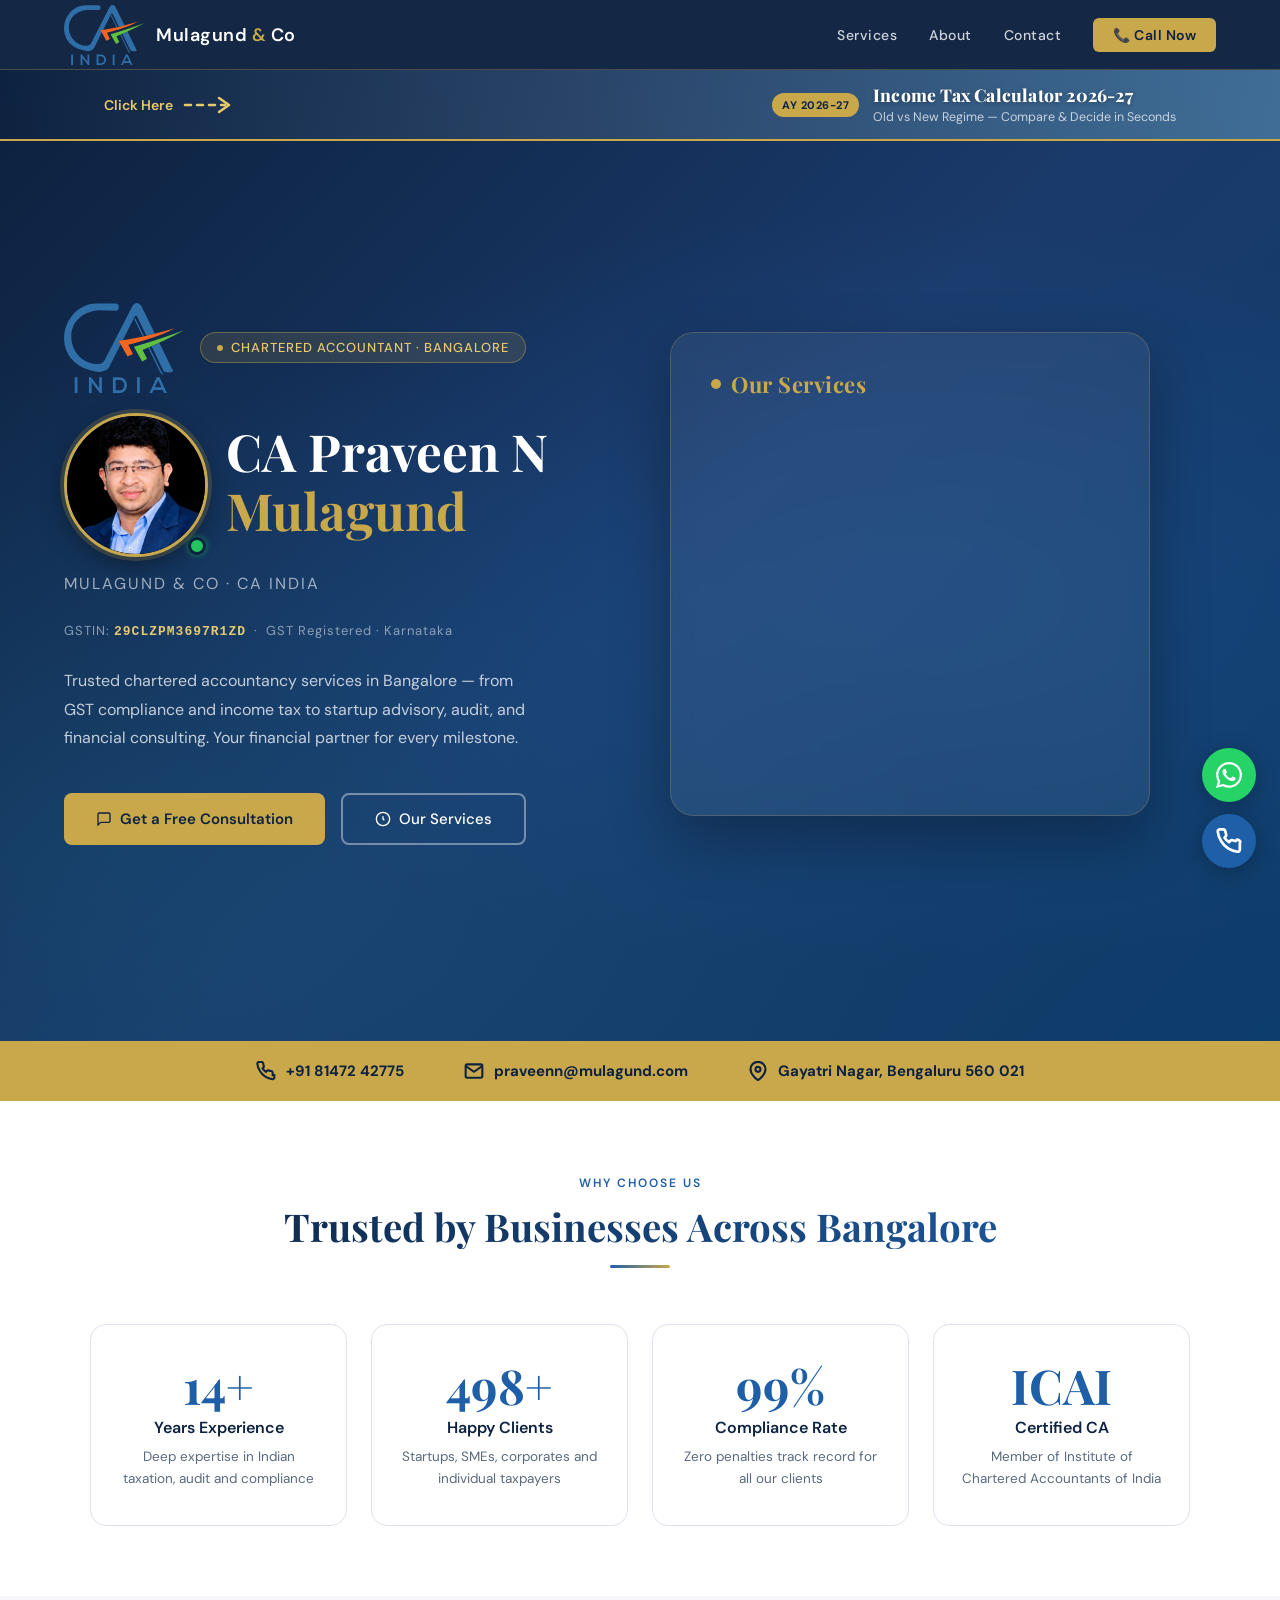
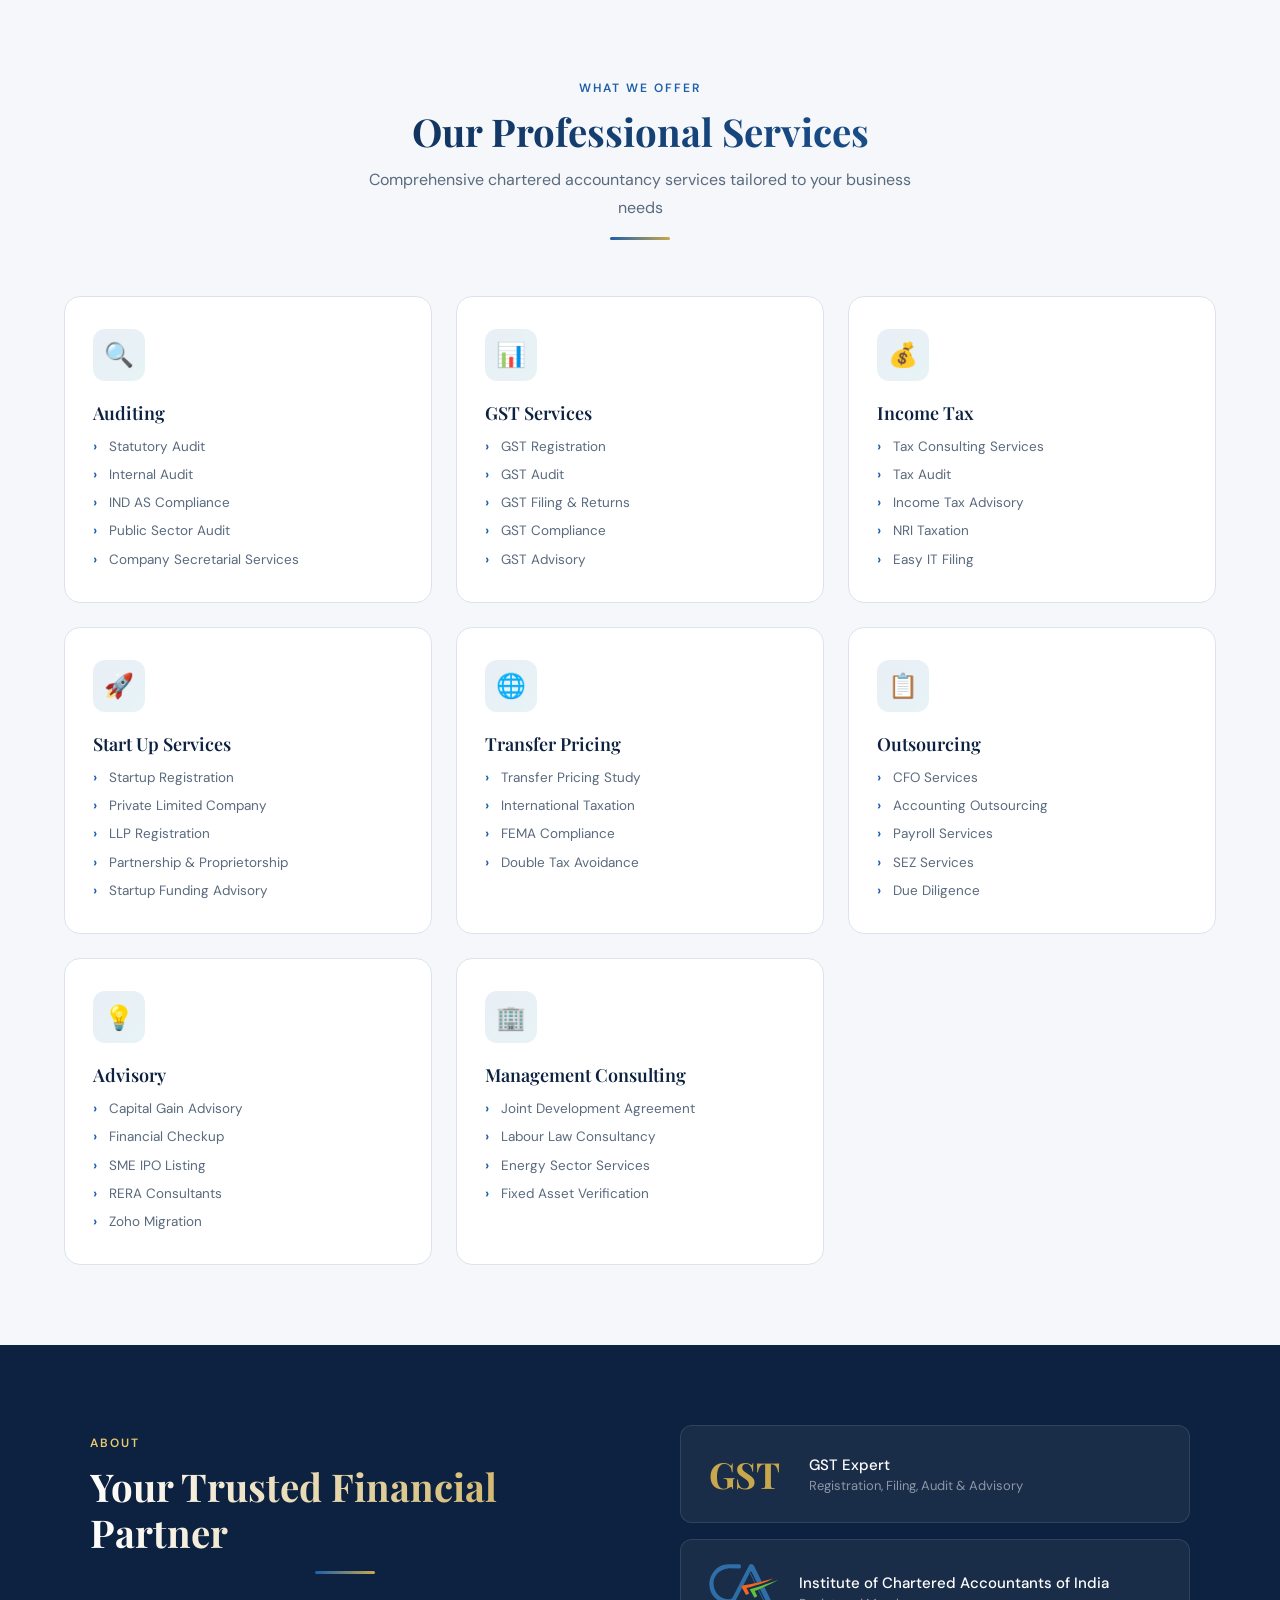
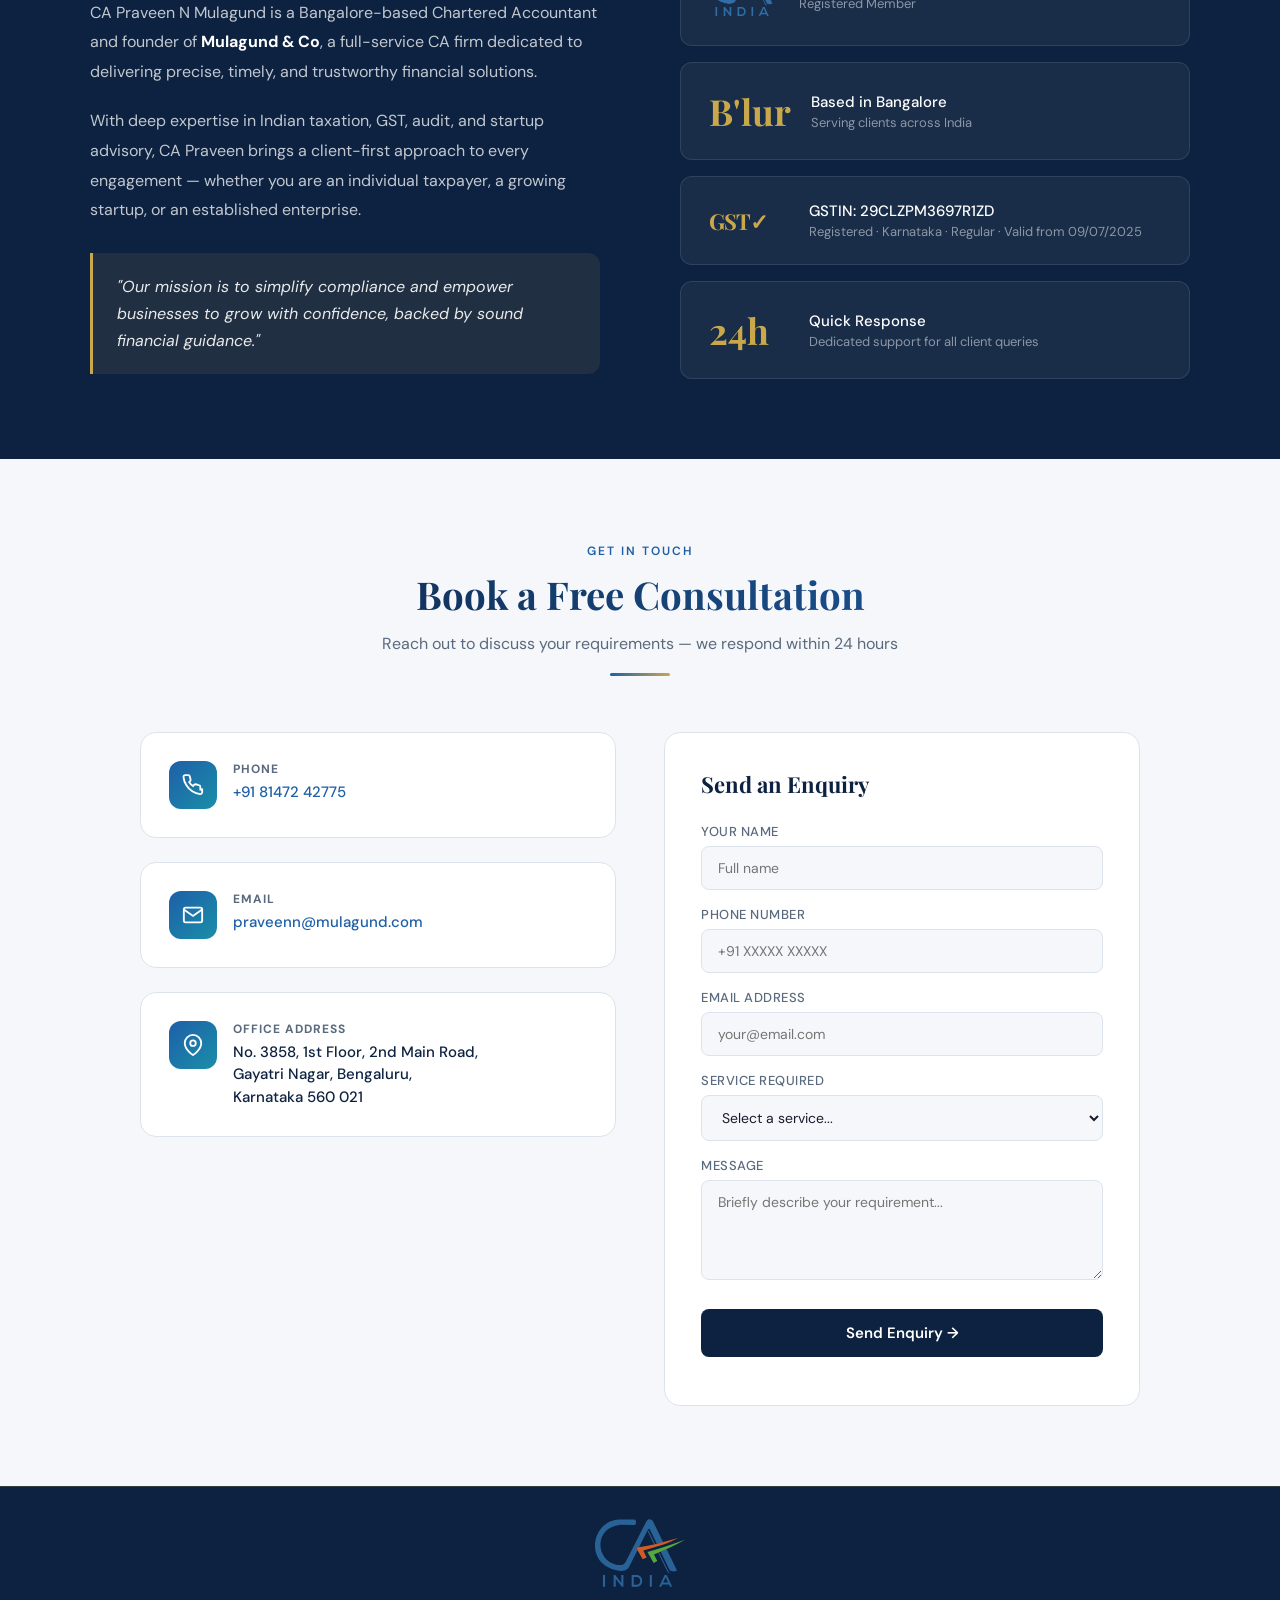
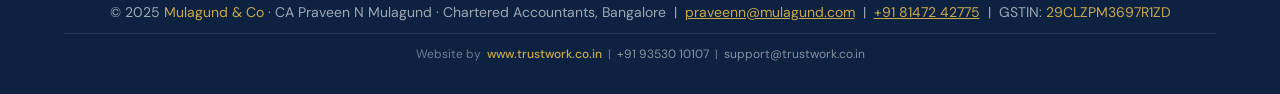
<file: index.html>
<!DOCTYPE html>
<html lang="en">
<head>
<meta charset="UTF-8">
<meta name="viewport" content="width=device-width, initial-scale=1.0">
<title>CA Praveen N Mulagund | Mulagund & Co | Chartered Accountant Bangalore</title>
<link href="https://fonts.googleapis.com/css2?family=Playfair+Display:wght@400;600;700;900&family=DM+Sans:wght@300;400;500;600&display=swap" rel="stylesheet">
<style>
  :root {
    --navy: #0d2240;
    --navy-mid: #1a3a6b;
    --blue: #1e5fa8;
    --teal: #1a8fa8;
    --gold: #c9a84c;
    --gold-light: #e8c96e;
    --white: #ffffff;
    --off-white: #f5f7fa;
    --text: #1a1a2e;
    --text-light: #5a6a7e;
    --border: #dde3ec;
  }

  * { margin: 0; padding: 0; box-sizing: border-box; }

  html { scroll-behavior: smooth; }

  body {
    font-family: 'DM Sans', sans-serif;
    color: var(--text);
    background: var(--white);
    overflow-x: hidden;
  }

  /* ── NAV ── */
  nav {
    position: fixed; top: 0; left: 0; right: 0; z-index: 100;
    background: rgba(13, 34, 64, 0.97);
    backdrop-filter: blur(10px);
    padding: 0 5%;
    display: flex; align-items: center; justify-content: space-between;
    height: 70px;
    border-bottom: 1px solid rgba(201,168,76,0.3);
  }
  .nav-logo {
    display: flex; align-items: center; gap: 12px;
  }
  .nav-logo .ca-badge {
    width: 44px; height: 44px;
    background: linear-gradient(135deg, var(--blue), var(--teal));
    border-radius: 10px;
    display: flex; align-items: center; justify-content: center;
    font-family: 'Playfair Display', serif;
    font-weight: 900; font-size: 16px; color: white;
    letter-spacing: -1px;
    border: 2px solid var(--gold);
  }
  .nav-logo .firm-name {
    color: white; font-size: 18px; font-weight: 600;
    letter-spacing: 0.5px;
  }
  .nav-logo .firm-name span { color: var(--gold); }
  .nav-links {
    display: flex; gap: 32px; list-style: none;
  }
  .nav-links a {
    color: rgba(255,255,255,0.8); text-decoration: none;
    font-size: 14px; font-weight: 500; letter-spacing: 0.5px;
    transition: color 0.2s;
  }
  .nav-links a:hover { color: var(--gold); }
  .nav-cta {
    background: var(--gold);
    color: var(--navy) !important;
    padding: 8px 20px; border-radius: 6px;
    font-weight: 600 !important;
  }

  /* ── HERO ── */
  .hero {
    min-height: 100vh;
    background: linear-gradient(135deg, var(--navy) 0%, var(--navy-mid) 50%, #0d3d6b 100%);
    display: flex; align-items: center;
    padding: 26px 5% 60px;
    position: relative; overflow: hidden;
  }
  .hero::before {
    content: '';
    position: absolute; inset: 0;
    background: radial-gradient(ellipse at 70% 50%, rgba(30,95,168,0.3) 0%, transparent 60%),
                radial-gradient(ellipse at 10% 80%, rgba(26,143,168,0.15) 0%, transparent 50%);
  }
  .hero-grid {
    display: grid; grid-template-columns: 1fr 1fr;
    gap: 60px; align-items: center;
    max-width: 1200px; margin: 0 auto;
    position: relative; z-index: 2; width: 100%;
  }
  .hero-tag {
    display: inline-flex; align-items: center; gap: 8px;
    background: rgba(201,168,76,0.15);
    border: 1px solid rgba(201,168,76,0.4);
    color: var(--gold-light); font-size: 13px; font-weight: 500;
    padding: 6px 16px; border-radius: 100px;
    margin-bottom: 24px; letter-spacing: 1px; text-transform: uppercase;
  }
  .hero-tag::before {
    content: '';
    width: 6px; height: 6px; border-radius: 50%;
    background: var(--gold); animation: pulse 2s infinite;
  }
  @keyframes pulse {
    0%, 100% { opacity: 1; transform: scale(1); }
    50% { opacity: 0.5; transform: scale(1.3); }
  }
  .hero h1 {
    font-family: 'Playfair Display', serif;
    font-size: clamp(2.2rem, 4vw, 3.4rem);
    font-weight: 700; color: white; line-height: 1.15;
    margin-bottom: 8px;
  }
  .hero h1 .gold { color: var(--gold); }
  .hero-title {
    font-size: 16px; color: rgba(255,255,255,0.6);
    font-weight: 400; margin-bottom: 28px; letter-spacing: 2px;
    text-transform: uppercase;
  }
  .hero-desc {
    color: rgba(255,255,255,0.75); font-size: 16px;
    line-height: 1.8; margin-bottom: 40px; max-width: 480px;
  }
  .hero-btns { display: flex; gap: 16px; flex-wrap: wrap; }
  .btn-primary {
    background: var(--gold);
    color: var(--navy); padding: 14px 32px;
    border-radius: 8px; text-decoration: none;
    font-weight: 600; font-size: 15px;
    transition: all 0.2s; display: inline-flex; align-items: center; gap: 8px;
  }
  .btn-primary:hover { background: var(--gold-light); transform: translateY(-2px); }
  .btn-outline {
    border: 2px solid rgba(255,255,255,0.4);
    color: white; padding: 14px 32px;
    border-radius: 8px; text-decoration: none;
    font-weight: 500; font-size: 15px;
    transition: all 0.2s; display: inline-flex; align-items: center; gap: 8px;
  }
  .btn-outline:hover { border-color: white; background: rgba(255,255,255,0.1); }

  /* Hero photo */
  .hero-photo-wrap {
    display: flex; justify-content: center; align-items: center;
    position: relative;
  }
  .hero-photo-wrap::before {
    content: '';
    position: absolute;
    width: 380px; height: 380px;
    border-radius: 50%;
    background: radial-gradient(circle, rgba(201,168,76,0.15) 0%, transparent 70%);
    top: 50%; left: 50%; transform: translate(-50%, -50%);
  }
  .photo-frame {
    position: relative; z-index: 2;
    width: 360px; height: 360px; border-radius: 24px;
    overflow: hidden;
    border: 3px solid rgba(201,168,76,0.5);
    box-shadow: 0 30px 80px rgba(0,0,0,0.4), 0 0 0 8px rgba(201,168,76,0.1);
  }
  .photo-frame img {
    width: 100%; height: 100%; object-fit: cover; object-position: top center;
  }
  .photo-badge {
    position: absolute; bottom: -16px; right: -16px;
    background: var(--gold);
    color: var(--navy); padding: 12px 20px; border-radius: 12px;
    font-weight: 700; font-size: 13px;
    box-shadow: 0 8px 24px rgba(201,168,76,0.4);
    text-align: center; line-height: 1.3;
    z-index: 3;
  }

  /* ── CONTACT STRIP ── */
  .contact-strip {
    background: var(--gold);
    padding: 20px 5%;
    display: flex; justify-content: center; gap: 60px; flex-wrap: wrap;
  }
  .contact-item {
    display: flex; align-items: center; gap: 10px;
    color: var(--navy); font-weight: 500; font-size: 15px;
  }
  .contact-item svg { flex-shrink: 0; }

  /* ── SECTION COMMON ── */
  section { padding: 80px 5%; }
  .section-header { text-align: center; margin-bottom: 56px; }
  .section-tag {
    display: inline-block;
    color: var(--blue); font-size: 12px; font-weight: 600;
    letter-spacing: 2px; text-transform: uppercase;
    margin-bottom: 12px;
  }
  .section-header h2 {
    font-family: 'Playfair Display', serif;
    font-size: clamp(1.8rem, 3vw, 2.6rem);
    color: var(--navy); font-weight: 700; line-height: 1.2;
  }
  .section-header p {
    color: var(--text-light); font-size: 16px;
    margin-top: 12px; max-width: 560px; margin-left: auto; margin-right: auto;
    line-height: 1.7;
  }
  .divider {
    width: 60px; height: 3px;
    background: linear-gradient(90deg, var(--blue), var(--gold));
    margin: 16px auto 0; border-radius: 2px;
  }

  /* ── SERVICES ── */
  .services { background: var(--off-white); }
  .services-grid {
    display: grid; grid-template-columns: repeat(auto-fill, minmax(280px, 1fr));
    gap: 24px; max-width: 1200px; margin: 0 auto;
  }
  .service-card {
    background: white; border-radius: 16px;
    padding: 32px 28px;
    border: 1px solid var(--border);
    transition: all 0.3s; cursor: default;
    position: relative; overflow: hidden;
  }
  .service-card::before {
    content: '';
    position: absolute; top: 0; left: 0; right: 0; height: 3px;
    background: linear-gradient(90deg, var(--blue), var(--teal));
    transform: scaleX(0); transform-origin: left;
    transition: transform 0.3s;
  }
  .service-card:hover { transform: translateY(-4px); box-shadow: 0 16px 48px rgba(13,34,64,0.12); }
  .service-card:hover::before { transform: scaleX(1); }
  .service-icon {
    width: 52px; height: 52px; border-radius: 12px;
    background: linear-gradient(135deg, rgba(30,95,168,0.1), rgba(26,143,168,0.1));
    display: flex; align-items: center; justify-content: center;
    margin-bottom: 20px; font-size: 24px;
  }
  .service-card h3 {
    font-family: 'Playfair Display', serif;
    font-size: 18px; font-weight: 600; color: var(--navy);
    margin-bottom: 12px;
  }
  .service-card ul {
    list-style: none; display: flex; flex-direction: column; gap: 8px;
  }
  .service-card ul li {
    font-size: 13.5px; color: var(--text-light);
    padding-left: 16px; position: relative; line-height: 1.5;
  }
  .service-card ul li::before {
    content: '›';
    position: absolute; left: 0;
    color: var(--blue); font-weight: 700;
  }

  /* ── WHY US ── */
  .why-grid {
    display: grid; grid-template-columns: repeat(4, 1fr);
    gap: 24px; max-width: 1100px; margin: 0 auto;
  }
  .why-card {
    text-align: center; padding: 36px 24px;
    border: 1px solid var(--border); border-radius: 16px;
    transition: all 0.3s;
  }
  .why-card:hover { background: var(--navy); border-color: var(--navy); }
  .why-card:hover h3, .why-card:hover p { color: white; }
  .why-card:hover .why-num { color: var(--gold); }
  .why-num {
    font-family: 'Playfair Display', serif;
    font-size: 48px; font-weight: 700;
    color: var(--blue); line-height: 1; margin-bottom: 8px;
    transition: color 0.3s;
  }
  .why-card h3 {
    font-size: 16px; font-weight: 600; color: var(--navy);
    margin-bottom: 8px; transition: color 0.3s;
  }
  .why-card p {
    font-size: 13.5px; color: var(--text-light); line-height: 1.6;
    transition: color 0.3s;
  }

  /* ── ABOUT ── */
  .about { background: var(--navy); }
  .about-grid {
    display: grid; grid-template-columns: 1fr 1fr;
    gap: 80px; align-items: center;
    max-width: 1100px; margin: 0 auto;
  }
  .about .section-header { text-align: left; margin-bottom: 24px; }
  .about .section-header h2 { color: white; }
  .about .section-tag { color: var(--gold-light); }
  .about-text {
    color: rgba(255,255,255,0.75); font-size: 16px; line-height: 1.85;
    margin-bottom: 20px;
  }
  .about-highlight {
    background: rgba(201,168,76,0.1); border-left: 3px solid var(--gold);
    padding: 20px 24px; border-radius: 0 12px 12px 0;
    color: rgba(255,255,255,0.9); font-style: italic; font-size: 16px; line-height: 1.7;
    margin-top: 28px;
  }
  .about-right {
    display: flex; flex-direction: column; gap: 16px;
  }
  .about-stat {
    background: rgba(255,255,255,0.05);
    border: 1px solid rgba(255,255,255,0.1);
    border-radius: 12px; padding: 24px 28px;
    display: flex; align-items: center; gap: 20px;
    transition: background 0.3s;
  }
  .about-stat:hover { background: rgba(255,255,255,0.08); }
  .stat-num {
    font-family: 'Playfair Display', serif;
    font-size: 36px; font-weight: 700; color: var(--gold);
    flex-shrink: 0; min-width: 80px;
  }
  .stat-label { color: white; font-weight: 500; font-size: 15px; }
  .stat-sub { color: rgba(255,255,255,0.5); font-size: 13px; margin-top: 2px; }

  /* ── CONTACT ── */
  .contact { background: var(--off-white); }
  .contact-grid {
    display: grid; grid-template-columns: 1fr 1fr;
    gap: 48px; max-width: 1000px; margin: 0 auto;
  }
  .contact-info { display: flex; flex-direction: column; gap: 24px; }
  .contact-card {
    background: white; border-radius: 16px; padding: 28px;
    border: 1px solid var(--border);
    display: flex; align-items: flex-start; gap: 16px;
  }
  .contact-card-icon {
    width: 48px; height: 48px; border-radius: 12px; flex-shrink: 0;
    background: linear-gradient(135deg, var(--blue), var(--teal));
    display: flex; align-items: center; justify-content: center;
  }
  .contact-card h4 { font-size: 12px; color: var(--text-light); text-transform: uppercase; letter-spacing: 1px; margin-bottom: 4px; }
  .contact-card p { font-size: 15px; color: var(--navy); font-weight: 500; line-height: 1.5; }
  .contact-card a { color: var(--blue); text-decoration: none; }
  .enquiry-form {
    background: white; border-radius: 16px; padding: 36px;
    border: 1px solid var(--border);
  }
  .enquiry-form h3 {
    font-family: 'Playfair Display', serif;
    font-size: 22px; color: var(--navy); margin-bottom: 24px;
  }
  .form-group { margin-bottom: 16px; }
  .form-group label {
    display: block; font-size: 13px; font-weight: 500;
    color: var(--text-light); margin-bottom: 6px; text-transform: uppercase; letter-spacing: 0.5px;
  }
  .form-group input, .form-group select, .form-group textarea {
    width: 100%; padding: 12px 16px; border-radius: 8px;
    border: 1.5px solid var(--border); font-family: 'DM Sans', sans-serif;
    font-size: 14px; color: var(--text); background: var(--off-white);
    transition: border-color 0.2s; outline: none;
  }
  .form-group input:focus, .form-group select:focus, .form-group textarea:focus {
    border-color: var(--blue); background: white;
  }
  .form-group textarea { height: 100px; resize: vertical; }
  .form-submit {
    width: 100%; background: var(--navy); color: white;
    padding: 14px; border-radius: 8px; font-size: 15px;
    font-weight: 600; border: none; cursor: pointer;
    font-family: 'DM Sans', sans-serif;
    transition: all 0.2s; margin-top: 8px;
  }
  .form-submit:hover { background: var(--blue); transform: translateY(-1px); }
  #form-status { margin-top: 12px; text-align: center; font-size: 14px; font-weight: 500; }

  /* ── FOOTER ── */
  footer {
    background: var(--navy); color: rgba(255,255,255,0.6);
    padding: 32px 5%; text-align: center;
    font-size: 14px; border-top: 1px solid rgba(201,168,76,0.2);
  }
  footer span { color: var(--gold); }

  /* ── RESPONSIVE ── */
  @media (max-width: 768px) {
    .nav-links { display: none; }
    .hero-grid, .about-grid, .contact-grid { grid-template-columns: 1fr; gap: 40px; }
    .photo-frame { width: 280px; height: 280px; }
    .why-grid { grid-template-columns: 1fr 1fr; }
    .hero-photo-wrap { order: -1; }
    .contact-strip { gap: 20px; }
  }

  /* ── SCROLL PROGRESS ── */
  #scroll-progress {
    position: fixed; top: 0; left: 0; z-index: 9999;
    height: 3px; width: 0%;
    background: linear-gradient(90deg, var(--blue), var(--gold), var(--teal));
    transition: width 0.1s linear;
    box-shadow: 0 0 8px rgba(201,168,76,0.6);
  }

  /* ── FLOATING BUTTONS ── */
  .float-btns {
    position: fixed; bottom: 32px; right: 24px;
    display: flex; flex-direction: column; gap: 12px; z-index: 999;
  }
  .float-btn {
    width: 54px; height: 54px; border-radius: 50%;
    display: flex; align-items: center; justify-content: center;
    text-decoration: none; box-shadow: 0 4px 20px rgba(0,0,0,0.25);
    transition: all 0.3s cubic-bezier(0.34,1.56,0.64,1);
    position: relative; overflow: visible;
  }
  .float-btn:hover { transform: scale(1.15) translateY(-3px); box-shadow: 0 8px 30px rgba(0,0,0,0.3); }
  .float-btn-wa { background: #25D366; }
  .float-btn-call { background: var(--blue); }
  .float-btn svg { width: 26px; height: 26px; }
  .float-btn .tooltip {
    position: absolute; right: 64px; top: 50%;
    transform: translateY(-50%);
    background: var(--navy); color: white;
    font-size: 13px; font-weight: 500; white-space: nowrap;
    padding: 6px 14px; border-radius: 8px;
    opacity: 0; pointer-events: none;
    transition: opacity 0.2s, transform 0.2s;
    transform: translateY(-50%) translateX(8px);
  }
  .float-btn:hover .tooltip {
    opacity: 1; transform: translateY(-50%) translateX(0);
  }
  .float-btn .tooltip::after {
    content: '';
    position: absolute; left: 100%; top: 50%;
    transform: translateY(-50%);
    border: 6px solid transparent;
    border-left-color: var(--navy);
  }
  /* pulse ring on WA button */
  .float-btn-wa::before {
    content: '';
    position: absolute; inset: -6px;
    border-radius: 50%; border: 2px solid #25D366;
    animation: ring 2s ease-out infinite;
    opacity: 0;
  }
  @keyframes ring {
    0% { transform: scale(0.9); opacity: 0.8; }
    100% { transform: scale(1.5); opacity: 0; }
  }

  /* ── BACK TO TOP ── */
  #back-top {
    position: fixed; bottom: 32px; left: 24px; z-index: 999;
    width: 44px; height: 44px; border-radius: 50%;
    background: var(--navy); border: 2px solid var(--gold);
    display: flex; align-items: center; justify-content: center;
    cursor: pointer; opacity: 0; pointer-events: none;
    transition: all 0.3s; box-shadow: 0 4px 16px rgba(0,0,0,0.2);
  }
  #back-top.visible { opacity: 1; pointer-events: all; }
  #back-top:hover { background: var(--gold); transform: translateY(-3px); }
  #back-top:hover svg { stroke: var(--navy); }

  /* ── CA LOGO SVG ── */
  .ca-india-logo {
    display: flex; align-items: center; gap: 6px;
  }

  /* ── ENHANCED HOVER EFFECTS ── */
  .service-card {
    transition: all 0.35s cubic-bezier(0.34,1.2,0.64,1) !important;
  }
  .service-card:hover {
    transform: translateY(-8px) scale(1.02) !important;
    box-shadow: 0 24px 60px rgba(13,34,64,0.15) !important;
  }
  .service-card .service-icon {
    transition: all 0.3s;
  }
  .service-card:hover .service-icon {
    transform: scale(1.15) rotate(-5deg);
    background: linear-gradient(135deg, rgba(30,95,168,0.2), rgba(26,143,168,0.2));
  }
  .why-card {
    transition: all 0.35s cubic-bezier(0.34,1.2,0.64,1) !important;
  }
  .about-stat {
    transition: all 0.3s cubic-bezier(0.34,1.2,0.64,1) !important;
  }
  .about-stat:hover {
    transform: translateX(8px);
    border-color: rgba(201,168,76,0.4) !important;
  }
  .contact-card {
    transition: all 0.3s;
  }
  .contact-card:hover {
    transform: translateY(-4px);
    box-shadow: 0 12px 32px rgba(13,34,64,0.1);
    border-color: var(--blue);
  }
  .btn-primary, .btn-outline {
    transition: all 0.3s cubic-bezier(0.34,1.2,0.64,1) !important;
  }
  .btn-primary:hover { transform: translateY(-3px) scale(1.03) !important; }
  .btn-outline:hover { transform: translateY(-3px) scale(1.03) !important; }

  /* nav link underline effect */
  .nav-links a { position: relative; }
  .nav-links a:not(.nav-cta)::after {
    content: '';
    position: absolute; bottom: -4px; left: 0; right: 0;
    height: 2px; background: var(--gold);
    transform: scaleX(0); transform-origin: center;
    transition: transform 0.25s;
  }
  .nav-links a:not(.nav-cta):hover::after { transform: scaleX(1); }

  /* hero image tilt on hover */
  .photo-frame {
    transition: transform 0.4s cubic-bezier(0.34,1.2,0.64,1), box-shadow 0.4s !important;
  }
  .photo-frame:hover {
    transform: perspective(800px) rotateY(-5deg) rotateX(2deg) scale(1.02);
    box-shadow: 20px 30px 80px rgba(0,0,0,0.5), 0 0 0 8px rgba(201,168,76,0.2) !important;
  }

  /* section fade-in animation */
  .fade-in {
    opacity: 0; transform: translateY(30px);
    transition: opacity 0.7s ease, transform 0.7s ease;
  }
  .fade-in.visible { opacity: 1; transform: translateY(0); }


  /* ── PAGE LOADER ── */
  #page-loader {
    position: fixed; inset: 0; z-index: 99999;
    background: var(--navy);
    display: flex; align-items: center; justify-content: center;
    flex-direction: column;
    transition: opacity 0.8s ease, visibility 0.8s ease;
  }
  #page-loader.hidden { opacity: 0; visibility: hidden; pointer-events: none; }
  .loader-inner { text-align: center; display: flex; flex-direction: column; align-items: center; gap: 20px; }
  .loader-logo { animation: logoFloat 1.5s ease-in-out infinite alternate; }
  @keyframes logoFloat {
    from { transform: translateY(0px) scale(1); }
    to   { transform: translateY(-8px) scale(1.03); }
  }
  .loader-bar-wrap {
    width: 200px; height: 3px; background: rgba(255,255,255,0.1);
    border-radius: 10px; overflow: hidden;
  }
  .loader-bar {
    height: 100%; width: 0%;
    background: linear-gradient(90deg, var(--blue), var(--gold), var(--teal));
    border-radius: 10px;
    animation: loadBar 1.8s ease forwards;
  }
  @keyframes loadBar { 0%{width:0%} 60%{width:80%} 100%{width:100%} }
  .loader-text {
    font-family: 'Playfair Display', serif;
    color: white; font-size: 22px; font-weight: 700;
    animation: fadeUp 0.8s ease 0.3s both;
  }
  .loader-sub {
    color: var(--gold); font-size: 13px; letter-spacing: 2px;
    text-transform: uppercase;
    animation: fadeUp 0.8s ease 0.5s both;
  }
  @keyframes fadeUp {
    from { opacity: 0; transform: translateY(16px); }
    to   { opacity: 1; transform: translateY(0); }
  }

  /* ── TEXT HOVER EFFECTS ── */
  h1, h2, h3 { transition: color 0.25s; }
  .hero h1:hover .gold { text-shadow: 0 0 30px rgba(201,168,76,0.5); }
  .service-card h3:hover { color: var(--blue) !important; }
  .why-num { transition: transform 0.3s, color 0.3s; }
  .why-card:hover .why-num { transform: scale(1.1); }
  a { transition: color 0.2s, opacity 0.2s; }
  a:hover { opacity: 0.85; }

  /* text shimmer on section headings */
  .section-header h2 {
    background: linear-gradient(90deg, var(--navy) 0%, var(--blue) 50%, var(--navy) 100%);
    background-size: 200%;
    -webkit-background-clip: text;
    -webkit-text-fill-color: transparent;
    background-clip: text;
    transition: background-position 0.6s;
  }
  .section-header h2:hover { background-position: right; }
  .about .section-header h2 {
    background: linear-gradient(90deg, #fff 0%, var(--gold) 50%, #fff 100%);
    background-size: 200%;
    -webkit-background-clip: text;
    -webkit-text-fill-color: transparent;
    background-clip: text;
  }
  .about .section-header h2:hover { background-position: right; }

  /* contact item hover */
  .contact-item { transition: transform 0.2s; cursor: default; }
  .contact-item:hover { transform: scale(1.04); }

  /* nav link color pop */
  .nav-links a:hover { color: var(--gold) !important; letter-spacing: 0.8px; }

  /* stat num hover bounce */
  .stat-num { transition: transform 0.3s cubic-bezier(0.34,1.56,0.64,1); }
  .about-stat:hover .stat-num { transform: scale(1.12) translateX(4px); }

  /* hero tag glow */
  .hero-tag { transition: box-shadow 0.3s, border-color 0.3s; }
  .hero-tag:hover { box-shadow: 0 0 20px rgba(201,168,76,0.3); border-color: rgba(201,168,76,0.7); }

  /* ── MOBILE NAV ── */
  #hamburger {
    display: none; flex-direction: column; gap: 5px;
    cursor: pointer; padding: 8px; background: none; border: none;
  }
  #hamburger span {
    display: block; width: 24px; height: 2px;
    background: white; border-radius: 2px;
    transition: all 0.3s;
  }
  #mobile-nav-overlay {
    display: none; position: fixed; inset: 0; z-index: 200;
    background: rgba(0,0,0,0.6); backdrop-filter: blur(4px);
  }
  #mobile-nav-overlay.open { display: flex; align-items: flex-start; justify-content: flex-end; }
  #mobile-nav-menu {
    background: var(--navy); width: 75%; max-width: 300px; height: 100%;
    padding: 80px 32px 40px;
    display: flex; flex-direction: column; gap: 8px;
    animation: slideIn 0.3s ease;
    border-left: 2px solid rgba(201,168,76,0.3);
  }
  @keyframes slideIn { from { transform: translateX(100%); } to { transform: translateX(0); } }
  #mobile-nav-menu a {
    color: rgba(255,255,255,0.85); text-decoration: none;
    font-size: 18px; font-weight: 500; padding: 14px 0;
    border-bottom: 1px solid rgba(255,255,255,0.08);
    transition: color 0.2s, padding-left 0.2s;
  }
  #mobile-nav-menu a:hover { color: var(--gold); padding-left: 8px; }
  #mobile-nav-menu .mobile-cta {
    margin-top: 16px; background: var(--gold); color: var(--navy) !important;
    padding: 14px 24px !important; border-radius: 8px; text-align: center;
    font-weight: 700 !important; border-bottom: none !important;
  }
  #mobile-close {
    position: absolute; top: 24px; right: 24px;
    background: none; border: none; color: white;
    font-size: 24px; cursor: pointer;
  }

  /* ── SCROLL REVEAL UPGRADE ── */
  .reveal {
    opacity: 0; transform: translateY(40px);
    transition: opacity 0.8s cubic-bezier(0.25,0.46,0.45,0.94),
                transform 0.8s cubic-bezier(0.25,0.46,0.45,0.94);
  }
  .reveal.visible { opacity: 1; transform: translateY(0); }
  .reveal-left {
    opacity: 0; transform: translateX(-50px);
    transition: opacity 0.8s ease, transform 0.8s ease;
  }
  .reveal-left.visible { opacity: 1; transform: translateX(0); }
  .reveal-right {
    opacity: 0; transform: translateX(50px);
    transition: opacity 0.8s ease, transform 0.8s ease;
  }
  .reveal-right.visible { opacity: 1; transform: translateX(0); }

  /* ── MOBILE RESPONSIVE ── */
  @media (max-width: 900px) {
    .why-grid { grid-template-columns: 1fr 1fr; }
  }

  @media (max-width: 768px) {
    nav { padding: 0 4%; }
    .nav-links { display: none !important; }
    #hamburger { display: flex !important; }
    .nav-logo .firm-name { font-size: 15px; }

    .hero { padding: 80px 4% 50px; min-height: auto; }
    .hero-grid { grid-template-columns: 1fr; gap: 36px; text-align: center; }
    .hero-photo-wrap { order: -1; }
    .photo-frame { width: 240px; height: 240px; margin: 0 auto; }
    .hero h1 { font-size: 2rem; }
    .hero-btns { justify-content: center; }
    .hero-desc { margin-left: auto; margin-right: auto; }
    .hero-tag { font-size: 11px; }

    .contact-strip { flex-direction: column; gap: 12px; padding: 16px 4%; text-align: center; }
    .contact-item { justify-content: center; font-size: 13px; }

    section { padding: 56px 4%; }
    .services-grid { grid-template-columns: 1fr; gap: 16px; }
    .why-grid { grid-template-columns: 1fr 1fr; gap: 12px; }
    .why-card { padding: 24px 16px; }
    .why-num { font-size: 36px; }

    .about-grid { grid-template-columns: 1fr; gap: 36px; }
    .about .section-header { text-align: center; }
    .about-stat { flex-direction: column; text-align: center; gap: 8px; }
    .stat-num { min-width: auto; }

    .contact-grid { grid-template-columns: 1fr; gap: 24px; }
    .enquiry-form { padding: 24px 20px; }

    .float-btns { bottom: 20px; right: 16px; gap: 10px; }
    .float-btn { width: 48px; height: 48px; }
    .float-btn .tooltip { display: none; }
    #back-top { bottom: 20px; left: 16px; }

    .photo-badge { right: -8px; bottom: -12px; font-size: 11px; padding: 8px 14px; }

    .section-header h2 { font-size: 1.7rem; }
    footer { font-size: 12px; padding: 24px 4%; }
  }

  @media (max-width: 480px) {
    .hero h1 { font-size: 1.7rem; }
    .photo-frame { width: 200px; height: 200px; }
    .why-grid { grid-template-columns: 1fr; }
    .btn-primary, .btn-outline { padding: 12px 20px; font-size: 14px; width: 100%; justify-content: center; }
    .hero-btns { flex-direction: column; }
    .service-card { padding: 24px 20px; }
    .contact-card { flex-direction: column; gap: 10px; }
  }


  @keyframes avatarPulse {
    0%,100% { box-shadow: 0 0 0 4px rgba(201,168,76,0.2), 0 8px 24px rgba(0,0,0,0.4); }
    50%      { box-shadow: 0 0 0 8px rgba(201,168,76,0.35), 0 8px 32px rgba(0,0,0,0.5); }
  }

  .hero-services-showcase {
    background: rgba(255,255,255,0.06);
    border: 1px solid rgba(201,168,76,0.25);
    border-radius: 24px;
    padding: 36px 40px;
    backdrop-filter: blur(12px);
    box-shadow: 0 24px 60px rgba(0,0,0,0.3);
    max-width: 480px;
    width: 100%;
    animation: showcaseFadeIn 1s ease 0.5s both;
  }
  @keyframes showcaseFadeIn {
    from { opacity:0; transform: translateX(30px); }
    to   { opacity:1; transform: translateX(0); }
  }
  .showcase-header {
    display: flex; align-items: center; gap: 10px;
    margin-bottom: 20px;
    font-family: 'Playfair Display', serif;
    font-size: 22px; font-weight: 700; color: var(--gold);
    letter-spacing: 0.5px;
  }
  .showcase-pulse {
    width: 10px; height: 10px; border-radius: 50%;
    background: var(--gold);
    animation: pulse 1.8s ease-in-out infinite;
    flex-shrink: 0;
  }
  .showcase-list {
    list-style: none;
    display: flex; flex-direction: column; gap: 0;
    max-height: 360px; overflow: hidden;
    scroll-behavior: smooth;
  }
  .showcase-list li {
    display: flex; align-items: center; gap: 12px;
    padding: 11px 0;
    border-bottom: 1px solid rgba(255,255,255,0.07);
    opacity: 0; transform: translateX(-20px);
    transition: opacity 0.4s ease, transform 0.4s ease,
                background 0.2s, padding-left 0.2s;
    border-radius: 6px;
    cursor: default;
  }
  .showcase-list li.show {
    opacity: 1; transform: translateX(0);
  }
  .showcase-list li:hover {
    background: rgba(255,255,255,0.06);
    padding-left: 8px;
  }
  .tick {
    width: 26px; height: 26px; border-radius: 50%;
    background: linear-gradient(135deg, #22c55e, #16a34a);
    color: white; font-size: 13px; font-weight: 700;
    display: flex; align-items: center; justify-content: center;
    flex-shrink: 0;
    box-shadow: 0 2px 8px rgba(34,197,94,0.4);
    transition: transform 0.3s;
  }
  .showcase-list li:hover .tick { transform: scale(1.2) rotate(10deg); }
  .svc-text {
    color: rgba(255,255,255,0.88); font-size: 15px;
    font-weight: 400; line-height: 1.4;
    transition: color 0.2s;
  }
  .showcase-list li:hover .svc-text { color: white; }


  @media (max-width: 768px) {
    .hero-services-showcase {
      padding: 20px 20px; max-width: 100%;
    }
    .showcase-list li { padding: 7px 0; }
    .svc-text { font-size: 13px; }
  }

  /* ── TAX CALCULATOR BANNER ── */
  .tax-banner {
    display: block;
    margin-top: 70px;
    position: relative;
    z-index: 50;
    text-decoration: none;
    overflow: hidden;
    background: linear-gradient(90deg, var(--navy) 0%, var(--navy-mid) 45%, var(--blue) 100%);
    border-bottom: 2px solid var(--gold);
  }
  .tax-banner::before {
    content: '';
    position: absolute; inset: 0;
    background: linear-gradient(120deg, transparent 0%, rgba(201,168,76,0.22) 45%, transparent 60%);
    background-size: 250% 100%;
    animation: taxSheen 4.5s linear infinite;
    pointer-events: none;
  }
  @keyframes taxSheen {
    0% { background-position: 130% 0; }
    100% { background-position: -30% 0; }
  }
  .tax-banner-inner {
    position: relative; z-index: 1;
    max-width: 1200px; margin: 0 auto;
    display: flex; align-items: center; justify-content: space-between;
    gap: 20px; padding: 14px 5%;
    flex-wrap: wrap;
  }
  .tax-banner-left { display: flex; align-items: center; gap: 14px; }
  .tax-banner-badge {
    flex-shrink: 0;
    background: var(--gold); color: var(--navy);
    font-size: 11px; font-weight: 700; letter-spacing: 0.5px;
    padding: 5px 10px; border-radius: 100px;
    text-transform: uppercase;
    animation: pulse 2.2s infinite;
  }
  .tax-banner-text { display: flex; flex-direction: column; line-height: 1.3; }
  .tax-banner-text strong {
    color: #ffffff; font-size: 17.5px; font-weight: 800;
    letter-spacing: 0.2px;
    font-family: 'Playfair Display', serif;
    text-shadow: 0 1px 4px rgba(0,0,0,0.35);
  }
  .tax-banner-text span { color: rgba(255,255,255,0.72); font-size: 12.5px; margin-top: 2px; }
  .tax-banner-cta {
    display: flex; align-items: center; gap: 10px;
    color: var(--gold-light); font-weight: 600; font-size: 14px;
    white-space: nowrap;
    transition: gap 0.25s, color 0.25s;
  }
  .tax-banner:hover .tax-banner-cta { gap: 16px; color: #fff; }
  .tax-banner:hover { filter: brightness(1.08); }
  .tax-arrow { color: var(--gold-light); flex-shrink: 0; transition: color 0.25s; }
  .tax-banner:hover .tax-arrow { color: #fff; }
  .tax-arrow-line { stroke-dasharray: 6 6; animation: taxDash 0.7s linear infinite; }
  @keyframes taxDash { to { stroke-dashoffset: -24; } }
  .tax-arrow-head { animation: taxArrowNudge 1.1s ease-in-out infinite; }
  @keyframes taxArrowNudge {
    0%, 100% { transform: translateX(0); }
    50% { transform: translateX(4px); }
  }
  @media (max-width: 600px) {
    .tax-banner-inner { padding: 12px 4%; gap: 10px; }
    .tax-banner-text span { display: none; }
    .tax-banner-cta span { display: none; }
  }
  @media (prefers-reduced-motion: reduce) {
    .tax-banner::before, .tax-banner-badge, .tax-arrow-line, .tax-arrow-head { animation: none; }
  }

</style>
</head>
<body>

<!-- PAGE LOADER -->
<div id="page-loader">
  <div class="loader-inner">
    <svg class="loader-logo" width="120" height="90" viewBox="0 0 496.85333 373.21332" xmlns="http://www.w3.org/2000/svg">
      <g><g>
        <path d="m 330.488,487.66 h 85.758 V 0.730469 h -85.758 z m 1848.552,1810.23 30.64,32.29 276.76,-563 -42.14,-9.45 z m 475.41,-872.52 386.92,-787.108 c 11.02,-16.614 22.91,-26.141 35.98,-25.371 l -7.66,-41.5 c -26.09,4.679 -48.44,21.711 -67.38,49.961 l -386.9,787.898 c 13.06,5.34 26.06,10.72 39.04,16.12 z M 1623.71,2560.98 c 107.2,2.13 102.62,207.2 0,223.16 l -608.33,3.05 C -153.012,2772.16 -537.879,841.25 1083.97,650.961 c 118.95,4.758 228.78,44.66 302.8,123.187 l 373.48,739.342 -64.54,114.07 c 43.33,4.93 86.79,10.42 130.47,16.44 l 351.7,696.2 c 35.18,76.45 72.19,81.88 111.47,1.5 l 270.77,-557.62 c 40.65,9.47 81.39,19.18 122.23,29.09 45.9,11.13 92.39,22.74 139.29,34.77 l -426.88,873.11 c -84.48,95.75 -171.91,114.11 -264.53,-5.37 L 1271.79,1038.74 C 1230.53,960.422 1173.65,915.699 1103.83,898.84 80.1484,859.73 -190.324,2428.25 1053.29,2571.54 Z M 2720.76,1453.26 3100.25,671.762 c 105.72,-45.621 204.05,-46.653 293.45,6.117 l -431.54,882.641 c -79.12,-36.57 -159.49,-72.37 -241.4,-107.26 z M 836.293,487.66 1090.67,155.52 v 332.14 h 85.76 V 43.5391 0.730469 h -63.94 L 858.125,332.859 858.117,0.730469 H 772.355 V 444.84 487.66 Z m 1985.737,-311.398 206.95,0.008 -103.47,221.539 z m 61.51,311.398 h 83.93 1.83 L 3196.72,0.730469 h -85.76 L 3066.13,96.7188 2784.88,96.7109 2740.05,0.730469 H 2654.3 L 2881.71,487.66 Z m -614.77,0 h 85.76 V 0.730469 h -85.76 z m -750.77,0 h 37.8 v 0.731 h 168.61 c 125.51,0 228.2,-102.68 228.2,-228.2 v -31.98 C 1952.61,102.691 1849.92,0 1724.41,0 H 1555.8 V 0.730469 H 1518 Z m 85.76,-81.5 V 82.2305 h 120.65 c 80.29,0 145.97,65.6915 145.97,145.9805 v 31.98 c 0,80.289 -65.68,145.969 -145.97,145.969 h -120.65" style="fill:#2f6ea7;fill-rule:evenodd;stroke:none" transform="matrix(0.13333333,0,0,-0.13333333,0,373.21333)"/>
        <path d="m 1695.71,1627.55 c 320.16,36.47 650.23,104 986.64,185.61 245.49,59.55 508.16,133.45 757.71,204.43 C 3014.72,1776.09 2483.19,1638.75 1999,1501.11 l 142.13,-289.52 -167.55,-75.12 -277.87,491.08" style="fill:#f36521;fill-rule:evenodd;stroke:none" transform="matrix(0.13333333,0,0,-0.13333333,0,373.21333)"/>
        <path d="m 2171,1436.56 c 527.36,150.18 1043.57,326.86 1555.39,513.97 -400.45,-219.86 -815.73,-430.78 -1284.07,-609.8 l 137.76,-272.02 -152.2,-86.14 -256.88,453.99" style="fill:#61c03e;fill-rule:evenodd;stroke:none" transform="matrix(0.13333333,0,0,-0.13333333,0,373.21333)"/>
      </g></g>
    </svg>
    <div class="loader-bar-wrap"><div class="loader-bar"></div></div>
    <p class="loader-text">Mulagund &amp; Co</p>
    <p class="loader-sub">Chartered Accountants · Bangalore</p>
  </div>
</div>

<!-- MOBILE NAV OVERLAY -->
<div id="mobile-nav-overlay">
  <div id="mobile-nav-menu">
    <button id="mobile-close" onclick="closeMobileNav()">✕</button>
    <a href="#services" onclick="closeMobileNav()">Services</a>
    <a href="#about" onclick="closeMobileNav()">About</a>
    <a href="#contact" onclick="closeMobileNav()">Contact</a>
    <a href="tel:+918147242775" class="mobile-cta">📞 Call Now</a>
  </div>
</div>
<div id="scroll-progress"></div>

<!-- NAV -->
<nav>
  <div class="nav-logo">
    <svg width="80" height="60" viewBox="0 0 496.85333 373.21332" xmlns="http://www.w3.org/2000/svg">
  <g id="g1">
    <g id="group-R5">
      <path d="m 330.488,487.66 h 85.758 V 0.730469 h -85.758 z m 1848.552,1810.23 30.64,32.29 276.76,-563 -42.14,-9.45 z m 475.41,-872.52 386.92,-787.108 c 11.02,-16.614 22.91,-26.141 35.98,-25.371 l -7.66,-41.5 c -26.09,4.679 -48.44,21.711 -67.38,49.961 l -386.9,787.898 c 13.06,5.34 26.06,10.72 39.04,16.12 z M 1623.71,2560.98 c 107.2,2.13 102.62,207.2 0,223.16 l -608.33,3.05 C -153.012,2772.16 -537.879,841.25 1083.97,650.961 c 118.95,4.758 228.78,44.66 302.8,123.187 l 373.48,739.342 -64.54,114.07 c 43.33,4.93 86.79,10.42 130.47,16.44 l 351.7,696.2 c 35.18,76.45 72.19,81.88 111.47,1.5 l 270.77,-557.62 c 40.65,9.47 81.39,19.18 122.23,29.09 45.9,11.13 92.39,22.74 139.29,34.77 l -426.88,873.11 c -84.48,95.75 -171.91,114.11 -264.53,-5.37 L 1271.79,1038.74 C 1230.53,960.422 1173.65,915.699 1103.83,898.84 80.1484,859.73 -190.324,2428.25 1053.29,2571.54 Z M 2720.76,1453.26 3100.25,671.762 c 105.72,-45.621 204.05,-46.653 293.45,6.117 l -431.54,882.641 c -79.12,-36.57 -159.49,-72.37 -241.4,-107.26 z M 836.293,487.66 1090.67,155.52 v 332.14 h 85.76 V 43.5391 0.730469 h -63.94 L 858.125,332.859 858.117,0.730469 H 772.355 V 444.84 487.66 Z m 1985.737,-311.398 206.95,0.008 -103.47,221.539 z m 61.51,311.398 h 83.93 1.83 L 3196.72,0.730469 h -85.76 L 3066.13,96.7188 2784.88,96.7109 2740.05,0.730469 H 2654.3 L 2881.71,487.66 Z m -614.77,0 h 85.76 V 0.730469 h -85.76 z m -750.77,0 h 37.8 v 0.731 h 168.61 c 125.51,0 228.2,-102.68 228.2,-228.2 v -31.98 C 1952.61,102.691 1849.92,0 1724.41,0 H 1555.8 V 0.730469 H 1518 Z m 85.76,-81.5 V 82.2305 h 120.65 c 80.29,0 145.97,65.6915 145.97,145.9805 v 31.98 c 0,80.289 -65.68,145.969 -145.97,145.969 h -120.65" style="fill:#2f6ea7;fill-opacity:1;fill-rule:evenodd;stroke:none" transform="matrix(0.13333333,0,0,-0.13333333,0,373.21333)"/>
      <path d="m 1695.71,1627.55 c 320.16,36.47 650.23,104 986.64,185.61 245.49,59.55 508.16,133.45 757.71,204.43 C 3014.72,1776.09 2483.19,1638.75 1999,1501.11 l 142.13,-289.52 -167.55,-75.12 -277.87,491.08" style="fill:#f36521;fill-opacity:1;fill-rule:evenodd;stroke:none" transform="matrix(0.13333333,0,0,-0.13333333,0,373.21333)"/>
      <path d="m 2171,1436.56 c 527.36,150.18 1043.57,326.86 1555.39,513.97 -400.45,-219.86 -815.73,-430.78 -1284.07,-609.8 l 137.76,-272.02 -152.2,-86.14 -256.88,453.99" style="fill:#61c03e;fill-opacity:1;fill-rule:evenodd;stroke:none" transform="matrix(0.13333333,0,0,-0.13333333,0,373.21333)"/>
    </g>
  </g>
</svg>
    <div class="firm-name">Mulagund <span>&</span> Co</div>
  </div>
  <button id="hamburger" onclick="openMobileNav()" aria-label="Menu"><span></span><span></span><span></span></button>
  <ul class="nav-links">
    <li><a href="#services">Services</a></li>
    <li><a href="#about">About</a></li>
    <li><a href="#contact">Contact</a></li>
    <li><a href="tel:+918147242775" class="nav-cta">📞 Call Now</a></li>
  </ul>
</nav>

<!-- TAX CALCULATOR BANNER -->
<a href="tax-regime-comparison-2026-27.html" target="_blank" class="tax-banner" id="tax-banner">
  <div class="tax-banner-inner">
    <div class="tax-banner-cta">
      <span>Click Here</span>
      <svg class="tax-arrow" width="56" height="20" viewBox="0 0 56 20" fill="none" xmlns="http://www.w3.org/2000/svg">
        <line x1="2" y1="10" x2="42" y2="10" stroke="currentColor" stroke-width="2.5" stroke-linecap="round" class="tax-arrow-line"/>
        <path d="M36 3 L46 10 L36 17" stroke="currentColor" stroke-width="2.5" fill="none" stroke-linecap="round" stroke-linejoin="round" class="tax-arrow-head"/>
      </svg>
    </div>
    <div class="tax-banner-left">
      <span class="tax-banner-badge">AY 2026-27</span>
      <div class="tax-banner-text">
        <strong>Income Tax Calculator 2026-27</strong>
        <span>Old vs New Regime — Compare &amp; Decide in Seconds</span>
      </div>
    </div>
  </div>
</a>

<!-- HERO -->
<section class="hero" id="home">
  <div class="hero-grid">
    <div>
      <div style="display:flex;align-items:center;gap:16px;margin-bottom:20px;">
        <svg width="120" height="90" viewBox="0 0 496.85333 373.21332" xmlns="http://www.w3.org/2000/svg">
  <g><g>
      <path d="m 330.488,487.66 h 85.758 V 0.730469 h -85.758 z m 1848.552,1810.23 30.64,32.29 276.76,-563 -42.14,-9.45 z m 475.41,-872.52 386.92,-787.108 c 11.02,-16.614 22.91,-26.141 35.98,-25.371 l -7.66,-41.5 c -26.09,4.679 -48.44,21.711 -67.38,49.961 l -386.9,787.898 c 13.06,5.34 26.06,10.72 39.04,16.12 z M 1623.71,2560.98 c 107.2,2.13 102.62,207.2 0,223.16 l -608.33,3.05 C -153.012,2772.16 -537.879,841.25 1083.97,650.961 c 118.95,4.758 228.78,44.66 302.8,123.187 l 373.48,739.342 -64.54,114.07 c 43.33,4.93 86.79,10.42 130.47,16.44 l 351.7,696.2 c 35.18,76.45 72.19,81.88 111.47,1.5 l 270.77,-557.62 c 40.65,9.47 81.39,19.18 122.23,29.09 45.9,11.13 92.39,22.74 139.29,34.77 l -426.88,873.11 c -84.48,95.75 -171.91,114.11 -264.53,-5.37 L 1271.79,1038.74 C 1230.53,960.422 1173.65,915.699 1103.83,898.84 80.1484,859.73 -190.324,2428.25 1053.29,2571.54 Z M 2720.76,1453.26 3100.25,671.762 c 105.72,-45.621 204.05,-46.653 293.45,6.117 l -431.54,882.641 c -79.12,-36.57 -159.49,-72.37 -241.4,-107.26 z M 836.293,487.66 1090.67,155.52 v 332.14 h 85.76 V 43.5391 0.730469 h -63.94 L 858.125,332.859 858.117,0.730469 H 772.355 V 444.84 487.66 Z m 1985.737,-311.398 206.95,0.008 -103.47,221.539 z m 61.51,311.398 h 83.93 1.83 L 3196.72,0.730469 h -85.76 L 3066.13,96.7188 2784.88,96.7109 2740.05,0.730469 H 2654.3 L 2881.71,487.66 Z m -614.77,0 h 85.76 V 0.730469 h -85.76 z m -750.77,0 h 37.8 v 0.731 h 168.61 c 125.51,0 228.2,-102.68 228.2,-228.2 v -31.98 C 1952.61,102.691 1849.92,0 1724.41,0 H 1555.8 V 0.730469 H 1518 Z m 85.76,-81.5 V 82.2305 h 120.65 c 80.29,0 145.97,65.6915 145.97,145.9805 v 31.98 c 0,80.289 -65.68,145.969 -145.97,145.969 h -120.65" style="fill:#2f6ea7;fill-opacity:1;fill-rule:evenodd;stroke:none" transform="matrix(0.13333333,0,0,-0.13333333,0,373.21333)"/>
      <path d="m 1695.71,1627.55 c 320.16,36.47 650.23,104 986.64,185.61 245.49,59.55 508.16,133.45 757.71,204.43 C 3014.72,1776.09 2483.19,1638.75 1999,1501.11 l 142.13,-289.52 -167.55,-75.12 -277.87,491.08" style="fill:#f36521;fill-opacity:1;fill-rule:evenodd;stroke:none" transform="matrix(0.13333333,0,0,-0.13333333,0,373.21333)"/>
      <path d="m 2171,1436.56 c 527.36,150.18 1043.57,326.86 1555.39,513.97 -400.45,-219.86 -815.73,-430.78 -1284.07,-609.8 l 137.76,-272.02 -152.2,-86.14 -256.88,453.99" style="fill:#61c03e;fill-opacity:1;fill-rule:evenodd;stroke:none" transform="matrix(0.13333333,0,0,-0.13333333,0,373.21333)"/>
  </g></g>
</svg>
        <div class="hero-tag" style="margin-bottom:0;">Chartered Accountant · Bangalore</div>
      </div>
      <div style="display:flex;align-items:center;gap:18px;margin-bottom:16px;flex-wrap:wrap;">
        <div style="position:relative;flex-shrink:0;">
          <img src="[data-uri]" 
               alt="CA Praveen" 
               style="width:144px;height:144px;border-radius:50%;
                      border:3px solid var(--gold);
                      box-shadow:0 0 0 4px rgba(201,168,76,0.2), 0 8px 24px rgba(0,0,0,0.4);
                      object-fit:cover;display:block;
                      animation: avatarPulse 3s ease-in-out infinite;">
          <span style="position:absolute;bottom:2px;right:2px;
                       width:18px;height:18px;background:#22c55e;
                       border-radius:50%;border:3px solid var(--navy);
                       box-shadow:0 0 6px rgba(34,197,94,0.6);"></span>
        </div>
        <h1>CA Praveen N<br><span class="gold">Mulagund</span></h1>
      </div>
      <p class="hero-title">Mulagund &amp; Co · CA India</p>
      <p style="color:rgba(255,255,255,0.5);font-size:13px;margin-bottom:28px;letter-spacing:1px;">GSTIN: <span style="color:var(--gold-light);font-family:monospace;font-weight:600;">29CLZPM3697R1ZD</span> &nbsp;·&nbsp; GST Registered · Karnataka</p>
      <p class="hero-desc">
        Trusted chartered accountancy services in Bangalore — from GST compliance and income tax to startup advisory, audit, and financial consulting. Your financial partner for every milestone.
      </p>
      <div class="hero-btns">
        <a href="#contact" class="btn-primary">
          <svg width="16" height="16" fill="none" stroke="currentColor" stroke-width="2" viewBox="0 0 24 24"><path d="M21 15a2 2 0 0 1-2 2H7l-4 4V5a2 2 0 0 1 2-2h14a2 2 0 0 1 2 2z"/></svg>
          Get a Free Consultation
        </a>
        <a href="#services" class="btn-outline">
          <svg width="16" height="16" fill="none" stroke="currentColor" stroke-width="2" viewBox="0 0 24 24"><circle cx="12" cy="12" r="10"/><polyline points="12 8 12 12 14 14"/></svg>
          Our Services
        </a>
      </div>
    </div>
    <div class="hero-services-showcase">
      <div class="showcase-header">
        <div class="showcase-pulse"></div>
        <span>Our Services</span>
      </div>
      <ul class="showcase-list" id="showcaseList">
        <li><span class="tick">✓</span><span class="svc-text">GST Registration &amp; Filing</span></li>
        <li><span class="tick">✓</span><span class="svc-text">Income Tax &amp; ITR Filing</span></li>
        <li><span class="tick">✓</span><span class="svc-text">Statutory &amp; Internal Audit</span></li>
        <li><span class="tick">✓</span><span class="svc-text">Company &amp; Startup Registration</span></li>
        <li><span class="tick">✓</span><span class="svc-text">Transfer Pricing Advisory</span></li>
        <li><span class="tick">✓</span><span class="svc-text">CFO &amp; Accounting Outsourcing</span></li>
        <li><span class="tick">✓</span><span class="svc-text">NRI &amp; International Taxation</span></li>
        <li><span class="tick">✓</span><span class="svc-text">Capital Gain &amp; RERA Advisory</span></li>
        <li><span class="tick">✓</span><span class="svc-text">Payroll &amp; Labour Law Services</span></li>
        <li><span class="tick">✓</span><span class="svc-text">SME IPO Listing Support</span></li>
        <li><span class="tick">✓</span><span class="svc-text">Due Diligence &amp; Fixed Asset Audit</span></li>
        <li><span class="tick">✓</span><span class="svc-text">LLP &amp; Private Limited Company</span></li>
      </ul>

    </div>
  </div>
</section>

<!-- CONTACT STRIP -->
<div class="contact-strip">
  <div class="contact-item">
    <svg width="20" height="20" fill="none" stroke="currentColor" stroke-width="2.5" viewBox="0 0 24 24"><path d="M22 16.92v3a2 2 0 0 1-2.18 2 19.79 19.79 0 0 1-8.63-3.07A19.5 19.5 0 0 1 4.69 12a19.79 19.79 0 0 1-3.07-8.67A2 2 0 0 1 3.6 1.2h3a2 2 0 0 1 2 1.72c.13.96.36 1.9.7 2.81a2 2 0 0 1-.45 2.11L7.91 8.91A16 16 0 0 0 12 13.09l1.27-1.27a2 2 0 0 1 2.11-.45c.91.34 1.85.57 2.81.7A2 2 0 0 1 20 14.1v2.82z"/></svg>
    <strong>+91 81472 42775</strong>
  </div>
  <div class="contact-item">
    <svg width="20" height="20" fill="none" stroke="currentColor" stroke-width="2.5" viewBox="0 0 24 24"><path d="M4 4h16c1.1 0 2 .9 2 2v12c0 1.1-.9 2-2 2H4c-1.1 0-2-.9-2-2V6c0-1.1.9-2 2-2z"/><polyline points="22,6 12,13 2,6"/></svg>
    <strong>praveenn@mulagund.com</strong>
  </div>
  <div class="contact-item">
    <svg width="20" height="20" fill="none" stroke="currentColor" stroke-width="2.5" viewBox="0 0 24 24"><path d="M21 10c0 7-9 13-9 13s-9-6-9-13a9 9 0 0 1 18 0z"/><circle cx="12" cy="10" r="3"/></svg>
    <strong>Gayatri Nagar, Bengaluru 560 021</strong>
  </div>
</div>

<!-- WHY US -->
<section style="padding: 70px 5%; background: white;">
  <div class="section-header reveal">
    <div class="section-tag">Why Choose Us</div>
    <h2>Trusted by Businesses Across Bangalore</h2>
    <div class="divider"></div>
  </div>
  <div class="why-grid fade-in">
    <div class="why-card">
      <div class="why-num">15+</div>
      <h3>Years Experience</h3>
      <p>Deep expertise in Indian taxation, audit and compliance</p>
    </div>
    <div class="why-card">
      <div class="why-num">500+</div>
      <h3>Happy Clients</h3>
      <p>Startups, SMEs, corporates and individual taxpayers</p>
    </div>
    <div class="why-card">
      <div class="why-num">100%</div>
      <h3>Compliance Rate</h3>
      <p>Zero penalties track record for all our clients</p>
    </div>
    <div class="why-card">
      <div class="why-num">ICAI</div>
      <h3>Certified CA</h3>
      <p>Member of Institute of Chartered Accountants of India</p>
    </div>
  </div>
</section>

<!-- SERVICES -->
<section class="services" id="services">
  <div class="section-header reveal">
    <div class="section-tag">What We Offer</div>
    <h2>Our Professional Services</h2>
    <p>Comprehensive chartered accountancy services tailored to your business needs</p>
    <div class="divider"></div>
  </div>
  <div class="services-grid fade-in">
    <div class="service-card">
      <div class="service-icon">🔍</div>
      <h3>Auditing</h3>
      <ul>
        <li>Statutory Audit</li>
        <li>Internal Audit</li>
        <li>IND AS Compliance</li>
        <li>Public Sector Audit</li>
        <li>Company Secretarial Services</li>
      </ul>
    </div>
    <div class="service-card">
      <div class="service-icon">📊</div>
      <h3>GST Services</h3>
      <ul>
        <li>GST Registration</li>
        <li>GST Audit</li>
        <li>GST Filing & Returns</li>
        <li>GST Compliance</li>
        <li>GST Advisory</li>
      </ul>
    </div>
    <div class="service-card">
      <div class="service-icon">💰</div>
      <h3>Income Tax</h3>
      <ul>
        <li>Tax Consulting Services</li>
        <li>Tax Audit</li>
        <li>Income Tax Advisory</li>
        <li>NRI Taxation</li>
        <li>Easy IT Filing</li>
      </ul>
    </div>
    <div class="service-card">
      <div class="service-icon">🚀</div>
      <h3>Start Up Services</h3>
      <ul>
        <li>Startup Registration</li>
        <li>Private Limited Company</li>
        <li>LLP Registration</li>
        <li>Partnership & Proprietorship</li>
        <li>Startup Funding Advisory</li>
      </ul>
    </div>
    <div class="service-card">
      <div class="service-icon">🌐</div>
      <h3>Transfer Pricing</h3>
      <ul>
        <li>Transfer Pricing Study</li>
        <li>International Taxation</li>
        <li>FEMA Compliance</li>
        <li>Double Tax Avoidance</li>
      </ul>
    </div>
    <div class="service-card">
      <div class="service-icon">📋</div>
      <h3>Outsourcing</h3>
      <ul>
        <li>CFO Services</li>
        <li>Accounting Outsourcing</li>
        <li>Payroll Services</li>
        <li>SEZ Services</li>
        <li>Due Diligence</li>
      </ul>
    </div>
    <div class="service-card">
      <div class="service-icon">💡</div>
      <h3>Advisory</h3>
      <ul>
        <li>Capital Gain Advisory</li>
        <li>Financial Checkup</li>
        <li>SME IPO Listing</li>
        <li>RERA Consultants</li>
        <li>Zoho Migration</li>
      </ul>
    </div>
    <div class="service-card">
      <div class="service-icon">🏢</div>
      <h3>Management Consulting</h3>
      <ul>
        <li>Joint Development Agreement</li>
        <li>Labour Law Consultancy</li>
        <li>Energy Sector Services</li>
        <li>Fixed Asset Verification</li>
      </ul>
    </div>
  </div>
</section>

<!-- ABOUT -->
<section class="about" id="about">
  <div class="about-grid fade-in">
    <div>
      <div class="section-header reveal">
        <div class="section-tag">About</div>
        <h2>Your Trusted Financial Partner</h2>
        <div class="divider"></div>
      </div>
      <p class="about-text">
        CA Praveen N Mulagund is a Bangalore-based Chartered Accountant and founder of <strong style="color:white">Mulagund & Co</strong>, a full-service CA firm dedicated to delivering precise, timely, and trustworthy financial solutions.
      </p>
      <p class="about-text">
        With deep expertise in Indian taxation, GST, audit, and startup advisory, CA Praveen brings a client-first approach to every engagement — whether you are an individual taxpayer, a growing startup, or an established enterprise.
      </p>
      <div class="about-highlight">
        "Our mission is to simplify compliance and empower businesses to grow with confidence, backed by sound financial guidance."
      </div>
    </div>
    <div class="about-right">
      <div class="about-stat">
        <div class="stat-num">GST</div>
        <div>
          <div class="stat-label">GST Expert</div>
          <div class="stat-sub">Registration, Filing, Audit & Advisory</div>
        </div>
      </div>
      <div class="about-stat">
        <div style="flex-shrink:0;">
          <svg width="70" height="52" viewBox="0 0 496.85333 373.21332" xmlns="http://www.w3.org/2000/svg"><g><g>
            <path d="m 330.488,487.66 h 85.758 V 0.730469 h -85.758 z m 1848.552,1810.23 30.64,32.29 276.76,-563 -42.14,-9.45 z m 475.41,-872.52 386.92,-787.108 c 11.02,-16.614 22.91,-26.141 35.98,-25.371 l -7.66,-41.5 c -26.09,4.679 -48.44,21.711 -67.38,49.961 l -386.9,787.898 c 13.06,5.34 26.06,10.72 39.04,16.12 z M 1623.71,2560.98 c 107.2,2.13 102.62,207.2 0,223.16 l -608.33,3.05 C -153.012,2772.16 -537.879,841.25 1083.97,650.961 c 118.95,4.758 228.78,44.66 302.8,123.187 l 373.48,739.342 -64.54,114.07 c 43.33,4.93 86.79,10.42 130.47,16.44 l 351.7,696.2 c 35.18,76.45 72.19,81.88 111.47,1.5 l 270.77,-557.62 c 40.65,9.47 81.39,19.18 122.23,29.09 45.9,11.13 92.39,22.74 139.29,34.77 l -426.88,873.11 c -84.48,95.75 -171.91,114.11 -264.53,-5.37 L 1271.79,1038.74 C 1230.53,960.422 1173.65,915.699 1103.83,898.84 80.1484,859.73 -190.324,2428.25 1053.29,2571.54 Z M 2720.76,1453.26 3100.25,671.762 c 105.72,-45.621 204.05,-46.653 293.45,6.117 l -431.54,882.641 c -79.12,-36.57 -159.49,-72.37 -241.4,-107.26 z M 836.293,487.66 1090.67,155.52 v 332.14 h 85.76 V 43.5391 0.730469 h -63.94 L 858.125,332.859 858.117,0.730469 H 772.355 V 444.84 487.66 Z m 1985.737,-311.398 206.95,0.008 -103.47,221.539 z m 61.51,311.398 h 83.93 1.83 L 3196.72,0.730469 h -85.76 L 3066.13,96.7188 2784.88,96.7109 2740.05,0.730469 H 2654.3 L 2881.71,487.66 Z m -614.77,0 h 85.76 V 0.730469 h -85.76 z m -750.77,0 h 37.8 v 0.731 h 168.61 c 125.51,0 228.2,-102.68 228.2,-228.2 v -31.98 C 1952.61,102.691 1849.92,0 1724.41,0 H 1555.8 V 0.730469 H 1518 Z m 85.76,-81.5 V 82.2305 h 120.65 c 80.29,0 145.97,65.6915 145.97,145.9805 v 31.98 c 0,80.289 -65.68,145.969 -145.97,145.969 h -120.65" style="fill:#2f6ea7;fill-rule:evenodd;stroke:none" transform="matrix(0.13333333,0,0,-0.13333333,0,373.21333)"/>
            <path d="m 1695.71,1627.55 c 320.16,36.47 650.23,104 986.64,185.61 245.49,59.55 508.16,133.45 757.71,204.43 C 3014.72,1776.09 2483.19,1638.75 1999,1501.11 l 142.13,-289.52 -167.55,-75.12 -277.87,491.08" style="fill:#f36521;fill-rule:evenodd;stroke:none" transform="matrix(0.13333333,0,0,-0.13333333,0,373.21333)"/>
            <path d="m 2171,1436.56 c 527.36,150.18 1043.57,326.86 1555.39,513.97 -400.45,-219.86 -815.73,-430.78 -1284.07,-609.8 l 137.76,-272.02 -152.2,-86.14 -256.88,453.99" style="fill:#61c03e;fill-rule:evenodd;stroke:none" transform="matrix(0.13333333,0,0,-0.13333333,0,373.21333)"/>
          </g></g></svg>
        </div>
        <div>
          <div class="stat-label">Institute of Chartered Accountants of India</div>
          <div class="stat-sub">Registered Member</div>
        </div>
      </div>
      <div class="about-stat">
        <div class="stat-num">B'lur</div>
        <div>
          <div class="stat-label">Based in Bangalore</div>
          <div class="stat-sub">Serving clients across India</div>
        </div>
      </div>
      <div class="about-stat">
        <div class="stat-num" style="font-size:22px;min-width:80px;word-break:break-all;letter-spacing:-1px;">GST✓</div>
        <div>
          <div class="stat-label">GSTIN: 29CLZPM3697R1ZD</div>
          <div class="stat-sub">Registered · Karnataka · Regular · Valid from 09/07/2025</div>
        </div>
      </div>
      <div class="about-stat">
        <div class="stat-num">24h</div>
        <div>
          <div class="stat-label">Quick Response</div>
          <div class="stat-sub">Dedicated support for all client queries</div>
        </div>
      </div>
    </div>
  </div>
</section>

<!-- CONTACT -->
<section class="contact" id="contact">
  <div class="section-header reveal">
    <div class="section-tag">Get In Touch</div>
    <h2>Book a Free Consultation</h2>
    <p>Reach out to discuss your requirements — we respond within 24 hours</p>
    <div class="divider"></div>
  </div>
  <div class="contact-grid fade-in">
    <div class="contact-info">
      <div class="contact-card">
        <div class="contact-card-icon">
          <svg width="22" height="22" fill="none" stroke="white" stroke-width="2" viewBox="0 0 24 24"><path d="M22 16.92v3a2 2 0 0 1-2.18 2 19.79 19.79 0 0 1-8.63-3.07A19.5 19.5 0 0 1 4.69 12a19.79 19.79 0 0 1-3.07-8.67A2 2 0 0 1 3.6 1.2h3a2 2 0 0 1 2 1.72c.13.96.36 1.9.7 2.81a2 2 0 0 1-.45 2.11L7.91 8.91A16 16 0 0 0 12 13.09l1.27-1.27a2 2 0 0 1 2.11-.45c.91.34 1.85.57 2.81.7A2 2 0 0 1 20 14.1v2.82z"/></svg>
        </div>
        <div>
          <h4>Phone</h4>
          <p><a href="tel:+918147242775">+91 81472 42775</a></p>
        </div>
      </div>
      <div class="contact-card">
        <div class="contact-card-icon">
          <svg width="22" height="22" fill="none" stroke="white" stroke-width="2" viewBox="0 0 24 24"><path d="M4 4h16c1.1 0 2 .9 2 2v12c0 1.1-.9 2-2 2H4c-1.1 0-2-.9-2-2V6c0-1.1.9-2 2-2z"/><polyline points="22,6 12,13 2,6"/></svg>
        </div>
        <div>
          <h4>Email</h4>
          <p><a href="mailto:praveenn@mulagund.com">praveenn@mulagund.com</a></p>
        </div>
      </div>
      <div class="contact-card">
        <div class="contact-card-icon">
          <svg width="22" height="22" fill="none" stroke="white" stroke-width="2" viewBox="0 0 24 24"><path d="M21 10c0 7-9 13-9 13s-9-6-9-13a9 9 0 0 1 18 0z"/><circle cx="12" cy="10" r="3"/></svg>
        </div>
        <div>
          <h4>Office Address</h4>
          <p>No. 3858, 1st Floor, 2nd Main Road,<br>Gayatri Nagar, Bengaluru,<br>Karnataka 560 021</p>
        </div>
      </div>
    </div>

    <div class="enquiry-form">
      <h3>Send an Enquiry</h3>
      <form id="contactForm" onsubmit="submitForm(event)">
        <div class="form-group">
          <label>Your Name</label>
          <input type="text" name="name" placeholder="Full name" required>
        </div>
        <div class="form-group">
          <label>Phone Number</label>
          <input type="tel" name="phone" placeholder="+91 XXXXX XXXXX" required>
        </div>
        <div class="form-group">
          <label>Email Address</label>
          <input type="email" name="email" placeholder="your@email.com">
        </div>
        <div class="form-group">
          <label>Service Required</label>
          <select name="service">
            <option value="">Select a service...</option>
            <option>GST Registration / Filing</option>
            <option>Income Tax / ITR Filing</option>
            <option>Statutory / Internal Audit</option>
            <option>Company Registration / Startup</option>
            <option>Accounting Outsourcing / CFO Services</option>
            <option>Transfer Pricing / International Tax</option>
            <option>Advisory / Management Consulting</option>
            <option>Other</option>
          </select>
        </div>
        <div class="form-group">
          <label>Message</label>
          <textarea name="message" placeholder="Briefly describe your requirement..."></textarea>
        </div>
        <button type="submit" class="form-submit">Send Enquiry →</button>
        <div id="form-status"></div>
      </form>
    </div>
  </div>
</section>

<!-- FOOTER -->
<footer>
  <div style="display:flex;justify-content:center;margin-bottom:16px;">
    <svg width="90" height="68" viewBox="0 0 496.85333 373.21332" xmlns="http://www.w3.org/2000/svg" style="opacity:0.85"><g><g>
      <path d="m 330.488,487.66 h 85.758 V 0.730469 h -85.758 z m 1848.552,1810.23 30.64,32.29 276.76,-563 -42.14,-9.45 z m 475.41,-872.52 386.92,-787.108 c 11.02,-16.614 22.91,-26.141 35.98,-25.371 l -7.66,-41.5 c -26.09,4.679 -48.44,21.711 -67.38,49.961 l -386.9,787.898 c 13.06,5.34 26.06,10.72 39.04,16.12 z M 1623.71,2560.98 c 107.2,2.13 102.62,207.2 0,223.16 l -608.33,3.05 C -153.012,2772.16 -537.879,841.25 1083.97,650.961 c 118.95,4.758 228.78,44.66 302.8,123.187 l 373.48,739.342 -64.54,114.07 c 43.33,4.93 86.79,10.42 130.47,16.44 l 351.7,696.2 c 35.18,76.45 72.19,81.88 111.47,1.5 l 270.77,-557.62 c 40.65,9.47 81.39,19.18 122.23,29.09 45.9,11.13 92.39,22.74 139.29,34.77 l -426.88,873.11 c -84.48,95.75 -171.91,114.11 -264.53,-5.37 L 1271.79,1038.74 C 1230.53,960.422 1173.65,915.699 1103.83,898.84 80.1484,859.73 -190.324,2428.25 1053.29,2571.54 Z M 2720.76,1453.26 3100.25,671.762 c 105.72,-45.621 204.05,-46.653 293.45,6.117 l -431.54,882.641 c -79.12,-36.57 -159.49,-72.37 -241.4,-107.26 z M 836.293,487.66 1090.67,155.52 v 332.14 h 85.76 V 43.5391 0.730469 h -63.94 L 858.125,332.859 858.117,0.730469 H 772.355 V 444.84 487.66 Z m 1985.737,-311.398 206.95,0.008 -103.47,221.539 z m 61.51,311.398 h 83.93 1.83 L 3196.72,0.730469 h -85.76 L 3066.13,96.7188 2784.88,96.7109 2740.05,0.730469 H 2654.3 L 2881.71,487.66 Z m -614.77,0 h 85.76 V 0.730469 h -85.76 z m -750.77,0 h 37.8 v 0.731 h 168.61 c 125.51,0 228.2,-102.68 228.2,-228.2 v -31.98 C 1952.61,102.691 1849.92,0 1724.41,0 H 1555.8 V 0.730469 H 1518 Z m 85.76,-81.5 V 82.2305 h 120.65 c 80.29,0 145.97,65.6915 145.97,145.9805 v 31.98 c 0,80.289 -65.68,145.969 -145.97,145.969 h -120.65" style="fill:#2f6ea7;fill-rule:evenodd;stroke:none" transform="matrix(0.13333333,0,0,-0.13333333,0,373.21333)"/>
      <path d="m 1695.71,1627.55 c 320.16,36.47 650.23,104 986.64,185.61 245.49,59.55 508.16,133.45 757.71,204.43 C 3014.72,1776.09 2483.19,1638.75 1999,1501.11 l 142.13,-289.52 -167.55,-75.12 -277.87,491.08" style="fill:#f36521;fill-rule:evenodd;stroke:none" transform="matrix(0.13333333,0,0,-0.13333333,0,373.21333)"/>
      <path d="m 2171,1436.56 c 527.36,150.18 1043.57,326.86 1555.39,513.97 -400.45,-219.86 -815.73,-430.78 -1284.07,-609.8 l 137.76,-272.02 -152.2,-86.14 -256.88,453.99" style="fill:#61c03e;fill-rule:evenodd;stroke:none" transform="matrix(0.13333333,0,0,-0.13333333,0,373.21333)"/>
    </g></g></svg>
  </div>
  <p>© 2025 <span>Mulagund & Co</span> · CA Praveen N Mulagund · Chartered Accountants, Bangalore &nbsp;|&nbsp; <a href="mailto:praveenn@mulagund.com" style="color:var(--gold)">praveenn@mulagund.com</a> &nbsp;|&nbsp; <a href="tel:+918147242775" style="color:var(--gold)">+91 81472 42775</a> &nbsp;|&nbsp; GSTIN: <span>29CLZPM3697R1ZD</span></p>
  <p style="margin-top:12px;padding-top:12px;border-top:1px solid rgba(255,255,255,0.1);font-size:12px;color:rgba(255,255,255,0.4);">
    Website by &nbsp;<a href="https://www.trustwork.co.in" target="_blank" style="color:var(--gold);text-decoration:none;font-weight:500;">www.trustwork.co.in</a>
    &nbsp;|&nbsp; <a href="tel:+919353010107" style="color:rgba(255,255,255,0.5);text-decoration:none;">+91 93530 10107</a>
    &nbsp;|&nbsp; <a href="mailto:support@trustwork.co.in" style="color:rgba(255,255,255,0.5);text-decoration:none;">support@trustwork.co.in</a>
  </p>
</footer>

<script>
function submitForm(e) {
  e.preventDefault();
  const form = e.target;
  const btn = form.querySelector('.form-submit');
  const status = document.getElementById('form-status');
  const SCRIPT_URL = 'https://script.google.com/macros/s/AKfycbw5RQspVcUJz0AniBcRhZl9vALpGanfpObqJcYYQe0eh_hUz-ZlvfsassWI8fAl5azuJQ/exec';

  status.textContent = '';

  // Read fields via FormData — safe against <form> built-ins like .name shadowing inputs
  const fd = new FormData(form);
  const nameVal = (fd.get('name') || '').toString().trim();
  const phoneVal = (fd.get('phone') || '').toString().trim();
  const emailVal = (fd.get('email') || '').toString().trim();
  const serviceVal = (fd.get('service') || '').toString();
  const messageVal = (fd.get('message') || '').toString();

  // ── Validate phone (required): 10-digit Indian mobile, optional +91/0 prefix ──
  const phoneDigits = phoneVal.replace(/[\s\-]/g, '').replace(/^(\+?91|0)/, '');
  if (!/^[6-9]\d{9}$/.test(phoneDigits)) {
    status.style.color = '#c0392b';
    status.textContent = '❌ Please enter a valid 10-digit mobile number.';
    form.querySelector('[name="phone"]').focus();
    return;
  }

  // ── Validate email (optional field, but must be a valid format if filled) ──
  if (emailVal && !/^[^\s@]+@[^\s@]+\.[^\s@]+$/.test(emailVal)) {
    status.style.color = '#c0392b';
    status.textContent = '❌ Please enter a valid email address.';
    form.querySelector('[name="email"]').focus();
    return;
  }

  // ── Capture the data before the form is reset ──
  const payload = {
    name: nameVal, phone: phoneVal,
    email: emailVal, service: serviceVal,
    message: messageVal
  };

  // ── Respond to the user immediately; don't make them wait for the email to send ──
  btn.disabled = true;
  btn.textContent = 'Sent ✓';
  status.style.color = '#1a8fa8';
  status.textContent = '✅ Thank you! We will contact you within 24 hours.';
  form.reset();
  setTimeout(() => { btn.disabled = false; btn.textContent = 'Send Enquiry →'; }, 2500);

  // ── Send to Apps Script in the background (fire-and-forget) ──
  fetch(SCRIPT_URL, { method: 'POST', mode: 'no-cors', body: JSON.stringify(payload) })
    .catch(err => console.error('Background enquiry send failed:', err));
}



// Page loader
window.addEventListener('load', () => {
  setTimeout(() => {
    document.getElementById('page-loader').classList.add('hidden');
    document.body.style.overflow = '';
    // trigger hero animations
    document.querySelectorAll('.hero-anim').forEach((el, i) => {
      setTimeout(() => el.classList.add('visible'), i * 150);
    });
  }, 2000);
});
document.body.style.overflow = 'hidden';

// Mobile nav
function openMobileNav() { document.getElementById('mobile-nav-overlay').classList.add('open'); }
function closeMobileNav() { document.getElementById('mobile-nav-overlay').classList.remove('open'); }
document.getElementById('mobile-nav-overlay').addEventListener('click', function(e) {
  if(e.target === this) closeMobileNav();
});

// Enhanced scroll reveal
const revealEls = document.querySelectorAll('.reveal, .reveal-left, .reveal-right');
const revealObs = new IntersectionObserver((entries) => {
  entries.forEach((e, i) => {
    if(e.isIntersecting) {
      setTimeout(() => e.target.classList.add('visible'), (e.target.dataset.delay || 0));
      revealObs.unobserve(e.target);
    }
  });
}, { threshold: 0.12 });
revealEls.forEach(el => revealObs.observe(el));

// Stagger service cards
document.querySelectorAll('.service-card').forEach((card, i) => {
  card.classList.add('reveal');
  card.dataset.delay = i * 80;
  revealObs.observe(card);
});

// Stagger why cards
document.querySelectorAll('.why-card').forEach((card, i) => {
  card.classList.add('reveal');
  card.dataset.delay = i * 100;
  revealObs.observe(card);
});

// Number counter animation
function animateCount(el, target, suffix='') {
  let start = 0;
  const dur = 1500;
  const step = (timestamp) => {
    if (!start) start = timestamp;
    const progress = Math.min((timestamp - start) / dur, 1);
    const eased = 1 - Math.pow(1 - progress, 3);
    el.textContent = Math.floor(eased * target) + suffix;
    if (progress < 1) requestAnimationFrame(step);
  };
  requestAnimationFrame(step);
}
const counterObs = new IntersectionObserver((entries) => {
  entries.forEach(e => {
    if(e.isIntersecting) {
      const el = e.target;
      const text = el.textContent.trim();
      if(text === '15+') animateCount(el, 15, '+');
      else if(text === '500+') animateCount(el, 500, '+');
      else if(text === '100%') animateCount(el, 100, '%');
      counterObs.unobserve(el);
    }
  });
}, { threshold: 0.5 });
document.querySelectorAll('.why-num').forEach(el => counterObs.observe(el));


// Animated service list reveal
function revealShowcase() {
  const items = document.querySelectorAll('.showcase-list li');
  items.forEach((item, i) => {
    setTimeout(() => {
      item.classList.add('show');
    }, 300 + i * 120);
  });
}

// Auto-scroll showcase list - scroll ONLY inside the list container
function autoScrollShowcase() {
  const list = document.getElementById('showcaseList');
  if (!list) return;
  const itemHeight = 48; // approx height per item
  const totalItems = list.children.length;
  const visibleItems = 6;
  let currentIndex = 0;

  setInterval(() => {
    currentIndex++;
    if (currentIndex > totalItems - visibleItems) {
      // Reset to top smoothly
      setTimeout(() => {
        list.scrollTop = 0;
        currentIndex = 0;
      }, 600);
    } else {
      list.scrollTop = currentIndex * itemHeight;
    }
  }, 1800);
}

// Start after page loads
window.addEventListener('load', () => {
  setTimeout(revealShowcase, 2200);
  setTimeout(autoScrollShowcase, 2200 + 12 * 120 + 600);
});

// Scroll progress bar
window.addEventListener('scroll', () => {
  const total = document.documentElement.scrollHeight - window.innerHeight;
  const pct = (window.scrollY / total) * 100;
  document.getElementById('scroll-progress').style.width = pct + '%';

  // back to top visibility
  const bt = document.getElementById('back-top');
  if (window.scrollY > 400) bt.classList.add('visible');
  else bt.classList.remove('visible');
});

// Fade-in on scroll
const fadeEls = document.querySelectorAll('.fade-in');
const obs = new IntersectionObserver((entries) => {
  entries.forEach(e => { if(e.isIntersecting) { e.target.classList.add('visible'); } });
}, { threshold: 0.1 });
fadeEls.forEach(el => obs.observe(el));

// Staggered service cards
document.querySelectorAll('.service-card').forEach((card, i) => {
  card.style.transitionDelay = (i * 0.06) + 's';
  card.classList.add('fade-in');
  obs.observe(card);
});

// Card tilt effect on mouse move
document.querySelectorAll('.service-card').forEach(card => {
  card.addEventListener('mousemove', e => {
    const r = card.getBoundingClientRect();
    const x = (e.clientX - r.left) / r.width - 0.5;
    const y = (e.clientY - r.top) / r.height - 0.5;
    card.style.transform = `translateY(-8px) scale(1.02) perspective(600px) rotateX(${-y*8}deg) rotateY(${x*8}deg)`;
  });
  card.addEventListener('mouseleave', () => {
    card.style.transform = '';
  });
});

// Smooth nav highlight
const sections = document.querySelectorAll('section[id]');
window.addEventListener('scroll', () => {
  let current = '';
  sections.forEach(s => { if (window.scrollY >= s.offsetTop - 100) current = s.id; });
  document.querySelectorAll('.nav-links a').forEach(a => {
    a.style.color = a.getAttribute('href') === '#' + current ? 'var(--gold)' : '';
  });
});
</script>

<!-- FLOATING BUTTONS -->
<div class="float-btns">
  <a href="https://wa.me/918147242775?text=Hello%20CA%20Praveen%2C%20I%20need%20your%20professional%20services." 
     class="float-btn float-btn-wa" target="_blank" title="WhatsApp">
    <span class="tooltip">Chat on WhatsApp</span>
    <svg viewBox="0 0 24 24" fill="white"><path d="M17.472 14.382c-.297-.149-1.758-.867-2.03-.967-.273-.099-.471-.148-.67.15-.197.297-.767.966-.94 1.164-.173.199-.347.223-.644.075-.297-.15-1.255-.463-2.39-1.475-.883-.788-1.48-1.761-1.653-2.059-.173-.297-.018-.458.13-.606.134-.133.298-.347.446-.52.149-.174.198-.298.298-.497.099-.198.05-.371-.025-.52-.075-.149-.669-1.612-.916-2.207-.242-.579-.487-.5-.669-.51-.173-.008-.371-.01-.57-.01-.198 0-.52.074-.792.372-.272.297-1.04 1.016-1.04 2.479 0 1.462 1.065 2.875 1.213 3.074.149.198 2.096 3.2 5.077 4.487.709.306 1.262.489 1.694.625.712.227 1.36.195 1.871.118.571-.085 1.758-.719 2.006-1.413.248-.694.248-1.289.173-1.413-.074-.124-.272-.198-.57-.347m-5.421 7.403h-.004a9.87 9.87 0 01-5.031-1.378l-.361-.214-3.741.982.998-3.648-.235-.374a9.86 9.86 0 01-1.51-5.26c.001-5.45 4.436-9.884 9.888-9.884 2.64 0 5.122 1.03 6.988 2.898a9.825 9.825 0 012.893 6.994c-.003 5.45-4.437 9.884-9.885 9.884m8.413-18.297A11.815 11.815 0 0012.05 0C5.495 0 .16 5.335.157 11.892c0 2.096.547 4.142 1.588 5.945L.057 24l6.305-1.654a11.882 11.882 0 005.683 1.448h.005c6.554 0 11.89-5.335 11.893-11.893a11.821 11.821 0 00-3.48-8.413z"/></svg>
  </a>
  <a href="tel:+918147242775" class="float-btn float-btn-call" title="Call">
    <span class="tooltip">Call Now</span>
    <svg viewBox="0 0 24 24" fill="none" stroke="white" stroke-width="2.5" stroke-linecap="round" stroke-linejoin="round"><path d="M22 16.92v3a2 2 0 01-2.18 2 19.79 19.79 0 01-8.63-3.07A19.5 19.5 0 014.69 12 19.79 19.79 0 011.62 3.42 2 2 0 013.6 1.2h3a2 2 0 012 1.72c.13.96.36 1.9.7 2.81a2 2 0 01-.45 2.11L7.91 8.91A16 16 0 0012 13.09l1.27-1.27a2 2 0 012.11-.45c.91.34 1.85.57 2.81.7A2 2 0 0122 14.1v2.82z"/></svg>
  </a>
</div>

<!-- BACK TO TOP -->
<div id="back-top" onclick="window.scrollTo({top:0,behavior:'smooth'})" title="Back to top">
  <svg width="20" height="20" fill="none" stroke="white" stroke-width="2.5" viewBox="0 0 24 24"><polyline points="18 15 12 9 6 15"/></svg>
</div>

</body>
</html>
</file>
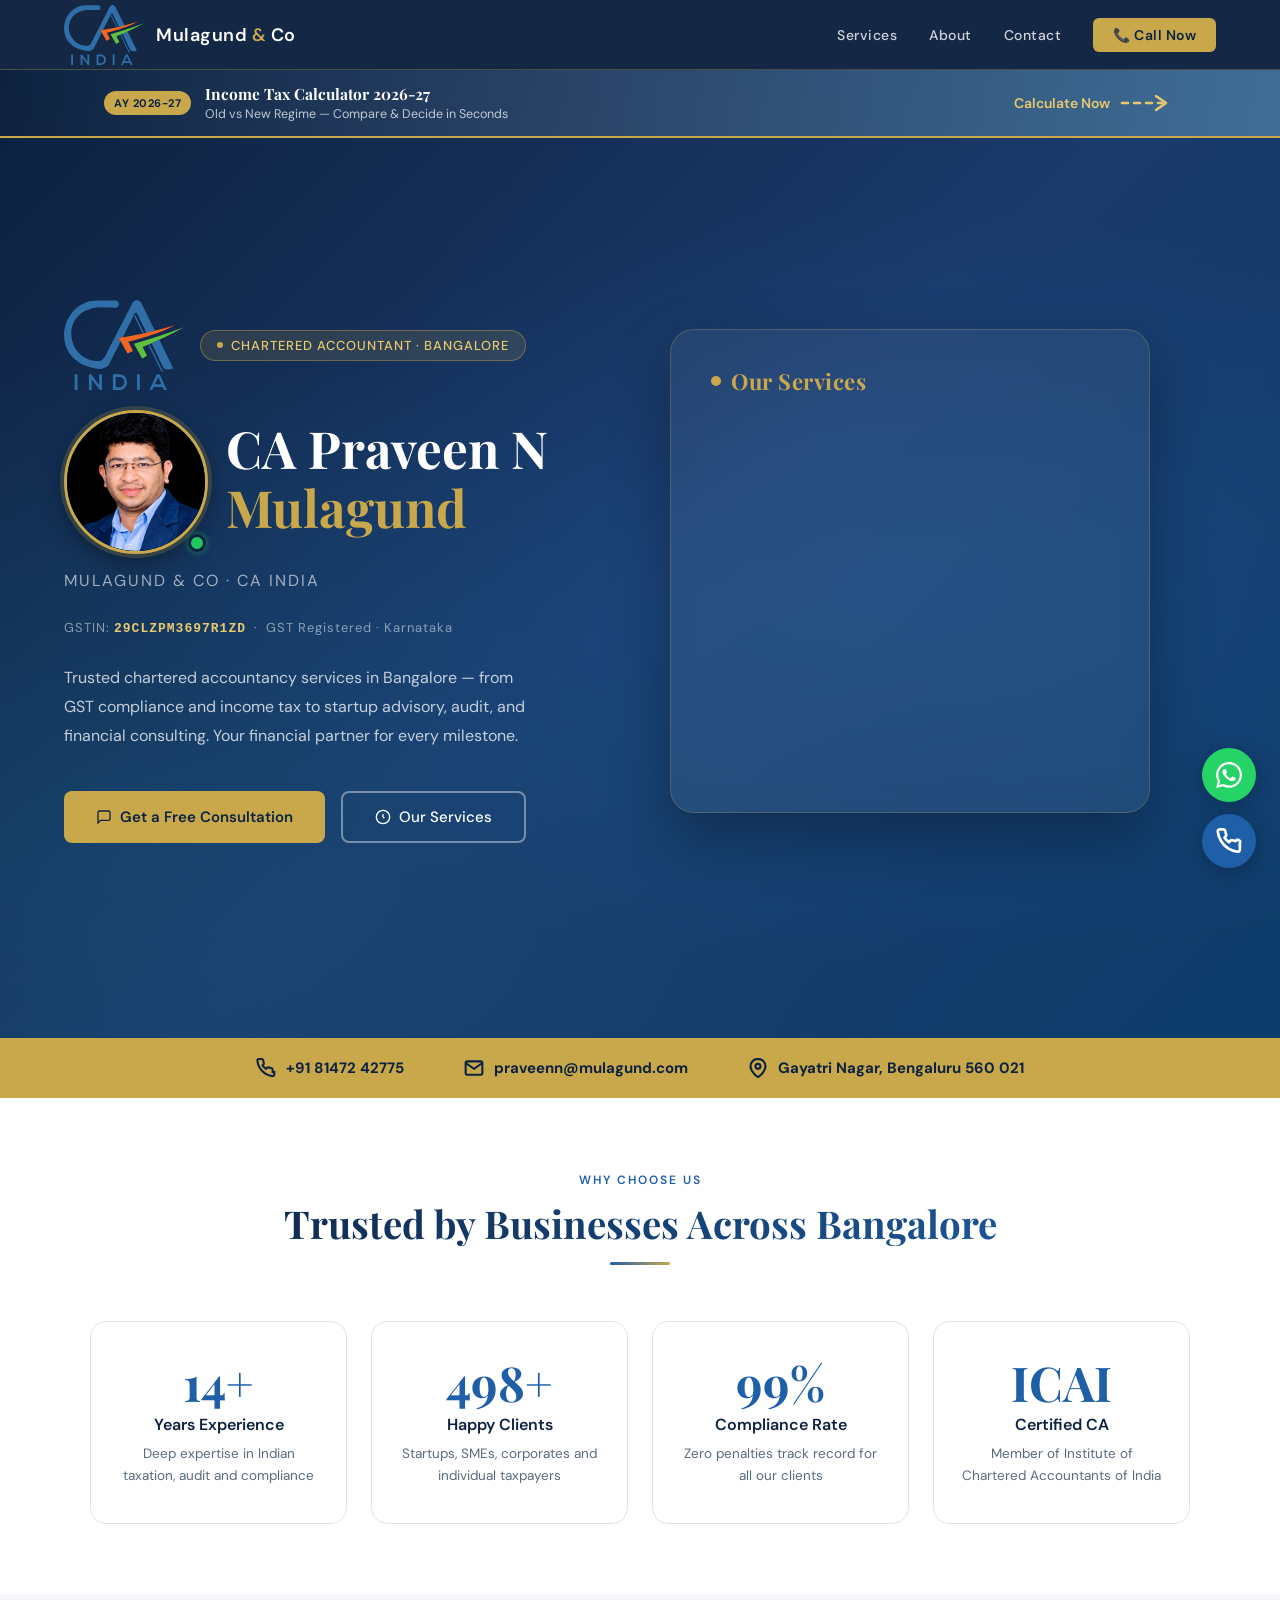
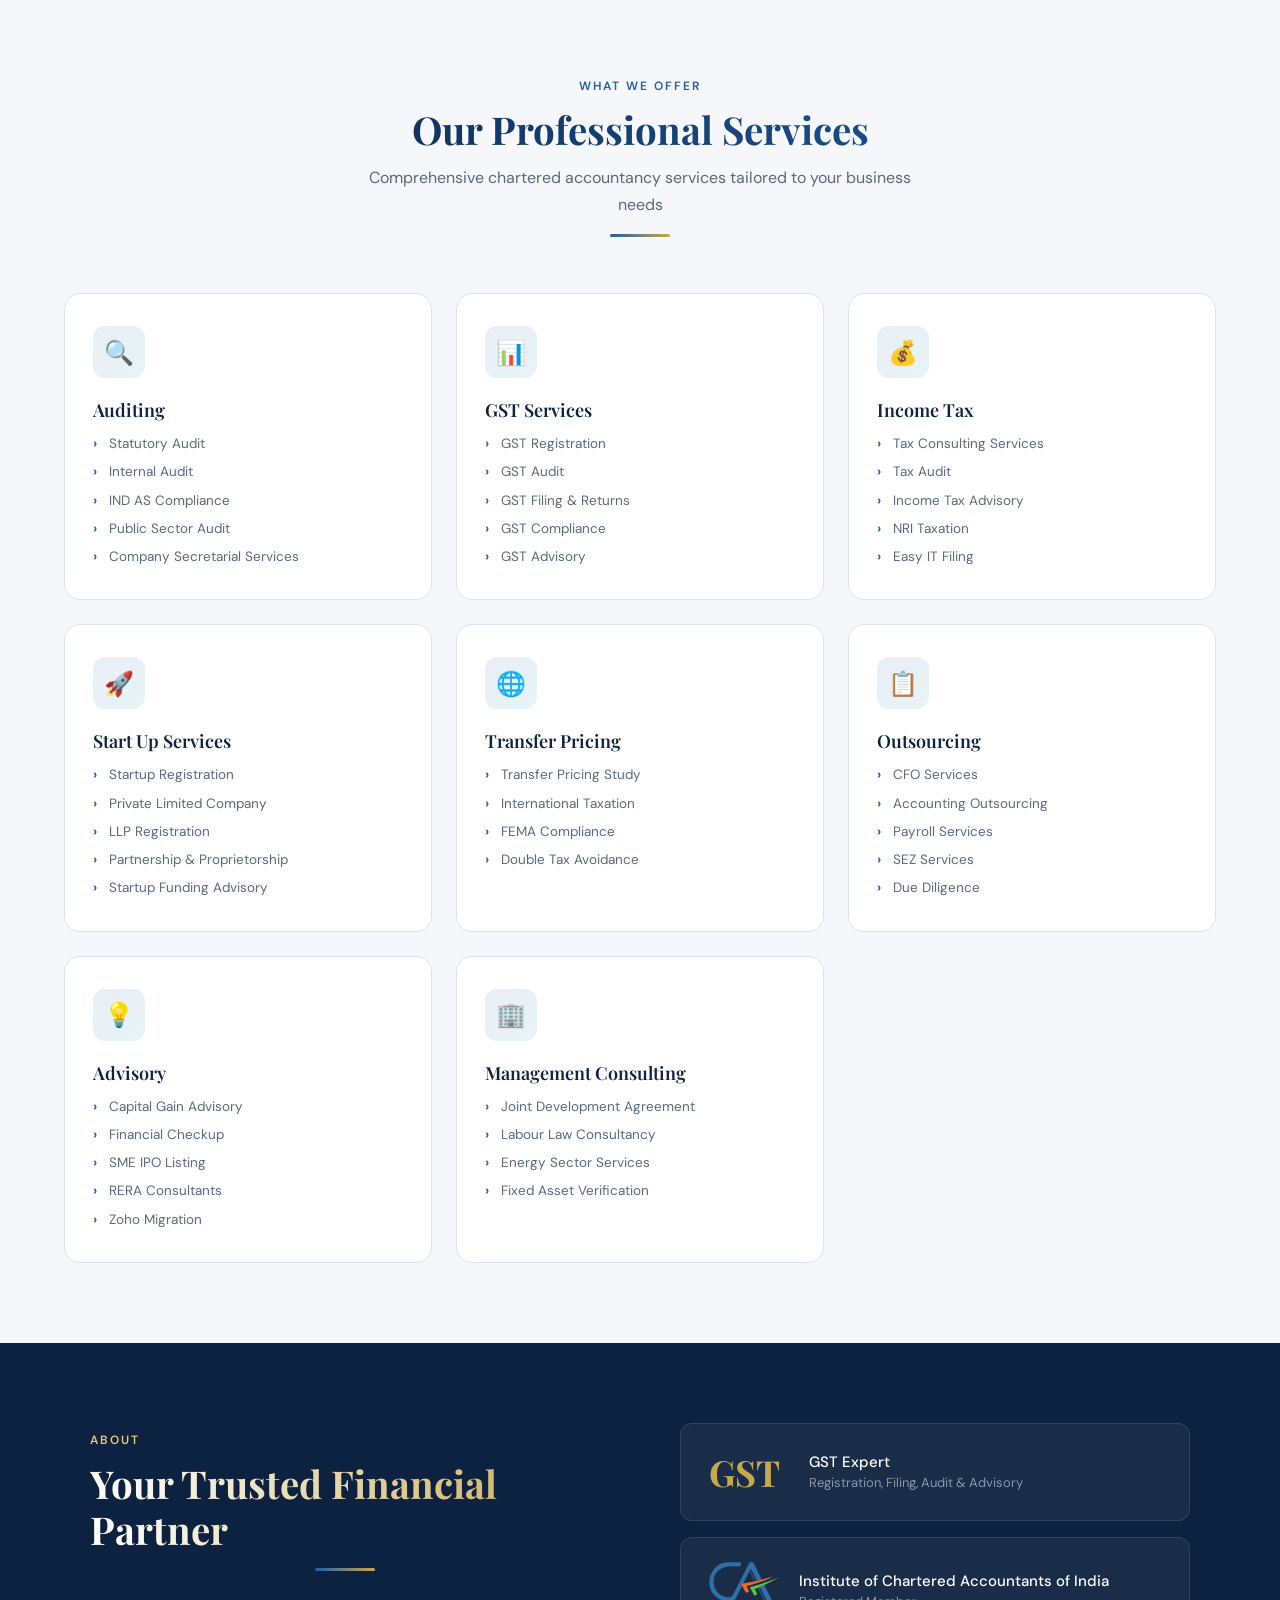
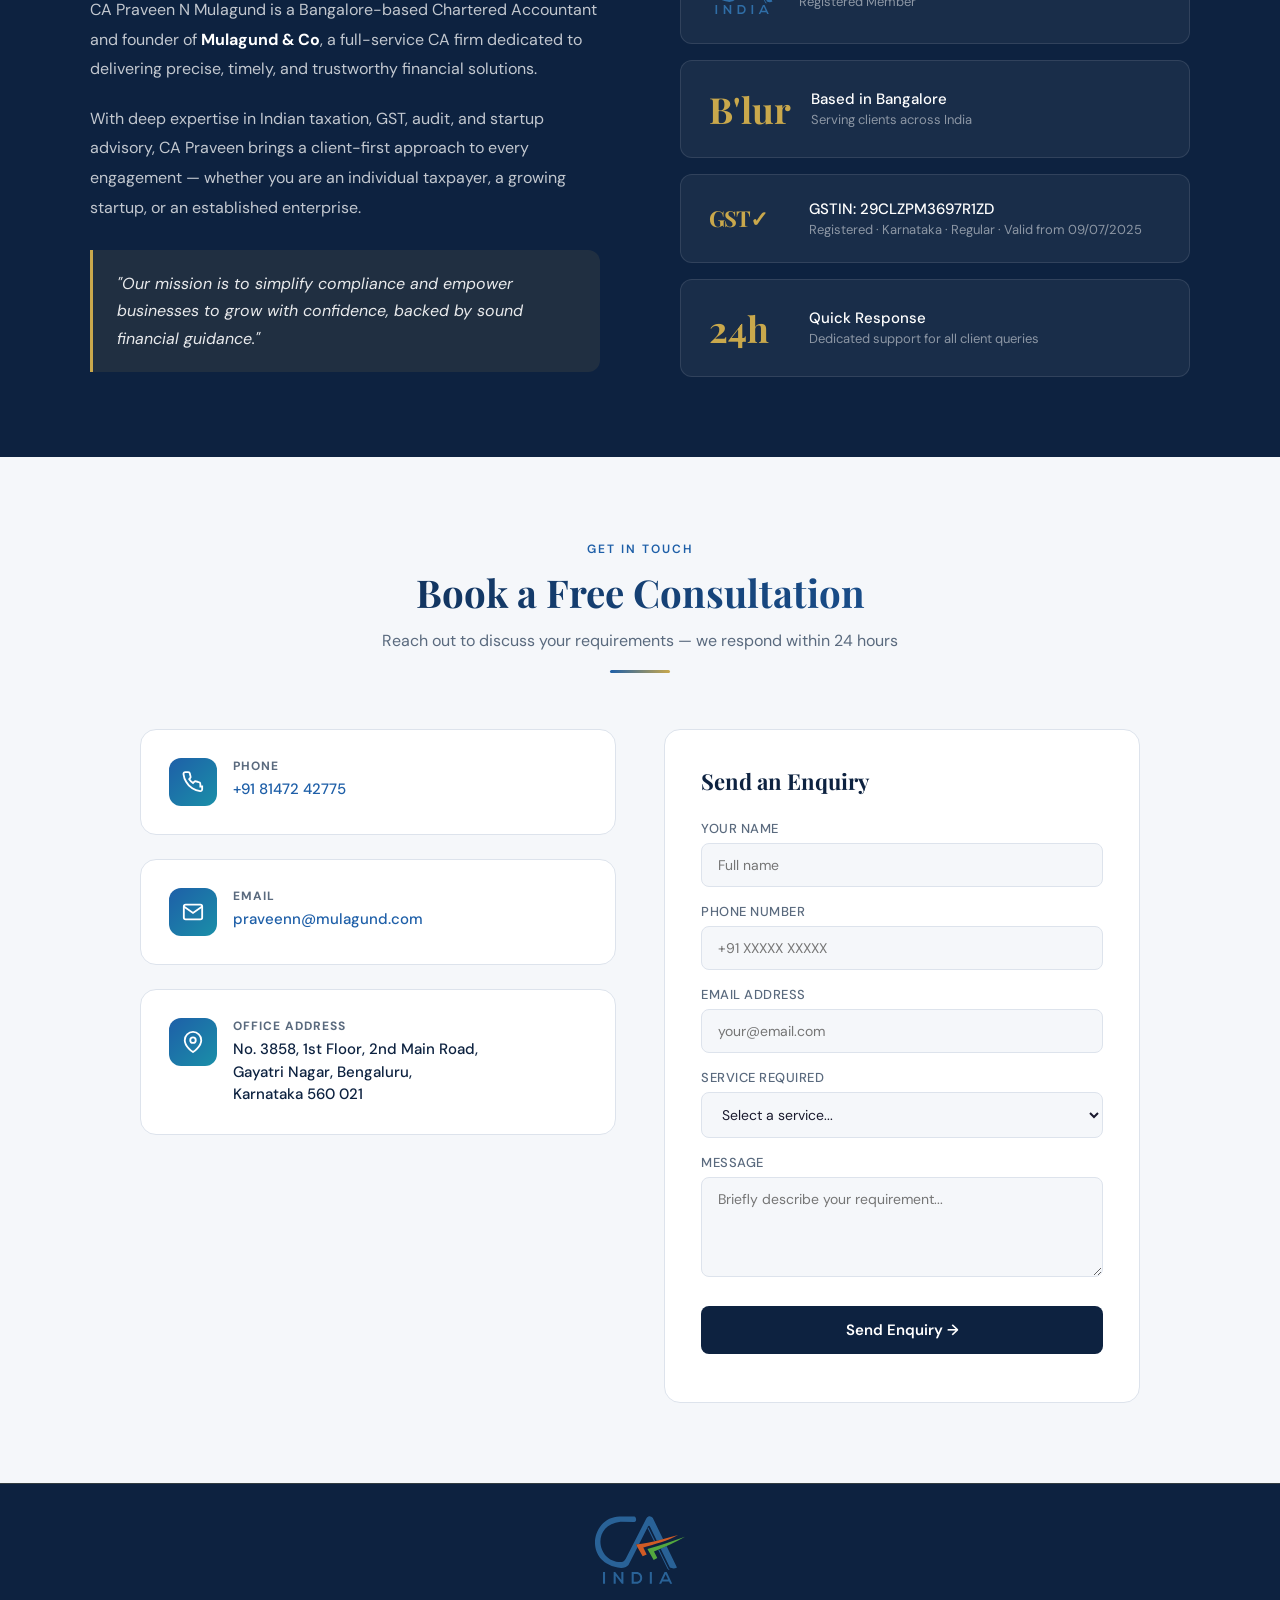
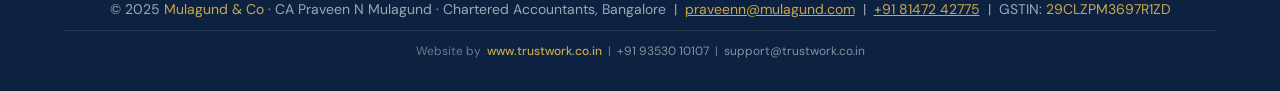
<file: index(11).html>
<!DOCTYPE html>
<html lang="en">
<head>
<meta charset="UTF-8">
<meta name="viewport" content="width=device-width, initial-scale=1.0">
<title>CA Praveen N Mulagund | Mulagund & Co | Chartered Accountant Bangalore</title>
<link href="https://fonts.googleapis.com/css2?family=Playfair+Display:wght@400;600;700;900&family=DM+Sans:wght@300;400;500;600&display=swap" rel="stylesheet">
<style>
  :root {
    --navy: #0d2240;
    --navy-mid: #1a3a6b;
    --blue: #1e5fa8;
    --teal: #1a8fa8;
    --gold: #c9a84c;
    --gold-light: #e8c96e;
    --white: #ffffff;
    --off-white: #f5f7fa;
    --text: #1a1a2e;
    --text-light: #5a6a7e;
    --border: #dde3ec;
  }

  * { margin: 0; padding: 0; box-sizing: border-box; }

  html { scroll-behavior: smooth; }

  body {
    font-family: 'DM Sans', sans-serif;
    color: var(--text);
    background: var(--white);
    overflow-x: hidden;
  }

  /* ── NAV ── */
  nav {
    position: fixed; top: 0; left: 0; right: 0; z-index: 100;
    background: rgba(13, 34, 64, 0.97);
    backdrop-filter: blur(10px);
    padding: 0 5%;
    display: flex; align-items: center; justify-content: space-between;
    height: 70px;
    border-bottom: 1px solid rgba(201,168,76,0.3);
  }
  .nav-logo {
    display: flex; align-items: center; gap: 12px;
  }
  .nav-logo .ca-badge {
    width: 44px; height: 44px;
    background: linear-gradient(135deg, var(--blue), var(--teal));
    border-radius: 10px;
    display: flex; align-items: center; justify-content: center;
    font-family: 'Playfair Display', serif;
    font-weight: 900; font-size: 16px; color: white;
    letter-spacing: -1px;
    border: 2px solid var(--gold);
  }
  .nav-logo .firm-name {
    color: white; font-size: 18px; font-weight: 600;
    letter-spacing: 0.5px;
  }
  .nav-logo .firm-name span { color: var(--gold); }
  .nav-links {
    display: flex; gap: 32px; list-style: none;
  }
  .nav-links a {
    color: rgba(255,255,255,0.8); text-decoration: none;
    font-size: 14px; font-weight: 500; letter-spacing: 0.5px;
    transition: color 0.2s;
  }
  .nav-links a:hover { color: var(--gold); }
  .nav-cta {
    background: var(--gold);
    color: var(--navy) !important;
    padding: 8px 20px; border-radius: 6px;
    font-weight: 600 !important;
  }

  /* ── HERO ── */
  .hero {
    min-height: 100vh;
    background: linear-gradient(135deg, var(--navy) 0%, var(--navy-mid) 50%, #0d3d6b 100%);
    display: flex; align-items: center;
    padding: 26px 5% 60px;
    position: relative; overflow: hidden;
  }
  .hero::before {
    content: '';
    position: absolute; inset: 0;
    background: radial-gradient(ellipse at 70% 50%, rgba(30,95,168,0.3) 0%, transparent 60%),
                radial-gradient(ellipse at 10% 80%, rgba(26,143,168,0.15) 0%, transparent 50%);
  }
  .hero-grid {
    display: grid; grid-template-columns: 1fr 1fr;
    gap: 60px; align-items: center;
    max-width: 1200px; margin: 0 auto;
    position: relative; z-index: 2; width: 100%;
  }
  .hero-tag {
    display: inline-flex; align-items: center; gap: 8px;
    background: rgba(201,168,76,0.15);
    border: 1px solid rgba(201,168,76,0.4);
    color: var(--gold-light); font-size: 13px; font-weight: 500;
    padding: 6px 16px; border-radius: 100px;
    margin-bottom: 24px; letter-spacing: 1px; text-transform: uppercase;
  }
  .hero-tag::before {
    content: '';
    width: 6px; height: 6px; border-radius: 50%;
    background: var(--gold); animation: pulse 2s infinite;
  }
  @keyframes pulse {
    0%, 100% { opacity: 1; transform: scale(1); }
    50% { opacity: 0.5; transform: scale(1.3); }
  }
  .hero h1 {
    font-family: 'Playfair Display', serif;
    font-size: clamp(2.2rem, 4vw, 3.4rem);
    font-weight: 700; color: white; line-height: 1.15;
    margin-bottom: 8px;
  }
  .hero h1 .gold { color: var(--gold); }
  .hero-title {
    font-size: 16px; color: rgba(255,255,255,0.6);
    font-weight: 400; margin-bottom: 28px; letter-spacing: 2px;
    text-transform: uppercase;
  }
  .hero-desc {
    color: rgba(255,255,255,0.75); font-size: 16px;
    line-height: 1.8; margin-bottom: 40px; max-width: 480px;
  }
  .hero-btns { display: flex; gap: 16px; flex-wrap: wrap; }
  .btn-primary {
    background: var(--gold);
    color: var(--navy); padding: 14px 32px;
    border-radius: 8px; text-decoration: none;
    font-weight: 600; font-size: 15px;
    transition: all 0.2s; display: inline-flex; align-items: center; gap: 8px;
  }
  .btn-primary:hover { background: var(--gold-light); transform: translateY(-2px); }
  .btn-outline {
    border: 2px solid rgba(255,255,255,0.4);
    color: white; padding: 14px 32px;
    border-radius: 8px; text-decoration: none;
    font-weight: 500; font-size: 15px;
    transition: all 0.2s; display: inline-flex; align-items: center; gap: 8px;
  }
  .btn-outline:hover { border-color: white; background: rgba(255,255,255,0.1); }

  /* Hero photo */
  .hero-photo-wrap {
    display: flex; justify-content: center; align-items: center;
    position: relative;
  }
  .hero-photo-wrap::before {
    content: '';
    position: absolute;
    width: 380px; height: 380px;
    border-radius: 50%;
    background: radial-gradient(circle, rgba(201,168,76,0.15) 0%, transparent 70%);
    top: 50%; left: 50%; transform: translate(-50%, -50%);
  }
  .photo-frame {
    position: relative; z-index: 2;
    width: 360px; height: 360px; border-radius: 24px;
    overflow: hidden;
    border: 3px solid rgba(201,168,76,0.5);
    box-shadow: 0 30px 80px rgba(0,0,0,0.4), 0 0 0 8px rgba(201,168,76,0.1);
  }
  .photo-frame img {
    width: 100%; height: 100%; object-fit: cover; object-position: top center;
  }
  .photo-badge {
    position: absolute; bottom: -16px; right: -16px;
    background: var(--gold);
    color: var(--navy); padding: 12px 20px; border-radius: 12px;
    font-weight: 700; font-size: 13px;
    box-shadow: 0 8px 24px rgba(201,168,76,0.4);
    text-align: center; line-height: 1.3;
    z-index: 3;
  }

  /* ── CONTACT STRIP ── */
  .contact-strip {
    background: var(--gold);
    padding: 20px 5%;
    display: flex; justify-content: center; gap: 60px; flex-wrap: wrap;
  }
  .contact-item {
    display: flex; align-items: center; gap: 10px;
    color: var(--navy); font-weight: 500; font-size: 15px;
  }
  .contact-item svg { flex-shrink: 0; }

  /* ── SECTION COMMON ── */
  section { padding: 80px 5%; }
  .section-header { text-align: center; margin-bottom: 56px; }
  .section-tag {
    display: inline-block;
    color: var(--blue); font-size: 12px; font-weight: 600;
    letter-spacing: 2px; text-transform: uppercase;
    margin-bottom: 12px;
  }
  .section-header h2 {
    font-family: 'Playfair Display', serif;
    font-size: clamp(1.8rem, 3vw, 2.6rem);
    color: var(--navy); font-weight: 700; line-height: 1.2;
  }
  .section-header p {
    color: var(--text-light); font-size: 16px;
    margin-top: 12px; max-width: 560px; margin-left: auto; margin-right: auto;
    line-height: 1.7;
  }
  .divider {
    width: 60px; height: 3px;
    background: linear-gradient(90deg, var(--blue), var(--gold));
    margin: 16px auto 0; border-radius: 2px;
  }

  /* ── SERVICES ── */
  .services { background: var(--off-white); }
  .services-grid {
    display: grid; grid-template-columns: repeat(auto-fill, minmax(280px, 1fr));
    gap: 24px; max-width: 1200px; margin: 0 auto;
  }
  .service-card {
    background: white; border-radius: 16px;
    padding: 32px 28px;
    border: 1px solid var(--border);
    transition: all 0.3s; cursor: default;
    position: relative; overflow: hidden;
  }
  .service-card::before {
    content: '';
    position: absolute; top: 0; left: 0; right: 0; height: 3px;
    background: linear-gradient(90deg, var(--blue), var(--teal));
    transform: scaleX(0); transform-origin: left;
    transition: transform 0.3s;
  }
  .service-card:hover { transform: translateY(-4px); box-shadow: 0 16px 48px rgba(13,34,64,0.12); }
  .service-card:hover::before { transform: scaleX(1); }
  .service-icon {
    width: 52px; height: 52px; border-radius: 12px;
    background: linear-gradient(135deg, rgba(30,95,168,0.1), rgba(26,143,168,0.1));
    display: flex; align-items: center; justify-content: center;
    margin-bottom: 20px; font-size: 24px;
  }
  .service-card h3 {
    font-family: 'Playfair Display', serif;
    font-size: 18px; font-weight: 600; color: var(--navy);
    margin-bottom: 12px;
  }
  .service-card ul {
    list-style: none; display: flex; flex-direction: column; gap: 8px;
  }
  .service-card ul li {
    font-size: 13.5px; color: var(--text-light);
    padding-left: 16px; position: relative; line-height: 1.5;
  }
  .service-card ul li::before {
    content: '›';
    position: absolute; left: 0;
    color: var(--blue); font-weight: 700;
  }

  /* ── WHY US ── */
  .why-grid {
    display: grid; grid-template-columns: repeat(4, 1fr);
    gap: 24px; max-width: 1100px; margin: 0 auto;
  }
  .why-card {
    text-align: center; padding: 36px 24px;
    border: 1px solid var(--border); border-radius: 16px;
    transition: all 0.3s;
  }
  .why-card:hover { background: var(--navy); border-color: var(--navy); }
  .why-card:hover h3, .why-card:hover p { color: white; }
  .why-card:hover .why-num { color: var(--gold); }
  .why-num {
    font-family: 'Playfair Display', serif;
    font-size: 48px; font-weight: 700;
    color: var(--blue); line-height: 1; margin-bottom: 8px;
    transition: color 0.3s;
  }
  .why-card h3 {
    font-size: 16px; font-weight: 600; color: var(--navy);
    margin-bottom: 8px; transition: color 0.3s;
  }
  .why-card p {
    font-size: 13.5px; color: var(--text-light); line-height: 1.6;
    transition: color 0.3s;
  }

  /* ── ABOUT ── */
  .about { background: var(--navy); }
  .about-grid {
    display: grid; grid-template-columns: 1fr 1fr;
    gap: 80px; align-items: center;
    max-width: 1100px; margin: 0 auto;
  }
  .about .section-header { text-align: left; margin-bottom: 24px; }
  .about .section-header h2 { color: white; }
  .about .section-tag { color: var(--gold-light); }
  .about-text {
    color: rgba(255,255,255,0.75); font-size: 16px; line-height: 1.85;
    margin-bottom: 20px;
  }
  .about-highlight {
    background: rgba(201,168,76,0.1); border-left: 3px solid var(--gold);
    padding: 20px 24px; border-radius: 0 12px 12px 0;
    color: rgba(255,255,255,0.9); font-style: italic; font-size: 16px; line-height: 1.7;
    margin-top: 28px;
  }
  .about-right {
    display: flex; flex-direction: column; gap: 16px;
  }
  .about-stat {
    background: rgba(255,255,255,0.05);
    border: 1px solid rgba(255,255,255,0.1);
    border-radius: 12px; padding: 24px 28px;
    display: flex; align-items: center; gap: 20px;
    transition: background 0.3s;
  }
  .about-stat:hover { background: rgba(255,255,255,0.08); }
  .stat-num {
    font-family: 'Playfair Display', serif;
    font-size: 36px; font-weight: 700; color: var(--gold);
    flex-shrink: 0; min-width: 80px;
  }
  .stat-label { color: white; font-weight: 500; font-size: 15px; }
  .stat-sub { color: rgba(255,255,255,0.5); font-size: 13px; margin-top: 2px; }

  /* ── CONTACT ── */
  .contact { background: var(--off-white); }
  .contact-grid {
    display: grid; grid-template-columns: 1fr 1fr;
    gap: 48px; max-width: 1000px; margin: 0 auto;
  }
  .contact-info { display: flex; flex-direction: column; gap: 24px; }
  .contact-card {
    background: white; border-radius: 16px; padding: 28px;
    border: 1px solid var(--border);
    display: flex; align-items: flex-start; gap: 16px;
  }
  .contact-card-icon {
    width: 48px; height: 48px; border-radius: 12px; flex-shrink: 0;
    background: linear-gradient(135deg, var(--blue), var(--teal));
    display: flex; align-items: center; justify-content: center;
  }
  .contact-card h4 { font-size: 12px; color: var(--text-light); text-transform: uppercase; letter-spacing: 1px; margin-bottom: 4px; }
  .contact-card p { font-size: 15px; color: var(--navy); font-weight: 500; line-height: 1.5; }
  .contact-card a { color: var(--blue); text-decoration: none; }
  .enquiry-form {
    background: white; border-radius: 16px; padding: 36px;
    border: 1px solid var(--border);
  }
  .enquiry-form h3 {
    font-family: 'Playfair Display', serif;
    font-size: 22px; color: var(--navy); margin-bottom: 24px;
  }
  .form-group { margin-bottom: 16px; }
  .form-group label {
    display: block; font-size: 13px; font-weight: 500;
    color: var(--text-light); margin-bottom: 6px; text-transform: uppercase; letter-spacing: 0.5px;
  }
  .form-group input, .form-group select, .form-group textarea {
    width: 100%; padding: 12px 16px; border-radius: 8px;
    border: 1.5px solid var(--border); font-family: 'DM Sans', sans-serif;
    font-size: 14px; color: var(--text); background: var(--off-white);
    transition: border-color 0.2s; outline: none;
  }
  .form-group input:focus, .form-group select:focus, .form-group textarea:focus {
    border-color: var(--blue); background: white;
  }
  .form-group textarea { height: 100px; resize: vertical; }
  .form-submit {
    width: 100%; background: var(--navy); color: white;
    padding: 14px; border-radius: 8px; font-size: 15px;
    font-weight: 600; border: none; cursor: pointer;
    font-family: 'DM Sans', sans-serif;
    transition: all 0.2s; margin-top: 8px;
  }
  .form-submit:hover { background: var(--blue); transform: translateY(-1px); }
  #form-status { margin-top: 12px; text-align: center; font-size: 14px; font-weight: 500; }

  /* ── FOOTER ── */
  footer {
    background: var(--navy); color: rgba(255,255,255,0.6);
    padding: 32px 5%; text-align: center;
    font-size: 14px; border-top: 1px solid rgba(201,168,76,0.2);
  }
  footer span { color: var(--gold); }

  /* ── RESPONSIVE ── */
  @media (max-width: 768px) {
    .nav-links { display: none; }
    .hero-grid, .about-grid, .contact-grid { grid-template-columns: 1fr; gap: 40px; }
    .photo-frame { width: 280px; height: 280px; }
    .why-grid { grid-template-columns: 1fr 1fr; }
    .hero-photo-wrap { order: -1; }
    .contact-strip { gap: 20px; }
  }

  /* ── SCROLL PROGRESS ── */
  #scroll-progress {
    position: fixed; top: 0; left: 0; z-index: 9999;
    height: 3px; width: 0%;
    background: linear-gradient(90deg, var(--blue), var(--gold), var(--teal));
    transition: width 0.1s linear;
    box-shadow: 0 0 8px rgba(201,168,76,0.6);
  }

  /* ── FLOATING BUTTONS ── */
  .float-btns {
    position: fixed; bottom: 32px; right: 24px;
    display: flex; flex-direction: column; gap: 12px; z-index: 999;
  }
  .float-btn {
    width: 54px; height: 54px; border-radius: 50%;
    display: flex; align-items: center; justify-content: center;
    text-decoration: none; box-shadow: 0 4px 20px rgba(0,0,0,0.25);
    transition: all 0.3s cubic-bezier(0.34,1.56,0.64,1);
    position: relative; overflow: visible;
  }
  .float-btn:hover { transform: scale(1.15) translateY(-3px); box-shadow: 0 8px 30px rgba(0,0,0,0.3); }
  .float-btn-wa { background: #25D366; }
  .float-btn-call { background: var(--blue); }
  .float-btn svg { width: 26px; height: 26px; }
  .float-btn .tooltip {
    position: absolute; right: 64px; top: 50%;
    transform: translateY(-50%);
    background: var(--navy); color: white;
    font-size: 13px; font-weight: 500; white-space: nowrap;
    padding: 6px 14px; border-radius: 8px;
    opacity: 0; pointer-events: none;
    transition: opacity 0.2s, transform 0.2s;
    transform: translateY(-50%) translateX(8px);
  }
  .float-btn:hover .tooltip {
    opacity: 1; transform: translateY(-50%) translateX(0);
  }
  .float-btn .tooltip::after {
    content: '';
    position: absolute; left: 100%; top: 50%;
    transform: translateY(-50%);
    border: 6px solid transparent;
    border-left-color: var(--navy);
  }
  /* pulse ring on WA button */
  .float-btn-wa::before {
    content: '';
    position: absolute; inset: -6px;
    border-radius: 50%; border: 2px solid #25D366;
    animation: ring 2s ease-out infinite;
    opacity: 0;
  }
  @keyframes ring {
    0% { transform: scale(0.9); opacity: 0.8; }
    100% { transform: scale(1.5); opacity: 0; }
  }

  /* ── BACK TO TOP ── */
  #back-top {
    position: fixed; bottom: 32px; left: 24px; z-index: 999;
    width: 44px; height: 44px; border-radius: 50%;
    background: var(--navy); border: 2px solid var(--gold);
    display: flex; align-items: center; justify-content: center;
    cursor: pointer; opacity: 0; pointer-events: none;
    transition: all 0.3s; box-shadow: 0 4px 16px rgba(0,0,0,0.2);
  }
  #back-top.visible { opacity: 1; pointer-events: all; }
  #back-top:hover { background: var(--gold); transform: translateY(-3px); }
  #back-top:hover svg { stroke: var(--navy); }

  /* ── CA LOGO SVG ── */
  .ca-india-logo {
    display: flex; align-items: center; gap: 6px;
  }

  /* ── ENHANCED HOVER EFFECTS ── */
  .service-card {
    transition: all 0.35s cubic-bezier(0.34,1.2,0.64,1) !important;
  }
  .service-card:hover {
    transform: translateY(-8px) scale(1.02) !important;
    box-shadow: 0 24px 60px rgba(13,34,64,0.15) !important;
  }
  .service-card .service-icon {
    transition: all 0.3s;
  }
  .service-card:hover .service-icon {
    transform: scale(1.15) rotate(-5deg);
    background: linear-gradient(135deg, rgba(30,95,168,0.2), rgba(26,143,168,0.2));
  }
  .why-card {
    transition: all 0.35s cubic-bezier(0.34,1.2,0.64,1) !important;
  }
  .about-stat {
    transition: all 0.3s cubic-bezier(0.34,1.2,0.64,1) !important;
  }
  .about-stat:hover {
    transform: translateX(8px);
    border-color: rgba(201,168,76,0.4) !important;
  }
  .contact-card {
    transition: all 0.3s;
  }
  .contact-card:hover {
    transform: translateY(-4px);
    box-shadow: 0 12px 32px rgba(13,34,64,0.1);
    border-color: var(--blue);
  }
  .btn-primary, .btn-outline {
    transition: all 0.3s cubic-bezier(0.34,1.2,0.64,1) !important;
  }
  .btn-primary:hover { transform: translateY(-3px) scale(1.03) !important; }
  .btn-outline:hover { transform: translateY(-3px) scale(1.03) !important; }

  /* nav link underline effect */
  .nav-links a { position: relative; }
  .nav-links a:not(.nav-cta)::after {
    content: '';
    position: absolute; bottom: -4px; left: 0; right: 0;
    height: 2px; background: var(--gold);
    transform: scaleX(0); transform-origin: center;
    transition: transform 0.25s;
  }
  .nav-links a:not(.nav-cta):hover::after { transform: scaleX(1); }

  /* hero image tilt on hover */
  .photo-frame {
    transition: transform 0.4s cubic-bezier(0.34,1.2,0.64,1), box-shadow 0.4s !important;
  }
  .photo-frame:hover {
    transform: perspective(800px) rotateY(-5deg) rotateX(2deg) scale(1.02);
    box-shadow: 20px 30px 80px rgba(0,0,0,0.5), 0 0 0 8px rgba(201,168,76,0.2) !important;
  }

  /* section fade-in animation */
  .fade-in {
    opacity: 0; transform: translateY(30px);
    transition: opacity 0.7s ease, transform 0.7s ease;
  }
  .fade-in.visible { opacity: 1; transform: translateY(0); }


  /* ── PAGE LOADER ── */
  #page-loader {
    position: fixed; inset: 0; z-index: 99999;
    background: var(--navy);
    display: flex; align-items: center; justify-content: center;
    flex-direction: column;
    transition: opacity 0.8s ease, visibility 0.8s ease;
  }
  #page-loader.hidden { opacity: 0; visibility: hidden; pointer-events: none; }
  .loader-inner { text-align: center; display: flex; flex-direction: column; align-items: center; gap: 20px; }
  .loader-logo { animation: logoFloat 1.5s ease-in-out infinite alternate; }
  @keyframes logoFloat {
    from { transform: translateY(0px) scale(1); }
    to   { transform: translateY(-8px) scale(1.03); }
  }
  .loader-bar-wrap {
    width: 200px; height: 3px; background: rgba(255,255,255,0.1);
    border-radius: 10px; overflow: hidden;
  }
  .loader-bar {
    height: 100%; width: 0%;
    background: linear-gradient(90deg, var(--blue), var(--gold), var(--teal));
    border-radius: 10px;
    animation: loadBar 1.8s ease forwards;
  }
  @keyframes loadBar { 0%{width:0%} 60%{width:80%} 100%{width:100%} }
  .loader-text {
    font-family: 'Playfair Display', serif;
    color: white; font-size: 22px; font-weight: 700;
    animation: fadeUp 0.8s ease 0.3s both;
  }
  .loader-sub {
    color: var(--gold); font-size: 13px; letter-spacing: 2px;
    text-transform: uppercase;
    animation: fadeUp 0.8s ease 0.5s both;
  }
  @keyframes fadeUp {
    from { opacity: 0; transform: translateY(16px); }
    to   { opacity: 1; transform: translateY(0); }
  }

  /* ── TEXT HOVER EFFECTS ── */
  h1, h2, h3 { transition: color 0.25s; }
  .hero h1:hover .gold { text-shadow: 0 0 30px rgba(201,168,76,0.5); }
  .service-card h3:hover { color: var(--blue) !important; }
  .why-num { transition: transform 0.3s, color 0.3s; }
  .why-card:hover .why-num { transform: scale(1.1); }
  a { transition: color 0.2s, opacity 0.2s; }
  a:hover { opacity: 0.85; }

  /* text shimmer on section headings */
  .section-header h2 {
    background: linear-gradient(90deg, var(--navy) 0%, var(--blue) 50%, var(--navy) 100%);
    background-size: 200%;
    -webkit-background-clip: text;
    -webkit-text-fill-color: transparent;
    background-clip: text;
    transition: background-position 0.6s;
  }
  .section-header h2:hover { background-position: right; }
  .about .section-header h2 {
    background: linear-gradient(90deg, #fff 0%, var(--gold) 50%, #fff 100%);
    background-size: 200%;
    -webkit-background-clip: text;
    -webkit-text-fill-color: transparent;
    background-clip: text;
  }
  .about .section-header h2:hover { background-position: right; }

  /* contact item hover */
  .contact-item { transition: transform 0.2s; cursor: default; }
  .contact-item:hover { transform: scale(1.04); }

  /* nav link color pop */
  .nav-links a:hover { color: var(--gold) !important; letter-spacing: 0.8px; }

  /* stat num hover bounce */
  .stat-num { transition: transform 0.3s cubic-bezier(0.34,1.56,0.64,1); }
  .about-stat:hover .stat-num { transform: scale(1.12) translateX(4px); }

  /* hero tag glow */
  .hero-tag { transition: box-shadow 0.3s, border-color 0.3s; }
  .hero-tag:hover { box-shadow: 0 0 20px rgba(201,168,76,0.3); border-color: rgba(201,168,76,0.7); }

  /* ── MOBILE NAV ── */
  #hamburger {
    display: none; flex-direction: column; gap: 5px;
    cursor: pointer; padding: 8px; background: none; border: none;
  }
  #hamburger span {
    display: block; width: 24px; height: 2px;
    background: white; border-radius: 2px;
    transition: all 0.3s;
  }
  #mobile-nav-overlay {
    display: none; position: fixed; inset: 0; z-index: 200;
    background: rgba(0,0,0,0.6); backdrop-filter: blur(4px);
  }
  #mobile-nav-overlay.open { display: flex; align-items: flex-start; justify-content: flex-end; }
  #mobile-nav-menu {
    background: var(--navy); width: 75%; max-width: 300px; height: 100%;
    padding: 80px 32px 40px;
    display: flex; flex-direction: column; gap: 8px;
    animation: slideIn 0.3s ease;
    border-left: 2px solid rgba(201,168,76,0.3);
  }
  @keyframes slideIn { from { transform: translateX(100%); } to { transform: translateX(0); } }
  #mobile-nav-menu a {
    color: rgba(255,255,255,0.85); text-decoration: none;
    font-size: 18px; font-weight: 500; padding: 14px 0;
    border-bottom: 1px solid rgba(255,255,255,0.08);
    transition: color 0.2s, padding-left 0.2s;
  }
  #mobile-nav-menu a:hover { color: var(--gold); padding-left: 8px; }
  #mobile-nav-menu .mobile-cta {
    margin-top: 16px; background: var(--gold); color: var(--navy) !important;
    padding: 14px 24px !important; border-radius: 8px; text-align: center;
    font-weight: 700 !important; border-bottom: none !important;
  }
  #mobile-close {
    position: absolute; top: 24px; right: 24px;
    background: none; border: none; color: white;
    font-size: 24px; cursor: pointer;
  }

  /* ── SCROLL REVEAL UPGRADE ── */
  .reveal {
    opacity: 0; transform: translateY(40px);
    transition: opacity 0.8s cubic-bezier(0.25,0.46,0.45,0.94),
                transform 0.8s cubic-bezier(0.25,0.46,0.45,0.94);
  }
  .reveal.visible { opacity: 1; transform: translateY(0); }
  .reveal-left {
    opacity: 0; transform: translateX(-50px);
    transition: opacity 0.8s ease, transform 0.8s ease;
  }
  .reveal-left.visible { opacity: 1; transform: translateX(0); }
  .reveal-right {
    opacity: 0; transform: translateX(50px);
    transition: opacity 0.8s ease, transform 0.8s ease;
  }
  .reveal-right.visible { opacity: 1; transform: translateX(0); }

  /* ── MOBILE RESPONSIVE ── */
  @media (max-width: 900px) {
    .why-grid { grid-template-columns: 1fr 1fr; }
  }

  @media (max-width: 768px) {
    nav { padding: 0 4%; }
    .nav-links { display: none !important; }
    #hamburger { display: flex !important; }
    .nav-logo .firm-name { font-size: 15px; }

    .hero { padding: 80px 4% 50px; min-height: auto; }
    .hero-grid { grid-template-columns: 1fr; gap: 36px; text-align: center; }
    .hero-photo-wrap { order: -1; }
    .photo-frame { width: 240px; height: 240px; margin: 0 auto; }
    .hero h1 { font-size: 2rem; }
    .hero-btns { justify-content: center; }
    .hero-desc { margin-left: auto; margin-right: auto; }
    .hero-tag { font-size: 11px; }

    .contact-strip { flex-direction: column; gap: 12px; padding: 16px 4%; text-align: center; }
    .contact-item { justify-content: center; font-size: 13px; }

    section { padding: 56px 4%; }
    .services-grid { grid-template-columns: 1fr; gap: 16px; }
    .why-grid { grid-template-columns: 1fr 1fr; gap: 12px; }
    .why-card { padding: 24px 16px; }
    .why-num { font-size: 36px; }

    .about-grid { grid-template-columns: 1fr; gap: 36px; }
    .about .section-header { text-align: center; }
    .about-stat { flex-direction: column; text-align: center; gap: 8px; }
    .stat-num { min-width: auto; }

    .contact-grid { grid-template-columns: 1fr; gap: 24px; }
    .enquiry-form { padding: 24px 20px; }

    .float-btns { bottom: 20px; right: 16px; gap: 10px; }
    .float-btn { width: 48px; height: 48px; }
    .float-btn .tooltip { display: none; }
    #back-top { bottom: 20px; left: 16px; }

    .photo-badge { right: -8px; bottom: -12px; font-size: 11px; padding: 8px 14px; }

    .section-header h2 { font-size: 1.7rem; }
    footer { font-size: 12px; padding: 24px 4%; }
  }

  @media (max-width: 480px) {
    .hero h1 { font-size: 1.7rem; }
    .photo-frame { width: 200px; height: 200px; }
    .why-grid { grid-template-columns: 1fr; }
    .btn-primary, .btn-outline { padding: 12px 20px; font-size: 14px; width: 100%; justify-content: center; }
    .hero-btns { flex-direction: column; }
    .service-card { padding: 24px 20px; }
    .contact-card { flex-direction: column; gap: 10px; }
  }


  @keyframes avatarPulse {
    0%,100% { box-shadow: 0 0 0 4px rgba(201,168,76,0.2), 0 8px 24px rgba(0,0,0,0.4); }
    50%      { box-shadow: 0 0 0 8px rgba(201,168,76,0.35), 0 8px 32px rgba(0,0,0,0.5); }
  }

  .hero-services-showcase {
    background: rgba(255,255,255,0.06);
    border: 1px solid rgba(201,168,76,0.25);
    border-radius: 24px;
    padding: 36px 40px;
    backdrop-filter: blur(12px);
    box-shadow: 0 24px 60px rgba(0,0,0,0.3);
    max-width: 480px;
    width: 100%;
    animation: showcaseFadeIn 1s ease 0.5s both;
  }
  @keyframes showcaseFadeIn {
    from { opacity:0; transform: translateX(30px); }
    to   { opacity:1; transform: translateX(0); }
  }
  .showcase-header {
    display: flex; align-items: center; gap: 10px;
    margin-bottom: 20px;
    font-family: 'Playfair Display', serif;
    font-size: 22px; font-weight: 700; color: var(--gold);
    letter-spacing: 0.5px;
  }
  .showcase-pulse {
    width: 10px; height: 10px; border-radius: 50%;
    background: var(--gold);
    animation: pulse 1.8s ease-in-out infinite;
    flex-shrink: 0;
  }
  .showcase-list {
    list-style: none;
    display: flex; flex-direction: column; gap: 0;
    max-height: 360px; overflow: hidden;
    scroll-behavior: smooth;
  }
  .showcase-list li {
    display: flex; align-items: center; gap: 12px;
    padding: 11px 0;
    border-bottom: 1px solid rgba(255,255,255,0.07);
    opacity: 0; transform: translateX(-20px);
    transition: opacity 0.4s ease, transform 0.4s ease,
                background 0.2s, padding-left 0.2s;
    border-radius: 6px;
    cursor: default;
  }
  .showcase-list li.show {
    opacity: 1; transform: translateX(0);
  }
  .showcase-list li:hover {
    background: rgba(255,255,255,0.06);
    padding-left: 8px;
  }
  .tick {
    width: 26px; height: 26px; border-radius: 50%;
    background: linear-gradient(135deg, #22c55e, #16a34a);
    color: white; font-size: 13px; font-weight: 700;
    display: flex; align-items: center; justify-content: center;
    flex-shrink: 0;
    box-shadow: 0 2px 8px rgba(34,197,94,0.4);
    transition: transform 0.3s;
  }
  .showcase-list li:hover .tick { transform: scale(1.2) rotate(10deg); }
  .svc-text {
    color: rgba(255,255,255,0.88); font-size: 15px;
    font-weight: 400; line-height: 1.4;
    transition: color 0.2s;
  }
  .showcase-list li:hover .svc-text { color: white; }


  @media (max-width: 768px) {
    .hero-services-showcase {
      padding: 20px 20px; max-width: 100%;
    }
    .showcase-list li { padding: 7px 0; }
    .svc-text { font-size: 13px; }
  }

  /* ── TAX CALCULATOR BANNER ── */
  .tax-banner {
    display: block;
    margin-top: 70px;
    position: relative;
    z-index: 50;
    text-decoration: none;
    overflow: hidden;
    background: linear-gradient(90deg, var(--navy) 0%, var(--navy-mid) 45%, var(--blue) 100%);
    border-bottom: 2px solid var(--gold);
  }
  .tax-banner::before {
    content: '';
    position: absolute; inset: 0;
    background: linear-gradient(120deg, transparent 0%, rgba(201,168,76,0.22) 45%, transparent 60%);
    background-size: 250% 100%;
    animation: taxSheen 4.5s linear infinite;
    pointer-events: none;
  }
  @keyframes taxSheen {
    0% { background-position: 130% 0; }
    100% { background-position: -30% 0; }
  }
  .tax-banner-inner {
    position: relative; z-index: 1;
    max-width: 1200px; margin: 0 auto;
    display: flex; align-items: center; justify-content: space-between;
    gap: 20px; padding: 14px 5%;
    flex-wrap: wrap;
  }
  .tax-banner-left { display: flex; align-items: center; gap: 14px; }
  .tax-banner-badge {
    flex-shrink: 0;
    background: var(--gold); color: var(--navy);
    font-size: 11px; font-weight: 700; letter-spacing: 0.5px;
    padding: 5px 10px; border-radius: 100px;
    text-transform: uppercase;
    animation: pulse 2.2s infinite;
  }
  .tax-banner-text { display: flex; flex-direction: column; line-height: 1.3; }
  .tax-banner-text strong {
    color: #fff; font-size: 15.5px; font-weight: 700;
    font-family: 'Playfair Display', serif;
  }
  .tax-banner-text span { color: rgba(255,255,255,0.72); font-size: 12.5px; margin-top: 2px; }
  .tax-banner-cta {
    display: flex; align-items: center; gap: 10px;
    color: var(--gold-light); font-weight: 600; font-size: 14px;
    white-space: nowrap;
    transition: gap 0.25s, color 0.25s;
  }
  .tax-banner:hover .tax-banner-cta { gap: 16px; color: #fff; }
  .tax-banner:hover { filter: brightness(1.08); }
  .tax-arrow { color: var(--gold-light); flex-shrink: 0; transition: color 0.25s; }
  .tax-banner:hover .tax-arrow { color: #fff; }
  .tax-arrow-line { stroke-dasharray: 6 6; animation: taxDash 0.7s linear infinite; }
  @keyframes taxDash { to { stroke-dashoffset: -24; } }
  .tax-arrow-head { animation: taxArrowNudge 1.1s ease-in-out infinite; }
  @keyframes taxArrowNudge {
    0%, 100% { transform: translateX(0); }
    50% { transform: translateX(4px); }
  }
  @media (max-width: 600px) {
    .tax-banner-inner { padding: 12px 4%; gap: 10px; }
    .tax-banner-text span { display: none; }
    .tax-banner-cta span { display: none; }
  }
  @media (prefers-reduced-motion: reduce) {
    .tax-banner::before, .tax-banner-badge, .tax-arrow-line, .tax-arrow-head { animation: none; }
  }

</style>
</head>
<body>

<!-- PAGE LOADER -->
<div id="page-loader">
  <div class="loader-inner">
    <svg class="loader-logo" width="120" height="90" viewBox="0 0 496.85333 373.21332" xmlns="http://www.w3.org/2000/svg">
      <g><g>
        <path d="m 330.488,487.66 h 85.758 V 0.730469 h -85.758 z m 1848.552,1810.23 30.64,32.29 276.76,-563 -42.14,-9.45 z m 475.41,-872.52 386.92,-787.108 c 11.02,-16.614 22.91,-26.141 35.98,-25.371 l -7.66,-41.5 c -26.09,4.679 -48.44,21.711 -67.38,49.961 l -386.9,787.898 c 13.06,5.34 26.06,10.72 39.04,16.12 z M 1623.71,2560.98 c 107.2,2.13 102.62,207.2 0,223.16 l -608.33,3.05 C -153.012,2772.16 -537.879,841.25 1083.97,650.961 c 118.95,4.758 228.78,44.66 302.8,123.187 l 373.48,739.342 -64.54,114.07 c 43.33,4.93 86.79,10.42 130.47,16.44 l 351.7,696.2 c 35.18,76.45 72.19,81.88 111.47,1.5 l 270.77,-557.62 c 40.65,9.47 81.39,19.18 122.23,29.09 45.9,11.13 92.39,22.74 139.29,34.77 l -426.88,873.11 c -84.48,95.75 -171.91,114.11 -264.53,-5.37 L 1271.79,1038.74 C 1230.53,960.422 1173.65,915.699 1103.83,898.84 80.1484,859.73 -190.324,2428.25 1053.29,2571.54 Z M 2720.76,1453.26 3100.25,671.762 c 105.72,-45.621 204.05,-46.653 293.45,6.117 l -431.54,882.641 c -79.12,-36.57 -159.49,-72.37 -241.4,-107.26 z M 836.293,487.66 1090.67,155.52 v 332.14 h 85.76 V 43.5391 0.730469 h -63.94 L 858.125,332.859 858.117,0.730469 H 772.355 V 444.84 487.66 Z m 1985.737,-311.398 206.95,0.008 -103.47,221.539 z m 61.51,311.398 h 83.93 1.83 L 3196.72,0.730469 h -85.76 L 3066.13,96.7188 2784.88,96.7109 2740.05,0.730469 H 2654.3 L 2881.71,487.66 Z m -614.77,0 h 85.76 V 0.730469 h -85.76 z m -750.77,0 h 37.8 v 0.731 h 168.61 c 125.51,0 228.2,-102.68 228.2,-228.2 v -31.98 C 1952.61,102.691 1849.92,0 1724.41,0 H 1555.8 V 0.730469 H 1518 Z m 85.76,-81.5 V 82.2305 h 120.65 c 80.29,0 145.97,65.6915 145.97,145.9805 v 31.98 c 0,80.289 -65.68,145.969 -145.97,145.969 h -120.65" style="fill:#2f6ea7;fill-rule:evenodd;stroke:none" transform="matrix(0.13333333,0,0,-0.13333333,0,373.21333)"/>
        <path d="m 1695.71,1627.55 c 320.16,36.47 650.23,104 986.64,185.61 245.49,59.55 508.16,133.45 757.71,204.43 C 3014.72,1776.09 2483.19,1638.75 1999,1501.11 l 142.13,-289.52 -167.55,-75.12 -277.87,491.08" style="fill:#f36521;fill-rule:evenodd;stroke:none" transform="matrix(0.13333333,0,0,-0.13333333,0,373.21333)"/>
        <path d="m 2171,1436.56 c 527.36,150.18 1043.57,326.86 1555.39,513.97 -400.45,-219.86 -815.73,-430.78 -1284.07,-609.8 l 137.76,-272.02 -152.2,-86.14 -256.88,453.99" style="fill:#61c03e;fill-rule:evenodd;stroke:none" transform="matrix(0.13333333,0,0,-0.13333333,0,373.21333)"/>
      </g></g>
    </svg>
    <div class="loader-bar-wrap"><div class="loader-bar"></div></div>
    <p class="loader-text">Mulagund &amp; Co</p>
    <p class="loader-sub">Chartered Accountants · Bangalore</p>
  </div>
</div>

<!-- MOBILE NAV OVERLAY -->
<div id="mobile-nav-overlay">
  <div id="mobile-nav-menu">
    <button id="mobile-close" onclick="closeMobileNav()">✕</button>
    <a href="#services" onclick="closeMobileNav()">Services</a>
    <a href="#about" onclick="closeMobileNav()">About</a>
    <a href="#contact" onclick="closeMobileNav()">Contact</a>
    <a href="tel:+918147242775" class="mobile-cta">📞 Call Now</a>
  </div>
</div>
<div id="scroll-progress"></div>

<!-- NAV -->
<nav>
  <div class="nav-logo">
    <svg width="80" height="60" viewBox="0 0 496.85333 373.21332" xmlns="http://www.w3.org/2000/svg">
  <g id="g1">
    <g id="group-R5">
      <path d="m 330.488,487.66 h 85.758 V 0.730469 h -85.758 z m 1848.552,1810.23 30.64,32.29 276.76,-563 -42.14,-9.45 z m 475.41,-872.52 386.92,-787.108 c 11.02,-16.614 22.91,-26.141 35.98,-25.371 l -7.66,-41.5 c -26.09,4.679 -48.44,21.711 -67.38,49.961 l -386.9,787.898 c 13.06,5.34 26.06,10.72 39.04,16.12 z M 1623.71,2560.98 c 107.2,2.13 102.62,207.2 0,223.16 l -608.33,3.05 C -153.012,2772.16 -537.879,841.25 1083.97,650.961 c 118.95,4.758 228.78,44.66 302.8,123.187 l 373.48,739.342 -64.54,114.07 c 43.33,4.93 86.79,10.42 130.47,16.44 l 351.7,696.2 c 35.18,76.45 72.19,81.88 111.47,1.5 l 270.77,-557.62 c 40.65,9.47 81.39,19.18 122.23,29.09 45.9,11.13 92.39,22.74 139.29,34.77 l -426.88,873.11 c -84.48,95.75 -171.91,114.11 -264.53,-5.37 L 1271.79,1038.74 C 1230.53,960.422 1173.65,915.699 1103.83,898.84 80.1484,859.73 -190.324,2428.25 1053.29,2571.54 Z M 2720.76,1453.26 3100.25,671.762 c 105.72,-45.621 204.05,-46.653 293.45,6.117 l -431.54,882.641 c -79.12,-36.57 -159.49,-72.37 -241.4,-107.26 z M 836.293,487.66 1090.67,155.52 v 332.14 h 85.76 V 43.5391 0.730469 h -63.94 L 858.125,332.859 858.117,0.730469 H 772.355 V 444.84 487.66 Z m 1985.737,-311.398 206.95,0.008 -103.47,221.539 z m 61.51,311.398 h 83.93 1.83 L 3196.72,0.730469 h -85.76 L 3066.13,96.7188 2784.88,96.7109 2740.05,0.730469 H 2654.3 L 2881.71,487.66 Z m -614.77,0 h 85.76 V 0.730469 h -85.76 z m -750.77,0 h 37.8 v 0.731 h 168.61 c 125.51,0 228.2,-102.68 228.2,-228.2 v -31.98 C 1952.61,102.691 1849.92,0 1724.41,0 H 1555.8 V 0.730469 H 1518 Z m 85.76,-81.5 V 82.2305 h 120.65 c 80.29,0 145.97,65.6915 145.97,145.9805 v 31.98 c 0,80.289 -65.68,145.969 -145.97,145.969 h -120.65" style="fill:#2f6ea7;fill-opacity:1;fill-rule:evenodd;stroke:none" transform="matrix(0.13333333,0,0,-0.13333333,0,373.21333)"/>
      <path d="m 1695.71,1627.55 c 320.16,36.47 650.23,104 986.64,185.61 245.49,59.55 508.16,133.45 757.71,204.43 C 3014.72,1776.09 2483.19,1638.75 1999,1501.11 l 142.13,-289.52 -167.55,-75.12 -277.87,491.08" style="fill:#f36521;fill-opacity:1;fill-rule:evenodd;stroke:none" transform="matrix(0.13333333,0,0,-0.13333333,0,373.21333)"/>
      <path d="m 2171,1436.56 c 527.36,150.18 1043.57,326.86 1555.39,513.97 -400.45,-219.86 -815.73,-430.78 -1284.07,-609.8 l 137.76,-272.02 -152.2,-86.14 -256.88,453.99" style="fill:#61c03e;fill-opacity:1;fill-rule:evenodd;stroke:none" transform="matrix(0.13333333,0,0,-0.13333333,0,373.21333)"/>
    </g>
  </g>
</svg>
    <div class="firm-name">Mulagund <span>&</span> Co</div>
  </div>
  <button id="hamburger" onclick="openMobileNav()" aria-label="Menu"><span></span><span></span><span></span></button>
  <ul class="nav-links">
    <li><a href="#services">Services</a></li>
    <li><a href="#about">About</a></li>
    <li><a href="#contact">Contact</a></li>
    <li><a href="tel:+918147242775" class="nav-cta">📞 Call Now</a></li>
  </ul>
</nav>

<!-- TAX CALCULATOR BANNER -->
<a href="tax-regime-comparison-2026-27.html" target="_blank" class="tax-banner" id="tax-banner">
  <div class="tax-banner-inner">
    <div class="tax-banner-left">
      <span class="tax-banner-badge">AY 2026-27</span>
      <div class="tax-banner-text">
        <strong>Income Tax Calculator 2026-27</strong>
        <span>Old vs New Regime — Compare &amp; Decide in Seconds</span>
      </div>
    </div>
    <div class="tax-banner-cta">
      <span>Calculate Now</span>
      <svg class="tax-arrow" width="56" height="20" viewBox="0 0 56 20" fill="none" xmlns="http://www.w3.org/2000/svg">
        <line x1="2" y1="10" x2="42" y2="10" stroke="currentColor" stroke-width="2.5" stroke-linecap="round" class="tax-arrow-line"/>
        <path d="M36 3 L46 10 L36 17" stroke="currentColor" stroke-width="2.5" fill="none" stroke-linecap="round" stroke-linejoin="round" class="tax-arrow-head"/>
      </svg>
    </div>
  </div>
</a>

<!-- HERO -->
<section class="hero" id="home">
  <div class="hero-grid">
    <div>
      <div style="display:flex;align-items:center;gap:16px;margin-bottom:20px;">
        <svg width="120" height="90" viewBox="0 0 496.85333 373.21332" xmlns="http://www.w3.org/2000/svg">
  <g><g>
      <path d="m 330.488,487.66 h 85.758 V 0.730469 h -85.758 z m 1848.552,1810.23 30.64,32.29 276.76,-563 -42.14,-9.45 z m 475.41,-872.52 386.92,-787.108 c 11.02,-16.614 22.91,-26.141 35.98,-25.371 l -7.66,-41.5 c -26.09,4.679 -48.44,21.711 -67.38,49.961 l -386.9,787.898 c 13.06,5.34 26.06,10.72 39.04,16.12 z M 1623.71,2560.98 c 107.2,2.13 102.62,207.2 0,223.16 l -608.33,3.05 C -153.012,2772.16 -537.879,841.25 1083.97,650.961 c 118.95,4.758 228.78,44.66 302.8,123.187 l 373.48,739.342 -64.54,114.07 c 43.33,4.93 86.79,10.42 130.47,16.44 l 351.7,696.2 c 35.18,76.45 72.19,81.88 111.47,1.5 l 270.77,-557.62 c 40.65,9.47 81.39,19.18 122.23,29.09 45.9,11.13 92.39,22.74 139.29,34.77 l -426.88,873.11 c -84.48,95.75 -171.91,114.11 -264.53,-5.37 L 1271.79,1038.74 C 1230.53,960.422 1173.65,915.699 1103.83,898.84 80.1484,859.73 -190.324,2428.25 1053.29,2571.54 Z M 2720.76,1453.26 3100.25,671.762 c 105.72,-45.621 204.05,-46.653 293.45,6.117 l -431.54,882.641 c -79.12,-36.57 -159.49,-72.37 -241.4,-107.26 z M 836.293,487.66 1090.67,155.52 v 332.14 h 85.76 V 43.5391 0.730469 h -63.94 L 858.125,332.859 858.117,0.730469 H 772.355 V 444.84 487.66 Z m 1985.737,-311.398 206.95,0.008 -103.47,221.539 z m 61.51,311.398 h 83.93 1.83 L 3196.72,0.730469 h -85.76 L 3066.13,96.7188 2784.88,96.7109 2740.05,0.730469 H 2654.3 L 2881.71,487.66 Z m -614.77,0 h 85.76 V 0.730469 h -85.76 z m -750.77,0 h 37.8 v 0.731 h 168.61 c 125.51,0 228.2,-102.68 228.2,-228.2 v -31.98 C 1952.61,102.691 1849.92,0 1724.41,0 H 1555.8 V 0.730469 H 1518 Z m 85.76,-81.5 V 82.2305 h 120.65 c 80.29,0 145.97,65.6915 145.97,145.9805 v 31.98 c 0,80.289 -65.68,145.969 -145.97,145.969 h -120.65" style="fill:#2f6ea7;fill-opacity:1;fill-rule:evenodd;stroke:none" transform="matrix(0.13333333,0,0,-0.13333333,0,373.21333)"/>
      <path d="m 1695.71,1627.55 c 320.16,36.47 650.23,104 986.64,185.61 245.49,59.55 508.16,133.45 757.71,204.43 C 3014.72,1776.09 2483.19,1638.75 1999,1501.11 l 142.13,-289.52 -167.55,-75.12 -277.87,491.08" style="fill:#f36521;fill-opacity:1;fill-rule:evenodd;stroke:none" transform="matrix(0.13333333,0,0,-0.13333333,0,373.21333)"/>
      <path d="m 2171,1436.56 c 527.36,150.18 1043.57,326.86 1555.39,513.97 -400.45,-219.86 -815.73,-430.78 -1284.07,-609.8 l 137.76,-272.02 -152.2,-86.14 -256.88,453.99" style="fill:#61c03e;fill-opacity:1;fill-rule:evenodd;stroke:none" transform="matrix(0.13333333,0,0,-0.13333333,0,373.21333)"/>
  </g></g>
</svg>
        <div class="hero-tag" style="margin-bottom:0;">Chartered Accountant · Bangalore</div>
      </div>
      <div style="display:flex;align-items:center;gap:18px;margin-bottom:16px;flex-wrap:wrap;">
        <div style="position:relative;flex-shrink:0;">
          <img src="[data-uri]" 
               alt="CA Praveen" 
               style="width:144px;height:144px;border-radius:50%;
                      border:3px solid var(--gold);
                      box-shadow:0 0 0 4px rgba(201,168,76,0.2), 0 8px 24px rgba(0,0,0,0.4);
                      object-fit:cover;display:block;
                      animation: avatarPulse 3s ease-in-out infinite;">
          <span style="position:absolute;bottom:2px;right:2px;
                       width:18px;height:18px;background:#22c55e;
                       border-radius:50%;border:3px solid var(--navy);
                       box-shadow:0 0 6px rgba(34,197,94,0.6);"></span>
        </div>
        <h1>CA Praveen N<br><span class="gold">Mulagund</span></h1>
      </div>
      <p class="hero-title">Mulagund &amp; Co · CA India</p>
      <p style="color:rgba(255,255,255,0.5);font-size:13px;margin-bottom:28px;letter-spacing:1px;">GSTIN: <span style="color:var(--gold-light);font-family:monospace;font-weight:600;">29CLZPM3697R1ZD</span> &nbsp;·&nbsp; GST Registered · Karnataka</p>
      <p class="hero-desc">
        Trusted chartered accountancy services in Bangalore — from GST compliance and income tax to startup advisory, audit, and financial consulting. Your financial partner for every milestone.
      </p>
      <div class="hero-btns">
        <a href="#contact" class="btn-primary">
          <svg width="16" height="16" fill="none" stroke="currentColor" stroke-width="2" viewBox="0 0 24 24"><path d="M21 15a2 2 0 0 1-2 2H7l-4 4V5a2 2 0 0 1 2-2h14a2 2 0 0 1 2 2z"/></svg>
          Get a Free Consultation
        </a>
        <a href="#services" class="btn-outline">
          <svg width="16" height="16" fill="none" stroke="currentColor" stroke-width="2" viewBox="0 0 24 24"><circle cx="12" cy="12" r="10"/><polyline points="12 8 12 12 14 14"/></svg>
          Our Services
        </a>
      </div>
    </div>
    <div class="hero-services-showcase">
      <div class="showcase-header">
        <div class="showcase-pulse"></div>
        <span>Our Services</span>
      </div>
      <ul class="showcase-list" id="showcaseList">
        <li><span class="tick">✓</span><span class="svc-text">GST Registration &amp; Filing</span></li>
        <li><span class="tick">✓</span><span class="svc-text">Income Tax &amp; ITR Filing</span></li>
        <li><span class="tick">✓</span><span class="svc-text">Statutory &amp; Internal Audit</span></li>
        <li><span class="tick">✓</span><span class="svc-text">Company &amp; Startup Registration</span></li>
        <li><span class="tick">✓</span><span class="svc-text">Transfer Pricing Advisory</span></li>
        <li><span class="tick">✓</span><span class="svc-text">CFO &amp; Accounting Outsourcing</span></li>
        <li><span class="tick">✓</span><span class="svc-text">NRI &amp; International Taxation</span></li>
        <li><span class="tick">✓</span><span class="svc-text">Capital Gain &amp; RERA Advisory</span></li>
        <li><span class="tick">✓</span><span class="svc-text">Payroll &amp; Labour Law Services</span></li>
        <li><span class="tick">✓</span><span class="svc-text">SME IPO Listing Support</span></li>
        <li><span class="tick">✓</span><span class="svc-text">Due Diligence &amp; Fixed Asset Audit</span></li>
        <li><span class="tick">✓</span><span class="svc-text">LLP &amp; Private Limited Company</span></li>
      </ul>

    </div>
  </div>
</section>

<!-- CONTACT STRIP -->
<div class="contact-strip">
  <div class="contact-item">
    <svg width="20" height="20" fill="none" stroke="currentColor" stroke-width="2.5" viewBox="0 0 24 24"><path d="M22 16.92v3a2 2 0 0 1-2.18 2 19.79 19.79 0 0 1-8.63-3.07A19.5 19.5 0 0 1 4.69 12a19.79 19.79 0 0 1-3.07-8.67A2 2 0 0 1 3.6 1.2h3a2 2 0 0 1 2 1.72c.13.96.36 1.9.7 2.81a2 2 0 0 1-.45 2.11L7.91 8.91A16 16 0 0 0 12 13.09l1.27-1.27a2 2 0 0 1 2.11-.45c.91.34 1.85.57 2.81.7A2 2 0 0 1 20 14.1v2.82z"/></svg>
    <strong>+91 81472 42775</strong>
  </div>
  <div class="contact-item">
    <svg width="20" height="20" fill="none" stroke="currentColor" stroke-width="2.5" viewBox="0 0 24 24"><path d="M4 4h16c1.1 0 2 .9 2 2v12c0 1.1-.9 2-2 2H4c-1.1 0-2-.9-2-2V6c0-1.1.9-2 2-2z"/><polyline points="22,6 12,13 2,6"/></svg>
    <strong>praveenn@mulagund.com</strong>
  </div>
  <div class="contact-item">
    <svg width="20" height="20" fill="none" stroke="currentColor" stroke-width="2.5" viewBox="0 0 24 24"><path d="M21 10c0 7-9 13-9 13s-9-6-9-13a9 9 0 0 1 18 0z"/><circle cx="12" cy="10" r="3"/></svg>
    <strong>Gayatri Nagar, Bengaluru 560 021</strong>
  </div>
</div>

<!-- WHY US -->
<section style="padding: 70px 5%; background: white;">
  <div class="section-header reveal">
    <div class="section-tag">Why Choose Us</div>
    <h2>Trusted by Businesses Across Bangalore</h2>
    <div class="divider"></div>
  </div>
  <div class="why-grid fade-in">
    <div class="why-card">
      <div class="why-num">15+</div>
      <h3>Years Experience</h3>
      <p>Deep expertise in Indian taxation, audit and compliance</p>
    </div>
    <div class="why-card">
      <div class="why-num">500+</div>
      <h3>Happy Clients</h3>
      <p>Startups, SMEs, corporates and individual taxpayers</p>
    </div>
    <div class="why-card">
      <div class="why-num">100%</div>
      <h3>Compliance Rate</h3>
      <p>Zero penalties track record for all our clients</p>
    </div>
    <div class="why-card">
      <div class="why-num">ICAI</div>
      <h3>Certified CA</h3>
      <p>Member of Institute of Chartered Accountants of India</p>
    </div>
  </div>
</section>

<!-- SERVICES -->
<section class="services" id="services">
  <div class="section-header reveal">
    <div class="section-tag">What We Offer</div>
    <h2>Our Professional Services</h2>
    <p>Comprehensive chartered accountancy services tailored to your business needs</p>
    <div class="divider"></div>
  </div>
  <div class="services-grid fade-in">
    <div class="service-card">
      <div class="service-icon">🔍</div>
      <h3>Auditing</h3>
      <ul>
        <li>Statutory Audit</li>
        <li>Internal Audit</li>
        <li>IND AS Compliance</li>
        <li>Public Sector Audit</li>
        <li>Company Secretarial Services</li>
      </ul>
    </div>
    <div class="service-card">
      <div class="service-icon">📊</div>
      <h3>GST Services</h3>
      <ul>
        <li>GST Registration</li>
        <li>GST Audit</li>
        <li>GST Filing & Returns</li>
        <li>GST Compliance</li>
        <li>GST Advisory</li>
      </ul>
    </div>
    <div class="service-card">
      <div class="service-icon">💰</div>
      <h3>Income Tax</h3>
      <ul>
        <li>Tax Consulting Services</li>
        <li>Tax Audit</li>
        <li>Income Tax Advisory</li>
        <li>NRI Taxation</li>
        <li>Easy IT Filing</li>
      </ul>
    </div>
    <div class="service-card">
      <div class="service-icon">🚀</div>
      <h3>Start Up Services</h3>
      <ul>
        <li>Startup Registration</li>
        <li>Private Limited Company</li>
        <li>LLP Registration</li>
        <li>Partnership & Proprietorship</li>
        <li>Startup Funding Advisory</li>
      </ul>
    </div>
    <div class="service-card">
      <div class="service-icon">🌐</div>
      <h3>Transfer Pricing</h3>
      <ul>
        <li>Transfer Pricing Study</li>
        <li>International Taxation</li>
        <li>FEMA Compliance</li>
        <li>Double Tax Avoidance</li>
      </ul>
    </div>
    <div class="service-card">
      <div class="service-icon">📋</div>
      <h3>Outsourcing</h3>
      <ul>
        <li>CFO Services</li>
        <li>Accounting Outsourcing</li>
        <li>Payroll Services</li>
        <li>SEZ Services</li>
        <li>Due Diligence</li>
      </ul>
    </div>
    <div class="service-card">
      <div class="service-icon">💡</div>
      <h3>Advisory</h3>
      <ul>
        <li>Capital Gain Advisory</li>
        <li>Financial Checkup</li>
        <li>SME IPO Listing</li>
        <li>RERA Consultants</li>
        <li>Zoho Migration</li>
      </ul>
    </div>
    <div class="service-card">
      <div class="service-icon">🏢</div>
      <h3>Management Consulting</h3>
      <ul>
        <li>Joint Development Agreement</li>
        <li>Labour Law Consultancy</li>
        <li>Energy Sector Services</li>
        <li>Fixed Asset Verification</li>
      </ul>
    </div>
  </div>
</section>

<!-- ABOUT -->
<section class="about" id="about">
  <div class="about-grid fade-in">
    <div>
      <div class="section-header reveal">
        <div class="section-tag">About</div>
        <h2>Your Trusted Financial Partner</h2>
        <div class="divider"></div>
      </div>
      <p class="about-text">
        CA Praveen N Mulagund is a Bangalore-based Chartered Accountant and founder of <strong style="color:white">Mulagund & Co</strong>, a full-service CA firm dedicated to delivering precise, timely, and trustworthy financial solutions.
      </p>
      <p class="about-text">
        With deep expertise in Indian taxation, GST, audit, and startup advisory, CA Praveen brings a client-first approach to every engagement — whether you are an individual taxpayer, a growing startup, or an established enterprise.
      </p>
      <div class="about-highlight">
        "Our mission is to simplify compliance and empower businesses to grow with confidence, backed by sound financial guidance."
      </div>
    </div>
    <div class="about-right">
      <div class="about-stat">
        <div class="stat-num">GST</div>
        <div>
          <div class="stat-label">GST Expert</div>
          <div class="stat-sub">Registration, Filing, Audit & Advisory</div>
        </div>
      </div>
      <div class="about-stat">
        <div style="flex-shrink:0;">
          <svg width="70" height="52" viewBox="0 0 496.85333 373.21332" xmlns="http://www.w3.org/2000/svg"><g><g>
            <path d="m 330.488,487.66 h 85.758 V 0.730469 h -85.758 z m 1848.552,1810.23 30.64,32.29 276.76,-563 -42.14,-9.45 z m 475.41,-872.52 386.92,-787.108 c 11.02,-16.614 22.91,-26.141 35.98,-25.371 l -7.66,-41.5 c -26.09,4.679 -48.44,21.711 -67.38,49.961 l -386.9,787.898 c 13.06,5.34 26.06,10.72 39.04,16.12 z M 1623.71,2560.98 c 107.2,2.13 102.62,207.2 0,223.16 l -608.33,3.05 C -153.012,2772.16 -537.879,841.25 1083.97,650.961 c 118.95,4.758 228.78,44.66 302.8,123.187 l 373.48,739.342 -64.54,114.07 c 43.33,4.93 86.79,10.42 130.47,16.44 l 351.7,696.2 c 35.18,76.45 72.19,81.88 111.47,1.5 l 270.77,-557.62 c 40.65,9.47 81.39,19.18 122.23,29.09 45.9,11.13 92.39,22.74 139.29,34.77 l -426.88,873.11 c -84.48,95.75 -171.91,114.11 -264.53,-5.37 L 1271.79,1038.74 C 1230.53,960.422 1173.65,915.699 1103.83,898.84 80.1484,859.73 -190.324,2428.25 1053.29,2571.54 Z M 2720.76,1453.26 3100.25,671.762 c 105.72,-45.621 204.05,-46.653 293.45,6.117 l -431.54,882.641 c -79.12,-36.57 -159.49,-72.37 -241.4,-107.26 z M 836.293,487.66 1090.67,155.52 v 332.14 h 85.76 V 43.5391 0.730469 h -63.94 L 858.125,332.859 858.117,0.730469 H 772.355 V 444.84 487.66 Z m 1985.737,-311.398 206.95,0.008 -103.47,221.539 z m 61.51,311.398 h 83.93 1.83 L 3196.72,0.730469 h -85.76 L 3066.13,96.7188 2784.88,96.7109 2740.05,0.730469 H 2654.3 L 2881.71,487.66 Z m -614.77,0 h 85.76 V 0.730469 h -85.76 z m -750.77,0 h 37.8 v 0.731 h 168.61 c 125.51,0 228.2,-102.68 228.2,-228.2 v -31.98 C 1952.61,102.691 1849.92,0 1724.41,0 H 1555.8 V 0.730469 H 1518 Z m 85.76,-81.5 V 82.2305 h 120.65 c 80.29,0 145.97,65.6915 145.97,145.9805 v 31.98 c 0,80.289 -65.68,145.969 -145.97,145.969 h -120.65" style="fill:#2f6ea7;fill-rule:evenodd;stroke:none" transform="matrix(0.13333333,0,0,-0.13333333,0,373.21333)"/>
            <path d="m 1695.71,1627.55 c 320.16,36.47 650.23,104 986.64,185.61 245.49,59.55 508.16,133.45 757.71,204.43 C 3014.72,1776.09 2483.19,1638.75 1999,1501.11 l 142.13,-289.52 -167.55,-75.12 -277.87,491.08" style="fill:#f36521;fill-rule:evenodd;stroke:none" transform="matrix(0.13333333,0,0,-0.13333333,0,373.21333)"/>
            <path d="m 2171,1436.56 c 527.36,150.18 1043.57,326.86 1555.39,513.97 -400.45,-219.86 -815.73,-430.78 -1284.07,-609.8 l 137.76,-272.02 -152.2,-86.14 -256.88,453.99" style="fill:#61c03e;fill-rule:evenodd;stroke:none" transform="matrix(0.13333333,0,0,-0.13333333,0,373.21333)"/>
          </g></g></svg>
        </div>
        <div>
          <div class="stat-label">Institute of Chartered Accountants of India</div>
          <div class="stat-sub">Registered Member</div>
        </div>
      </div>
      <div class="about-stat">
        <div class="stat-num">B'lur</div>
        <div>
          <div class="stat-label">Based in Bangalore</div>
          <div class="stat-sub">Serving clients across India</div>
        </div>
      </div>
      <div class="about-stat">
        <div class="stat-num" style="font-size:22px;min-width:80px;word-break:break-all;letter-spacing:-1px;">GST✓</div>
        <div>
          <div class="stat-label">GSTIN: 29CLZPM3697R1ZD</div>
          <div class="stat-sub">Registered · Karnataka · Regular · Valid from 09/07/2025</div>
        </div>
      </div>
      <div class="about-stat">
        <div class="stat-num">24h</div>
        <div>
          <div class="stat-label">Quick Response</div>
          <div class="stat-sub">Dedicated support for all client queries</div>
        </div>
      </div>
    </div>
  </div>
</section>

<!-- CONTACT -->
<section class="contact" id="contact">
  <div class="section-header reveal">
    <div class="section-tag">Get In Touch</div>
    <h2>Book a Free Consultation</h2>
    <p>Reach out to discuss your requirements — we respond within 24 hours</p>
    <div class="divider"></div>
  </div>
  <div class="contact-grid fade-in">
    <div class="contact-info">
      <div class="contact-card">
        <div class="contact-card-icon">
          <svg width="22" height="22" fill="none" stroke="white" stroke-width="2" viewBox="0 0 24 24"><path d="M22 16.92v3a2 2 0 0 1-2.18 2 19.79 19.79 0 0 1-8.63-3.07A19.5 19.5 0 0 1 4.69 12a19.79 19.79 0 0 1-3.07-8.67A2 2 0 0 1 3.6 1.2h3a2 2 0 0 1 2 1.72c.13.96.36 1.9.7 2.81a2 2 0 0 1-.45 2.11L7.91 8.91A16 16 0 0 0 12 13.09l1.27-1.27a2 2 0 0 1 2.11-.45c.91.34 1.85.57 2.81.7A2 2 0 0 1 20 14.1v2.82z"/></svg>
        </div>
        <div>
          <h4>Phone</h4>
          <p><a href="tel:+918147242775">+91 81472 42775</a></p>
        </div>
      </div>
      <div class="contact-card">
        <div class="contact-card-icon">
          <svg width="22" height="22" fill="none" stroke="white" stroke-width="2" viewBox="0 0 24 24"><path d="M4 4h16c1.1 0 2 .9 2 2v12c0 1.1-.9 2-2 2H4c-1.1 0-2-.9-2-2V6c0-1.1.9-2 2-2z"/><polyline points="22,6 12,13 2,6"/></svg>
        </div>
        <div>
          <h4>Email</h4>
          <p><a href="mailto:praveenn@mulagund.com">praveenn@mulagund.com</a></p>
        </div>
      </div>
      <div class="contact-card">
        <div class="contact-card-icon">
          <svg width="22" height="22" fill="none" stroke="white" stroke-width="2" viewBox="0 0 24 24"><path d="M21 10c0 7-9 13-9 13s-9-6-9-13a9 9 0 0 1 18 0z"/><circle cx="12" cy="10" r="3"/></svg>
        </div>
        <div>
          <h4>Office Address</h4>
          <p>No. 3858, 1st Floor, 2nd Main Road,<br>Gayatri Nagar, Bengaluru,<br>Karnataka 560 021</p>
        </div>
      </div>
    </div>

    <div class="enquiry-form">
      <h3>Send an Enquiry</h3>
      <form id="contactForm" onsubmit="submitForm(event)">
        <div class="form-group">
          <label>Your Name</label>
          <input type="text" name="name" placeholder="Full name" required>
        </div>
        <div class="form-group">
          <label>Phone Number</label>
          <input type="tel" name="phone" placeholder="+91 XXXXX XXXXX" required>
        </div>
        <div class="form-group">
          <label>Email Address</label>
          <input type="email" name="email" placeholder="your@email.com">
        </div>
        <div class="form-group">
          <label>Service Required</label>
          <select name="service">
            <option value="">Select a service...</option>
            <option>GST Registration / Filing</option>
            <option>Income Tax / ITR Filing</option>
            <option>Statutory / Internal Audit</option>
            <option>Company Registration / Startup</option>
            <option>Accounting Outsourcing / CFO Services</option>
            <option>Transfer Pricing / International Tax</option>
            <option>Advisory / Management Consulting</option>
            <option>Other</option>
          </select>
        </div>
        <div class="form-group">
          <label>Message</label>
          <textarea name="message" placeholder="Briefly describe your requirement..."></textarea>
        </div>
        <button type="submit" class="form-submit">Send Enquiry →</button>
        <div id="form-status"></div>
      </form>
    </div>
  </div>
</section>

<!-- FOOTER -->
<footer>
  <div style="display:flex;justify-content:center;margin-bottom:16px;">
    <svg width="90" height="68" viewBox="0 0 496.85333 373.21332" xmlns="http://www.w3.org/2000/svg" style="opacity:0.85"><g><g>
      <path d="m 330.488,487.66 h 85.758 V 0.730469 h -85.758 z m 1848.552,1810.23 30.64,32.29 276.76,-563 -42.14,-9.45 z m 475.41,-872.52 386.92,-787.108 c 11.02,-16.614 22.91,-26.141 35.98,-25.371 l -7.66,-41.5 c -26.09,4.679 -48.44,21.711 -67.38,49.961 l -386.9,787.898 c 13.06,5.34 26.06,10.72 39.04,16.12 z M 1623.71,2560.98 c 107.2,2.13 102.62,207.2 0,223.16 l -608.33,3.05 C -153.012,2772.16 -537.879,841.25 1083.97,650.961 c 118.95,4.758 228.78,44.66 302.8,123.187 l 373.48,739.342 -64.54,114.07 c 43.33,4.93 86.79,10.42 130.47,16.44 l 351.7,696.2 c 35.18,76.45 72.19,81.88 111.47,1.5 l 270.77,-557.62 c 40.65,9.47 81.39,19.18 122.23,29.09 45.9,11.13 92.39,22.74 139.29,34.77 l -426.88,873.11 c -84.48,95.75 -171.91,114.11 -264.53,-5.37 L 1271.79,1038.74 C 1230.53,960.422 1173.65,915.699 1103.83,898.84 80.1484,859.73 -190.324,2428.25 1053.29,2571.54 Z M 2720.76,1453.26 3100.25,671.762 c 105.72,-45.621 204.05,-46.653 293.45,6.117 l -431.54,882.641 c -79.12,-36.57 -159.49,-72.37 -241.4,-107.26 z M 836.293,487.66 1090.67,155.52 v 332.14 h 85.76 V 43.5391 0.730469 h -63.94 L 858.125,332.859 858.117,0.730469 H 772.355 V 444.84 487.66 Z m 1985.737,-311.398 206.95,0.008 -103.47,221.539 z m 61.51,311.398 h 83.93 1.83 L 3196.72,0.730469 h -85.76 L 3066.13,96.7188 2784.88,96.7109 2740.05,0.730469 H 2654.3 L 2881.71,487.66 Z m -614.77,0 h 85.76 V 0.730469 h -85.76 z m -750.77,0 h 37.8 v 0.731 h 168.61 c 125.51,0 228.2,-102.68 228.2,-228.2 v -31.98 C 1952.61,102.691 1849.92,0 1724.41,0 H 1555.8 V 0.730469 H 1518 Z m 85.76,-81.5 V 82.2305 h 120.65 c 80.29,0 145.97,65.6915 145.97,145.9805 v 31.98 c 0,80.289 -65.68,145.969 -145.97,145.969 h -120.65" style="fill:#2f6ea7;fill-rule:evenodd;stroke:none" transform="matrix(0.13333333,0,0,-0.13333333,0,373.21333)"/>
      <path d="m 1695.71,1627.55 c 320.16,36.47 650.23,104 986.64,185.61 245.49,59.55 508.16,133.45 757.71,204.43 C 3014.72,1776.09 2483.19,1638.75 1999,1501.11 l 142.13,-289.52 -167.55,-75.12 -277.87,491.08" style="fill:#f36521;fill-rule:evenodd;stroke:none" transform="matrix(0.13333333,0,0,-0.13333333,0,373.21333)"/>
      <path d="m 2171,1436.56 c 527.36,150.18 1043.57,326.86 1555.39,513.97 -400.45,-219.86 -815.73,-430.78 -1284.07,-609.8 l 137.76,-272.02 -152.2,-86.14 -256.88,453.99" style="fill:#61c03e;fill-rule:evenodd;stroke:none" transform="matrix(0.13333333,0,0,-0.13333333,0,373.21333)"/>
    </g></g></svg>
  </div>
  <p>© 2025 <span>Mulagund & Co</span> · CA Praveen N Mulagund · Chartered Accountants, Bangalore &nbsp;|&nbsp; <a href="mailto:praveenn@mulagund.com" style="color:var(--gold)">praveenn@mulagund.com</a> &nbsp;|&nbsp; <a href="tel:+918147242775" style="color:var(--gold)">+91 81472 42775</a> &nbsp;|&nbsp; GSTIN: <span>29CLZPM3697R1ZD</span></p>
  <p style="margin-top:12px;padding-top:12px;border-top:1px solid rgba(255,255,255,0.1);font-size:12px;color:rgba(255,255,255,0.4);">
    Website by &nbsp;<a href="https://www.trustwork.co.in" target="_blank" style="color:var(--gold);text-decoration:none;font-weight:500;">www.trustwork.co.in</a>
    &nbsp;|&nbsp; <a href="tel:+919353010107" style="color:rgba(255,255,255,0.5);text-decoration:none;">+91 93530 10107</a>
    &nbsp;|&nbsp; <a href="mailto:support@trustwork.co.in" style="color:rgba(255,255,255,0.5);text-decoration:none;">support@trustwork.co.in</a>
  </p>
</footer>

<script>
async function submitForm(e) {
  e.preventDefault();
  const form = e.target;
  const btn = form.querySelector('.form-submit');
  const status = document.getElementById('form-status');
  const SCRIPT_URL = 'https://script.google.com/macros/s/AKfycbwkh16v1QvZN66ihWNlMidahDOavOEregiGpJoi097T2b5TqxluHIK-As6BpNlYrt_xbg/exec';

  btn.textContent = 'Sending...'; btn.disabled = true;

  const payload = {
    name: form.name.value, phone: form.phone.value,
    email: form.email.value, service: form.service.value,
    message: form.message.value
  };

  try {
    await fetch(SCRIPT_URL, { method: 'POST', mode: 'no-cors', body: JSON.stringify(payload) });
    status.style.color = '#1a8fa8';
    status.textContent = '✅ Thank you! We will contact you within 24 hours.';
    form.reset();
  } catch(err) {
    status.style.color = '#c0392b';
    status.textContent = '❌ Something went wrong. Please call us directly.';
  } finally {
    btn.textContent = 'Send Enquiry →'; btn.disabled = false;
  }
}



// Page loader
window.addEventListener('load', () => {
  setTimeout(() => {
    document.getElementById('page-loader').classList.add('hidden');
    document.body.style.overflow = '';
    // trigger hero animations
    document.querySelectorAll('.hero-anim').forEach((el, i) => {
      setTimeout(() => el.classList.add('visible'), i * 150);
    });
  }, 2000);
});
document.body.style.overflow = 'hidden';

// Mobile nav
function openMobileNav() { document.getElementById('mobile-nav-overlay').classList.add('open'); }
function closeMobileNav() { document.getElementById('mobile-nav-overlay').classList.remove('open'); }
document.getElementById('mobile-nav-overlay').addEventListener('click', function(e) {
  if(e.target === this) closeMobileNav();
});

// Enhanced scroll reveal
const revealEls = document.querySelectorAll('.reveal, .reveal-left, .reveal-right');
const revealObs = new IntersectionObserver((entries) => {
  entries.forEach((e, i) => {
    if(e.isIntersecting) {
      setTimeout(() => e.target.classList.add('visible'), (e.target.dataset.delay || 0));
      revealObs.unobserve(e.target);
    }
  });
}, { threshold: 0.12 });
revealEls.forEach(el => revealObs.observe(el));

// Stagger service cards
document.querySelectorAll('.service-card').forEach((card, i) => {
  card.classList.add('reveal');
  card.dataset.delay = i * 80;
  revealObs.observe(card);
});

// Stagger why cards
document.querySelectorAll('.why-card').forEach((card, i) => {
  card.classList.add('reveal');
  card.dataset.delay = i * 100;
  revealObs.observe(card);
});

// Number counter animation
function animateCount(el, target, suffix='') {
  let start = 0;
  const dur = 1500;
  const step = (timestamp) => {
    if (!start) start = timestamp;
    const progress = Math.min((timestamp - start) / dur, 1);
    const eased = 1 - Math.pow(1 - progress, 3);
    el.textContent = Math.floor(eased * target) + suffix;
    if (progress < 1) requestAnimationFrame(step);
  };
  requestAnimationFrame(step);
}
const counterObs = new IntersectionObserver((entries) => {
  entries.forEach(e => {
    if(e.isIntersecting) {
      const el = e.target;
      const text = el.textContent.trim();
      if(text === '15+') animateCount(el, 15, '+');
      else if(text === '500+') animateCount(el, 500, '+');
      else if(text === '100%') animateCount(el, 100, '%');
      counterObs.unobserve(el);
    }
  });
}, { threshold: 0.5 });
document.querySelectorAll('.why-num').forEach(el => counterObs.observe(el));


// Animated service list reveal
function revealShowcase() {
  const items = document.querySelectorAll('.showcase-list li');
  items.forEach((item, i) => {
    setTimeout(() => {
      item.classList.add('show');
    }, 300 + i * 120);
  });
}

// Auto-scroll showcase list - scroll ONLY inside the list container
function autoScrollShowcase() {
  const list = document.getElementById('showcaseList');
  if (!list) return;
  const itemHeight = 48; // approx height per item
  const totalItems = list.children.length;
  const visibleItems = 6;
  let currentIndex = 0;

  setInterval(() => {
    currentIndex++;
    if (currentIndex > totalItems - visibleItems) {
      // Reset to top smoothly
      setTimeout(() => {
        list.scrollTop = 0;
        currentIndex = 0;
      }, 600);
    } else {
      list.scrollTop = currentIndex * itemHeight;
    }
  }, 1800);
}

// Start after page loads
window.addEventListener('load', () => {
  setTimeout(revealShowcase, 2200);
  setTimeout(autoScrollShowcase, 2200 + 12 * 120 + 600);
});

// Scroll progress bar
window.addEventListener('scroll', () => {
  const total = document.documentElement.scrollHeight - window.innerHeight;
  const pct = (window.scrollY / total) * 100;
  document.getElementById('scroll-progress').style.width = pct + '%';

  // back to top visibility
  const bt = document.getElementById('back-top');
  if (window.scrollY > 400) bt.classList.add('visible');
  else bt.classList.remove('visible');
});

// Fade-in on scroll
const fadeEls = document.querySelectorAll('.fade-in');
const obs = new IntersectionObserver((entries) => {
  entries.forEach(e => { if(e.isIntersecting) { e.target.classList.add('visible'); } });
}, { threshold: 0.1 });
fadeEls.forEach(el => obs.observe(el));

// Staggered service cards
document.querySelectorAll('.service-card').forEach((card, i) => {
  card.style.transitionDelay = (i * 0.06) + 's';
  card.classList.add('fade-in');
  obs.observe(card);
});

// Card tilt effect on mouse move
document.querySelectorAll('.service-card').forEach(card => {
  card.addEventListener('mousemove', e => {
    const r = card.getBoundingClientRect();
    const x = (e.clientX - r.left) / r.width - 0.5;
    const y = (e.clientY - r.top) / r.height - 0.5;
    card.style.transform = `translateY(-8px) scale(1.02) perspective(600px) rotateX(${-y*8}deg) rotateY(${x*8}deg)`;
  });
  card.addEventListener('mouseleave', () => {
    card.style.transform = '';
  });
});

// Smooth nav highlight
const sections = document.querySelectorAll('section[id]');
window.addEventListener('scroll', () => {
  let current = '';
  sections.forEach(s => { if (window.scrollY >= s.offsetTop - 100) current = s.id; });
  document.querySelectorAll('.nav-links a').forEach(a => {
    a.style.color = a.getAttribute('href') === '#' + current ? 'var(--gold)' : '';
  });
});
</script>

<!-- FLOATING BUTTONS -->
<div class="float-btns">
  <a href="https://wa.me/918147242775?text=Hello%20CA%20Praveen%2C%20I%20need%20your%20professional%20services." 
     class="float-btn float-btn-wa" target="_blank" title="WhatsApp">
    <span class="tooltip">Chat on WhatsApp</span>
    <svg viewBox="0 0 24 24" fill="white"><path d="M17.472 14.382c-.297-.149-1.758-.867-2.03-.967-.273-.099-.471-.148-.67.15-.197.297-.767.966-.94 1.164-.173.199-.347.223-.644.075-.297-.15-1.255-.463-2.39-1.475-.883-.788-1.48-1.761-1.653-2.059-.173-.297-.018-.458.13-.606.134-.133.298-.347.446-.52.149-.174.198-.298.298-.497.099-.198.05-.371-.025-.52-.075-.149-.669-1.612-.916-2.207-.242-.579-.487-.5-.669-.51-.173-.008-.371-.01-.57-.01-.198 0-.52.074-.792.372-.272.297-1.04 1.016-1.04 2.479 0 1.462 1.065 2.875 1.213 3.074.149.198 2.096 3.2 5.077 4.487.709.306 1.262.489 1.694.625.712.227 1.36.195 1.871.118.571-.085 1.758-.719 2.006-1.413.248-.694.248-1.289.173-1.413-.074-.124-.272-.198-.57-.347m-5.421 7.403h-.004a9.87 9.87 0 01-5.031-1.378l-.361-.214-3.741.982.998-3.648-.235-.374a9.86 9.86 0 01-1.51-5.26c.001-5.45 4.436-9.884 9.888-9.884 2.64 0 5.122 1.03 6.988 2.898a9.825 9.825 0 012.893 6.994c-.003 5.45-4.437 9.884-9.885 9.884m8.413-18.297A11.815 11.815 0 0012.05 0C5.495 0 .16 5.335.157 11.892c0 2.096.547 4.142 1.588 5.945L.057 24l6.305-1.654a11.882 11.882 0 005.683 1.448h.005c6.554 0 11.89-5.335 11.893-11.893a11.821 11.821 0 00-3.48-8.413z"/></svg>
  </a>
  <a href="tel:+918147242775" class="float-btn float-btn-call" title="Call">
    <span class="tooltip">Call Now</span>
    <svg viewBox="0 0 24 24" fill="none" stroke="white" stroke-width="2.5" stroke-linecap="round" stroke-linejoin="round"><path d="M22 16.92v3a2 2 0 01-2.18 2 19.79 19.79 0 01-8.63-3.07A19.5 19.5 0 014.69 12 19.79 19.79 0 011.62 3.42 2 2 0 013.6 1.2h3a2 2 0 012 1.72c.13.96.36 1.9.7 2.81a2 2 0 01-.45 2.11L7.91 8.91A16 16 0 0012 13.09l1.27-1.27a2 2 0 012.11-.45c.91.34 1.85.57 2.81.7A2 2 0 0122 14.1v2.82z"/></svg>
  </a>
</div>

<!-- BACK TO TOP -->
<div id="back-top" onclick="window.scrollTo({top:0,behavior:'smooth'})" title="Back to top">
  <svg width="20" height="20" fill="none" stroke="white" stroke-width="2.5" viewBox="0 0 24 24"><polyline points="18 15 12 9 6 15"/></svg>
</div>

</body>
</html>
</file>
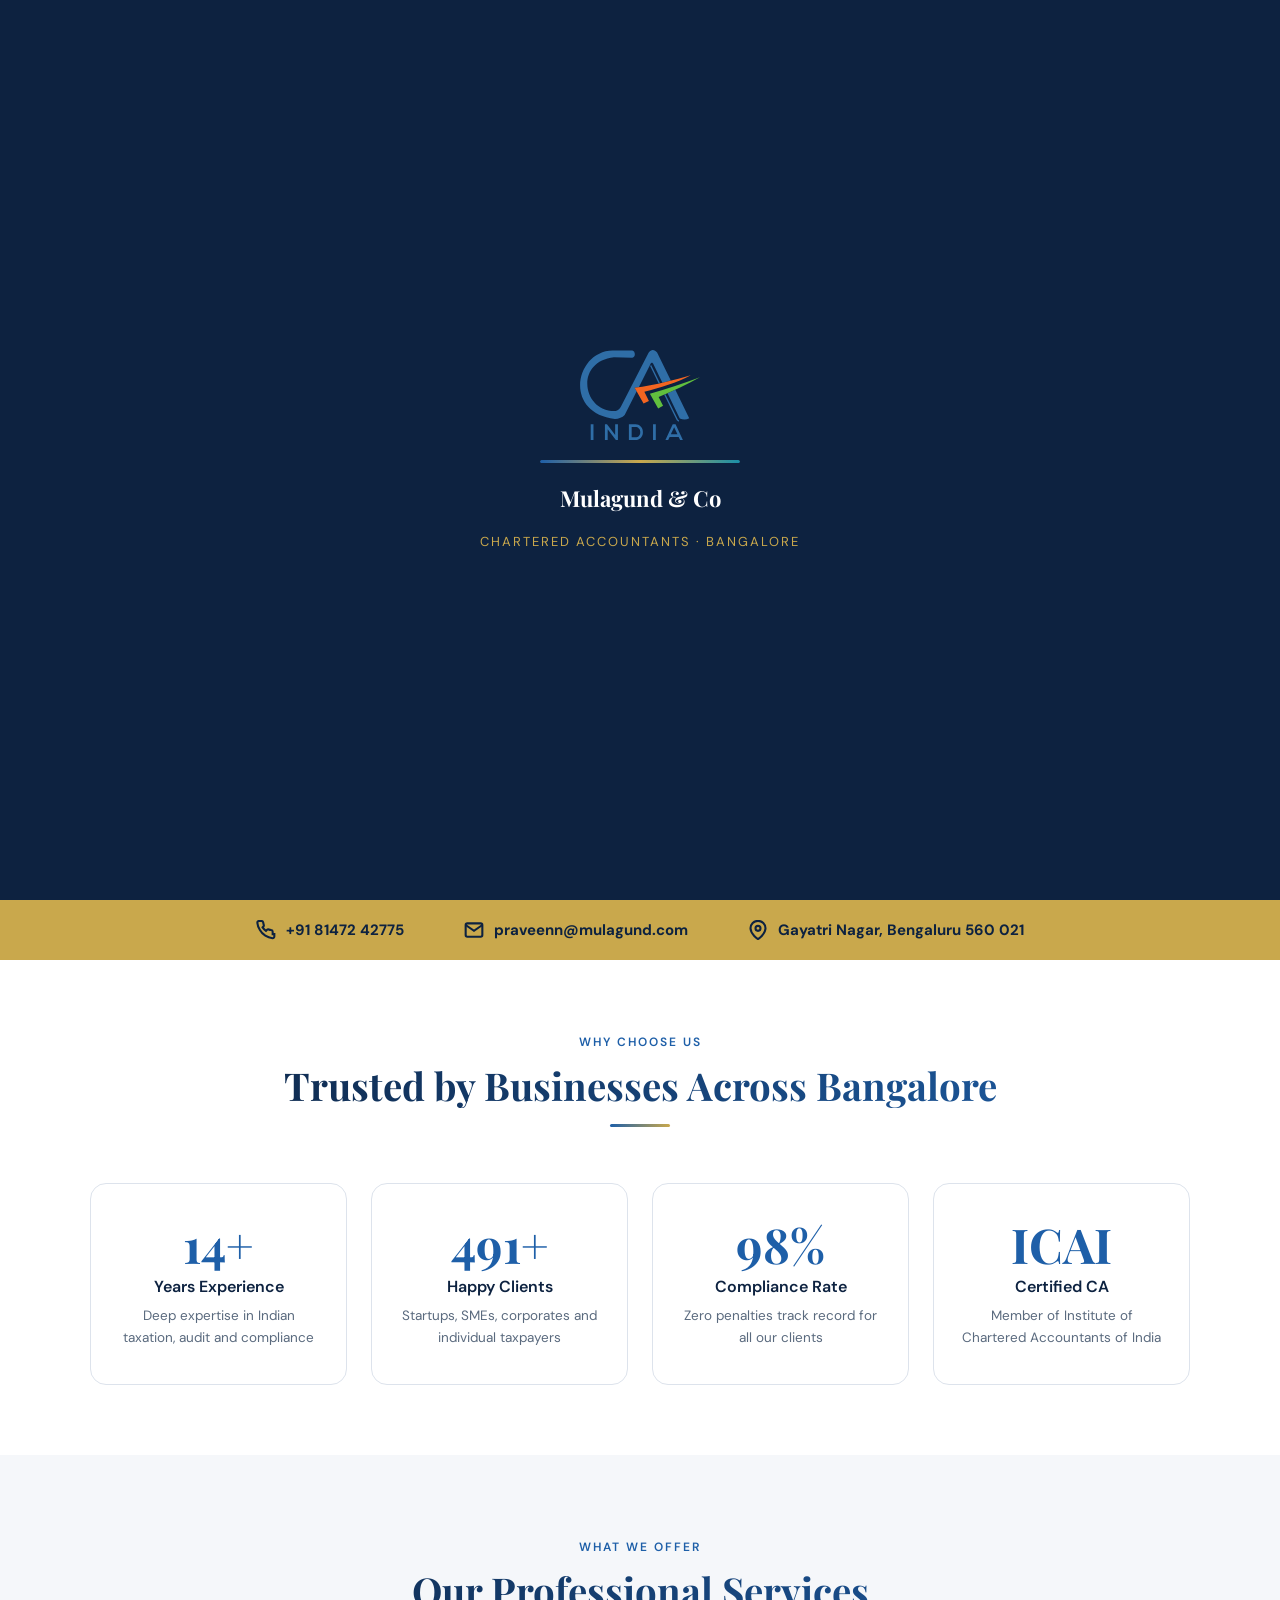
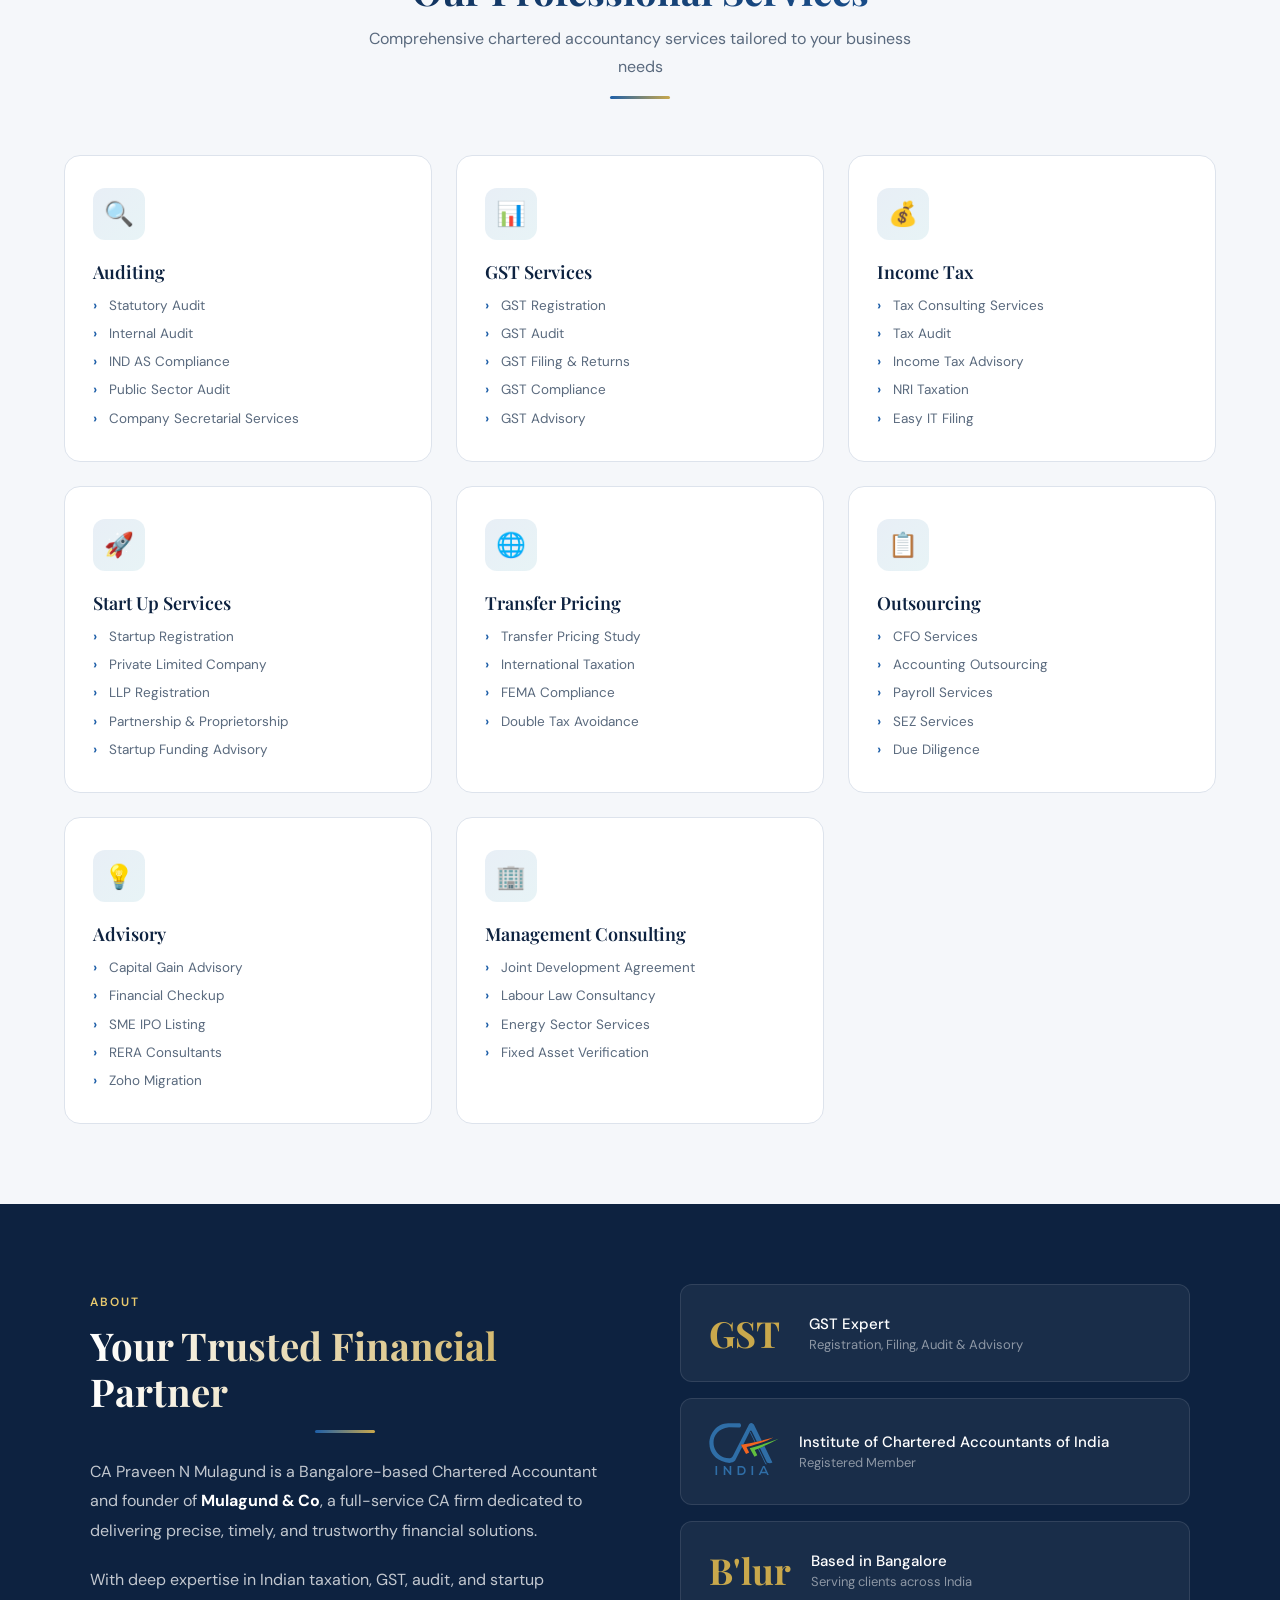
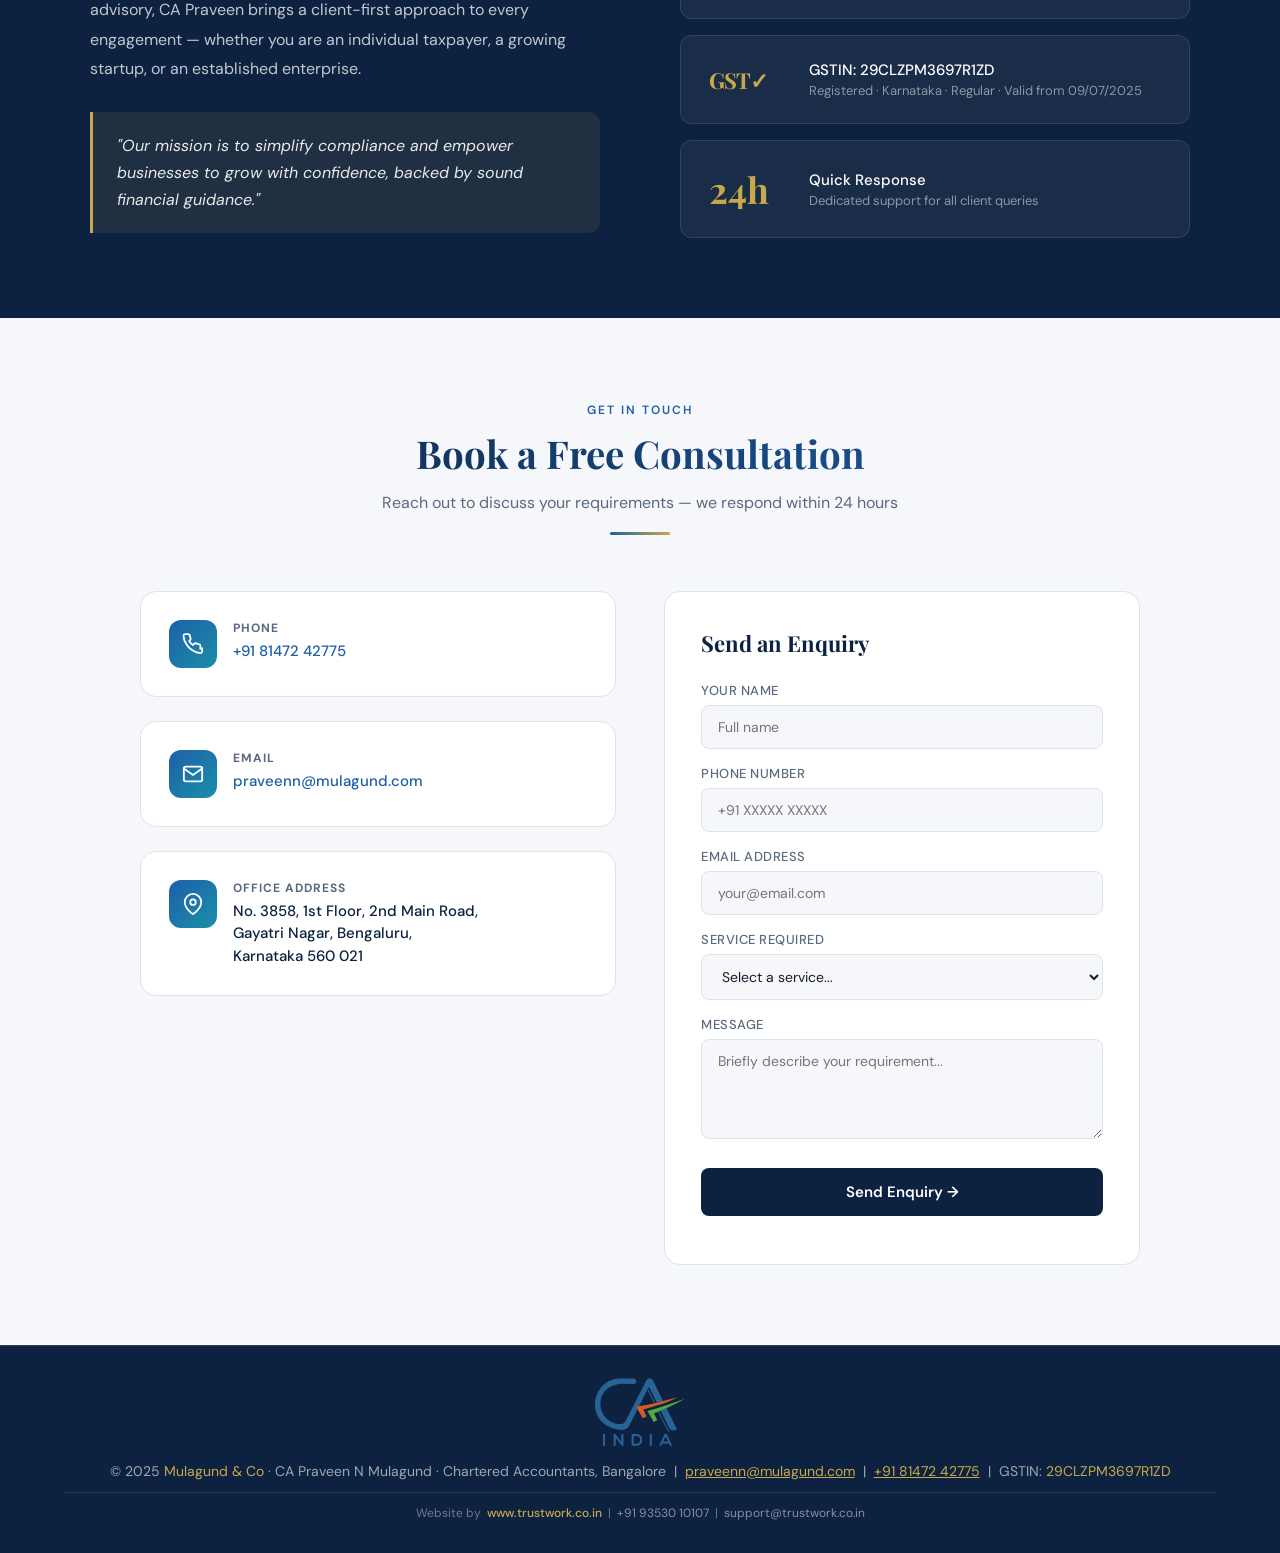
<file: mulagund_ca_website (1).html>
<!DOCTYPE html>
<html lang="en">
<head>
<meta charset="UTF-8">
<meta name="viewport" content="width=device-width, initial-scale=1.0">
<title>CA Praveen N Mulagund | Mulagund & Co | Chartered Accountant Bangalore</title>
<link href="https://fonts.googleapis.com/css2?family=Playfair+Display:wght@400;600;700;900&family=DM+Sans:wght@300;400;500;600&display=swap" rel="stylesheet">
<style>
  :root {
    --navy: #0d2240;
    --navy-mid: #1a3a6b;
    --blue: #1e5fa8;
    --teal: #1a8fa8;
    --gold: #c9a84c;
    --gold-light: #e8c96e;
    --white: #ffffff;
    --off-white: #f5f7fa;
    --text: #1a1a2e;
    --text-light: #5a6a7e;
    --border: #dde3ec;
  }

  * { margin: 0; padding: 0; box-sizing: border-box; }

  html { scroll-behavior: smooth; }

  body {
    font-family: 'DM Sans', sans-serif;
    color: var(--text);
    background: var(--white);
    overflow-x: hidden;
  }

  /* ── NAV ── */
  nav {
    position: fixed; top: 0; left: 0; right: 0; z-index: 100;
    background: rgba(13, 34, 64, 0.97);
    backdrop-filter: blur(10px);
    padding: 0 5%;
    display: flex; align-items: center; justify-content: space-between;
    height: 70px;
    border-bottom: 1px solid rgba(201,168,76,0.3);
  }
  .nav-logo {
    display: flex; align-items: center; gap: 12px;
  }
  .nav-logo .ca-badge {
    width: 44px; height: 44px;
    background: linear-gradient(135deg, var(--blue), var(--teal));
    border-radius: 10px;
    display: flex; align-items: center; justify-content: center;
    font-family: 'Playfair Display', serif;
    font-weight: 900; font-size: 16px; color: white;
    letter-spacing: -1px;
    border: 2px solid var(--gold);
  }
  .nav-logo .firm-name {
    color: white; font-size: 18px; font-weight: 600;
    letter-spacing: 0.5px;
  }
  .nav-logo .firm-name span { color: var(--gold); }
  .nav-links {
    display: flex; gap: 32px; list-style: none;
  }
  .nav-links a {
    color: rgba(255,255,255,0.8); text-decoration: none;
    font-size: 14px; font-weight: 500; letter-spacing: 0.5px;
    transition: color 0.2s;
  }
  .nav-links a:hover { color: var(--gold); }
  .nav-cta {
    background: var(--gold);
    color: var(--navy) !important;
    padding: 8px 20px; border-radius: 6px;
    font-weight: 600 !important;
  }

  /* ── HERO ── */
  .hero {
    min-height: 100vh;
    background: linear-gradient(135deg, var(--navy) 0%, var(--navy-mid) 50%, #0d3d6b 100%);
    display: flex; align-items: center;
    padding: 90px 5% 60px;
    position: relative; overflow: hidden;
  }
  .hero::before {
    content: '';
    position: absolute; inset: 0;
    background: radial-gradient(ellipse at 70% 50%, rgba(30,95,168,0.3) 0%, transparent 60%),
                radial-gradient(ellipse at 10% 80%, rgba(26,143,168,0.15) 0%, transparent 50%);
  }
  .hero-grid {
    display: grid; grid-template-columns: 1fr 1fr;
    gap: 60px; align-items: center;
    max-width: 1200px; margin: 0 auto;
    position: relative; z-index: 2; width: 100%;
  }
  .hero-tag {
    display: inline-flex; align-items: center; gap: 8px;
    background: rgba(201,168,76,0.15);
    border: 1px solid rgba(201,168,76,0.4);
    color: var(--gold-light); font-size: 13px; font-weight: 500;
    padding: 6px 16px; border-radius: 100px;
    margin-bottom: 24px; letter-spacing: 1px; text-transform: uppercase;
  }
  .hero-tag::before {
    content: '';
    width: 6px; height: 6px; border-radius: 50%;
    background: var(--gold); animation: pulse 2s infinite;
  }
  @keyframes pulse {
    0%, 100% { opacity: 1; transform: scale(1); }
    50% { opacity: 0.5; transform: scale(1.3); }
  }
  .hero h1 {
    font-family: 'Playfair Display', serif;
    font-size: clamp(2.2rem, 4vw, 3.4rem);
    font-weight: 700; color: white; line-height: 1.15;
    margin-bottom: 8px;
  }
  .hero h1 .gold { color: var(--gold); }
  .hero-title {
    font-size: 16px; color: rgba(255,255,255,0.6);
    font-weight: 400; margin-bottom: 28px; letter-spacing: 2px;
    text-transform: uppercase;
  }
  .hero-desc {
    color: rgba(255,255,255,0.75); font-size: 16px;
    line-height: 1.8; margin-bottom: 40px; max-width: 480px;
  }
  .hero-btns { display: flex; gap: 16px; flex-wrap: wrap; }
  .btn-primary {
    background: var(--gold);
    color: var(--navy); padding: 14px 32px;
    border-radius: 8px; text-decoration: none;
    font-weight: 600; font-size: 15px;
    transition: all 0.2s; display: inline-flex; align-items: center; gap: 8px;
  }
  .btn-primary:hover { background: var(--gold-light); transform: translateY(-2px); }
  .btn-outline {
    border: 2px solid rgba(255,255,255,0.4);
    color: white; padding: 14px 32px;
    border-radius: 8px; text-decoration: none;
    font-weight: 500; font-size: 15px;
    transition: all 0.2s; display: inline-flex; align-items: center; gap: 8px;
  }
  .btn-outline:hover { border-color: white; background: rgba(255,255,255,0.1); }

  /* Hero photo */
  .hero-photo-wrap {
    display: flex; justify-content: center; align-items: center;
    position: relative;
  }
  .hero-photo-wrap::before {
    content: '';
    position: absolute;
    width: 380px; height: 380px;
    border-radius: 50%;
    background: radial-gradient(circle, rgba(201,168,76,0.15) 0%, transparent 70%);
    top: 50%; left: 50%; transform: translate(-50%, -50%);
  }
  .photo-frame {
    position: relative; z-index: 2;
    width: 360px; height: 360px; border-radius: 24px;
    overflow: hidden;
    border: 3px solid rgba(201,168,76,0.5);
    box-shadow: 0 30px 80px rgba(0,0,0,0.4), 0 0 0 8px rgba(201,168,76,0.1);
  }
  .photo-frame img {
    width: 100%; height: 100%; object-fit: cover; object-position: top center;
  }
  .photo-badge {
    position: absolute; bottom: -16px; right: -16px;
    background: var(--gold);
    color: var(--navy); padding: 12px 20px; border-radius: 12px;
    font-weight: 700; font-size: 13px;
    box-shadow: 0 8px 24px rgba(201,168,76,0.4);
    text-align: center; line-height: 1.3;
    z-index: 3;
  }

  /* ── CONTACT STRIP ── */
  .contact-strip {
    background: var(--gold);
    padding: 20px 5%;
    display: flex; justify-content: center; gap: 60px; flex-wrap: wrap;
  }
  .contact-item {
    display: flex; align-items: center; gap: 10px;
    color: var(--navy); font-weight: 500; font-size: 15px;
  }
  .contact-item svg { flex-shrink: 0; }

  /* ── SECTION COMMON ── */
  section { padding: 80px 5%; }
  .section-header { text-align: center; margin-bottom: 56px; }
  .section-tag {
    display: inline-block;
    color: var(--blue); font-size: 12px; font-weight: 600;
    letter-spacing: 2px; text-transform: uppercase;
    margin-bottom: 12px;
  }
  .section-header h2 {
    font-family: 'Playfair Display', serif;
    font-size: clamp(1.8rem, 3vw, 2.6rem);
    color: var(--navy); font-weight: 700; line-height: 1.2;
  }
  .section-header p {
    color: var(--text-light); font-size: 16px;
    margin-top: 12px; max-width: 560px; margin-left: auto; margin-right: auto;
    line-height: 1.7;
  }
  .divider {
    width: 60px; height: 3px;
    background: linear-gradient(90deg, var(--blue), var(--gold));
    margin: 16px auto 0; border-radius: 2px;
  }

  /* ── SERVICES ── */
  .services { background: var(--off-white); }
  .services-grid {
    display: grid; grid-template-columns: repeat(auto-fill, minmax(280px, 1fr));
    gap: 24px; max-width: 1200px; margin: 0 auto;
  }
  .service-card {
    background: white; border-radius: 16px;
    padding: 32px 28px;
    border: 1px solid var(--border);
    transition: all 0.3s; cursor: default;
    position: relative; overflow: hidden;
  }
  .service-card::before {
    content: '';
    position: absolute; top: 0; left: 0; right: 0; height: 3px;
    background: linear-gradient(90deg, var(--blue), var(--teal));
    transform: scaleX(0); transform-origin: left;
    transition: transform 0.3s;
  }
  .service-card:hover { transform: translateY(-4px); box-shadow: 0 16px 48px rgba(13,34,64,0.12); }
  .service-card:hover::before { transform: scaleX(1); }
  .service-icon {
    width: 52px; height: 52px; border-radius: 12px;
    background: linear-gradient(135deg, rgba(30,95,168,0.1), rgba(26,143,168,0.1));
    display: flex; align-items: center; justify-content: center;
    margin-bottom: 20px; font-size: 24px;
  }
  .service-card h3 {
    font-family: 'Playfair Display', serif;
    font-size: 18px; font-weight: 600; color: var(--navy);
    margin-bottom: 12px;
  }
  .service-card ul {
    list-style: none; display: flex; flex-direction: column; gap: 8px;
  }
  .service-card ul li {
    font-size: 13.5px; color: var(--text-light);
    padding-left: 16px; position: relative; line-height: 1.5;
  }
  .service-card ul li::before {
    content: '›';
    position: absolute; left: 0;
    color: var(--blue); font-weight: 700;
  }

  /* ── WHY US ── */
  .why-grid {
    display: grid; grid-template-columns: repeat(4, 1fr);
    gap: 24px; max-width: 1100px; margin: 0 auto;
  }
  .why-card {
    text-align: center; padding: 36px 24px;
    border: 1px solid var(--border); border-radius: 16px;
    transition: all 0.3s;
  }
  .why-card:hover { background: var(--navy); border-color: var(--navy); }
  .why-card:hover h3, .why-card:hover p { color: white; }
  .why-card:hover .why-num { color: var(--gold); }
  .why-num {
    font-family: 'Playfair Display', serif;
    font-size: 48px; font-weight: 700;
    color: var(--blue); line-height: 1; margin-bottom: 8px;
    transition: color 0.3s;
  }
  .why-card h3 {
    font-size: 16px; font-weight: 600; color: var(--navy);
    margin-bottom: 8px; transition: color 0.3s;
  }
  .why-card p {
    font-size: 13.5px; color: var(--text-light); line-height: 1.6;
    transition: color 0.3s;
  }

  /* ── ABOUT ── */
  .about { background: var(--navy); }
  .about-grid {
    display: grid; grid-template-columns: 1fr 1fr;
    gap: 80px; align-items: center;
    max-width: 1100px; margin: 0 auto;
  }
  .about .section-header { text-align: left; margin-bottom: 24px; }
  .about .section-header h2 { color: white; }
  .about .section-tag { color: var(--gold-light); }
  .about-text {
    color: rgba(255,255,255,0.75); font-size: 16px; line-height: 1.85;
    margin-bottom: 20px;
  }
  .about-highlight {
    background: rgba(201,168,76,0.1); border-left: 3px solid var(--gold);
    padding: 20px 24px; border-radius: 0 12px 12px 0;
    color: rgba(255,255,255,0.9); font-style: italic; font-size: 16px; line-height: 1.7;
    margin-top: 28px;
  }
  .about-right {
    display: flex; flex-direction: column; gap: 16px;
  }
  .about-stat {
    background: rgba(255,255,255,0.05);
    border: 1px solid rgba(255,255,255,0.1);
    border-radius: 12px; padding: 24px 28px;
    display: flex; align-items: center; gap: 20px;
    transition: background 0.3s;
  }
  .about-stat:hover { background: rgba(255,255,255,0.08); }
  .stat-num {
    font-family: 'Playfair Display', serif;
    font-size: 36px; font-weight: 700; color: var(--gold);
    flex-shrink: 0; min-width: 80px;
  }
  .stat-label { color: white; font-weight: 500; font-size: 15px; }
  .stat-sub { color: rgba(255,255,255,0.5); font-size: 13px; margin-top: 2px; }

  /* ── CONTACT ── */
  .contact { background: var(--off-white); }
  .contact-grid {
    display: grid; grid-template-columns: 1fr 1fr;
    gap: 48px; max-width: 1000px; margin: 0 auto;
  }
  .contact-info { display: flex; flex-direction: column; gap: 24px; }
  .contact-card {
    background: white; border-radius: 16px; padding: 28px;
    border: 1px solid var(--border);
    display: flex; align-items: flex-start; gap: 16px;
  }
  .contact-card-icon {
    width: 48px; height: 48px; border-radius: 12px; flex-shrink: 0;
    background: linear-gradient(135deg, var(--blue), var(--teal));
    display: flex; align-items: center; justify-content: center;
  }
  .contact-card h4 { font-size: 12px; color: var(--text-light); text-transform: uppercase; letter-spacing: 1px; margin-bottom: 4px; }
  .contact-card p { font-size: 15px; color: var(--navy); font-weight: 500; line-height: 1.5; }
  .contact-card a { color: var(--blue); text-decoration: none; }
  .enquiry-form {
    background: white; border-radius: 16px; padding: 36px;
    border: 1px solid var(--border);
  }
  .enquiry-form h3 {
    font-family: 'Playfair Display', serif;
    font-size: 22px; color: var(--navy); margin-bottom: 24px;
  }
  .form-group { margin-bottom: 16px; }
  .form-group label {
    display: block; font-size: 13px; font-weight: 500;
    color: var(--text-light); margin-bottom: 6px; text-transform: uppercase; letter-spacing: 0.5px;
  }
  .form-group input, .form-group select, .form-group textarea {
    width: 100%; padding: 12px 16px; border-radius: 8px;
    border: 1.5px solid var(--border); font-family: 'DM Sans', sans-serif;
    font-size: 14px; color: var(--text); background: var(--off-white);
    transition: border-color 0.2s; outline: none;
  }
  .form-group input:focus, .form-group select:focus, .form-group textarea:focus {
    border-color: var(--blue); background: white;
  }
  .form-group textarea { height: 100px; resize: vertical; }
  .form-submit {
    width: 100%; background: var(--navy); color: white;
    padding: 14px; border-radius: 8px; font-size: 15px;
    font-weight: 600; border: none; cursor: pointer;
    font-family: 'DM Sans', sans-serif;
    transition: all 0.2s; margin-top: 8px;
  }
  .form-submit:hover { background: var(--blue); transform: translateY(-1px); }
  #form-status { margin-top: 12px; text-align: center; font-size: 14px; font-weight: 500; }

  /* ── FOOTER ── */
  footer {
    background: var(--navy); color: rgba(255,255,255,0.6);
    padding: 32px 5%; text-align: center;
    font-size: 14px; border-top: 1px solid rgba(201,168,76,0.2);
  }
  footer span { color: var(--gold); }

  /* ── RESPONSIVE ── */
  @media (max-width: 768px) {
    .nav-links { display: none; }
    .hero-grid, .about-grid, .contact-grid { grid-template-columns: 1fr; gap: 40px; }
    .photo-frame { width: 280px; height: 280px; }
    .why-grid { grid-template-columns: 1fr 1fr; }
    .hero-photo-wrap { order: -1; }
    .contact-strip { gap: 20px; }
  }

  /* ── SCROLL PROGRESS ── */
  #scroll-progress {
    position: fixed; top: 0; left: 0; z-index: 9999;
    height: 3px; width: 0%;
    background: linear-gradient(90deg, var(--blue), var(--gold), var(--teal));
    transition: width 0.1s linear;
    box-shadow: 0 0 8px rgba(201,168,76,0.6);
  }

  /* ── FLOATING BUTTONS ── */
  .float-btns {
    position: fixed; bottom: 32px; right: 24px;
    display: flex; flex-direction: column; gap: 12px; z-index: 999;
  }
  .float-btn {
    width: 54px; height: 54px; border-radius: 50%;
    display: flex; align-items: center; justify-content: center;
    text-decoration: none; box-shadow: 0 4px 20px rgba(0,0,0,0.25);
    transition: all 0.3s cubic-bezier(0.34,1.56,0.64,1);
    position: relative; overflow: visible;
  }
  .float-btn:hover { transform: scale(1.15) translateY(-3px); box-shadow: 0 8px 30px rgba(0,0,0,0.3); }
  .float-btn-wa { background: #25D366; }
  .float-btn-call { background: var(--blue); }
  .float-btn svg { width: 26px; height: 26px; }
  .float-btn .tooltip {
    position: absolute; right: 64px; top: 50%;
    transform: translateY(-50%);
    background: var(--navy); color: white;
    font-size: 13px; font-weight: 500; white-space: nowrap;
    padding: 6px 14px; border-radius: 8px;
    opacity: 0; pointer-events: none;
    transition: opacity 0.2s, transform 0.2s;
    transform: translateY(-50%) translateX(8px);
  }
  .float-btn:hover .tooltip {
    opacity: 1; transform: translateY(-50%) translateX(0);
  }
  .float-btn .tooltip::after {
    content: '';
    position: absolute; left: 100%; top: 50%;
    transform: translateY(-50%);
    border: 6px solid transparent;
    border-left-color: var(--navy);
  }
  /* pulse ring on WA button */
  .float-btn-wa::before {
    content: '';
    position: absolute; inset: -6px;
    border-radius: 50%; border: 2px solid #25D366;
    animation: ring 2s ease-out infinite;
    opacity: 0;
  }
  @keyframes ring {
    0% { transform: scale(0.9); opacity: 0.8; }
    100% { transform: scale(1.5); opacity: 0; }
  }

  /* ── BACK TO TOP ── */
  #back-top {
    position: fixed; bottom: 32px; left: 24px; z-index: 999;
    width: 44px; height: 44px; border-radius: 50%;
    background: var(--navy); border: 2px solid var(--gold);
    display: flex; align-items: center; justify-content: center;
    cursor: pointer; opacity: 0; pointer-events: none;
    transition: all 0.3s; box-shadow: 0 4px 16px rgba(0,0,0,0.2);
  }
  #back-top.visible { opacity: 1; pointer-events: all; }
  #back-top:hover { background: var(--gold); transform: translateY(-3px); }
  #back-top:hover svg { stroke: var(--navy); }

  /* ── CA LOGO SVG ── */
  .ca-india-logo {
    display: flex; align-items: center; gap: 6px;
  }

  /* ── ENHANCED HOVER EFFECTS ── */
  .service-card {
    transition: all 0.35s cubic-bezier(0.34,1.2,0.64,1) !important;
  }
  .service-card:hover {
    transform: translateY(-8px) scale(1.02) !important;
    box-shadow: 0 24px 60px rgba(13,34,64,0.15) !important;
  }
  .service-card .service-icon {
    transition: all 0.3s;
  }
  .service-card:hover .service-icon {
    transform: scale(1.15) rotate(-5deg);
    background: linear-gradient(135deg, rgba(30,95,168,0.2), rgba(26,143,168,0.2));
  }
  .why-card {
    transition: all 0.35s cubic-bezier(0.34,1.2,0.64,1) !important;
  }
  .about-stat {
    transition: all 0.3s cubic-bezier(0.34,1.2,0.64,1) !important;
  }
  .about-stat:hover {
    transform: translateX(8px);
    border-color: rgba(201,168,76,0.4) !important;
  }
  .contact-card {
    transition: all 0.3s;
  }
  .contact-card:hover {
    transform: translateY(-4px);
    box-shadow: 0 12px 32px rgba(13,34,64,0.1);
    border-color: var(--blue);
  }
  .btn-primary, .btn-outline {
    transition: all 0.3s cubic-bezier(0.34,1.2,0.64,1) !important;
  }
  .btn-primary:hover { transform: translateY(-3px) scale(1.03) !important; }
  .btn-outline:hover { transform: translateY(-3px) scale(1.03) !important; }

  /* nav link underline effect */
  .nav-links a { position: relative; }
  .nav-links a:not(.nav-cta)::after {
    content: '';
    position: absolute; bottom: -4px; left: 0; right: 0;
    height: 2px; background: var(--gold);
    transform: scaleX(0); transform-origin: center;
    transition: transform 0.25s;
  }
  .nav-links a:not(.nav-cta):hover::after { transform: scaleX(1); }

  /* hero image tilt on hover */
  .photo-frame {
    transition: transform 0.4s cubic-bezier(0.34,1.2,0.64,1), box-shadow 0.4s !important;
  }
  .photo-frame:hover {
    transform: perspective(800px) rotateY(-5deg) rotateX(2deg) scale(1.02);
    box-shadow: 20px 30px 80px rgba(0,0,0,0.5), 0 0 0 8px rgba(201,168,76,0.2) !important;
  }

  /* section fade-in animation */
  .fade-in {
    opacity: 0; transform: translateY(30px);
    transition: opacity 0.7s ease, transform 0.7s ease;
  }
  .fade-in.visible { opacity: 1; transform: translateY(0); }


  /* ── PAGE LOADER ── */
  #page-loader {
    position: fixed; inset: 0; z-index: 99999;
    background: var(--navy);
    display: flex; align-items: center; justify-content: center;
    flex-direction: column;
    transition: opacity 0.8s ease, visibility 0.8s ease;
  }
  #page-loader.hidden { opacity: 0; visibility: hidden; pointer-events: none; }
  .loader-inner { text-align: center; display: flex; flex-direction: column; align-items: center; gap: 20px; }
  .loader-logo { animation: logoFloat 1.5s ease-in-out infinite alternate; }
  @keyframes logoFloat {
    from { transform: translateY(0px) scale(1); }
    to   { transform: translateY(-8px) scale(1.03); }
  }
  .loader-bar-wrap {
    width: 200px; height: 3px; background: rgba(255,255,255,0.1);
    border-radius: 10px; overflow: hidden;
  }
  .loader-bar {
    height: 100%; width: 0%;
    background: linear-gradient(90deg, var(--blue), var(--gold), var(--teal));
    border-radius: 10px;
    animation: loadBar 1.8s ease forwards;
  }
  @keyframes loadBar { 0%{width:0%} 60%{width:80%} 100%{width:100%} }
  .loader-text {
    font-family: 'Playfair Display', serif;
    color: white; font-size: 22px; font-weight: 700;
    animation: fadeUp 0.8s ease 0.3s both;
  }
  .loader-sub {
    color: var(--gold); font-size: 13px; letter-spacing: 2px;
    text-transform: uppercase;
    animation: fadeUp 0.8s ease 0.5s both;
  }
  @keyframes fadeUp {
    from { opacity: 0; transform: translateY(16px); }
    to   { opacity: 1; transform: translateY(0); }
  }

  /* ── TEXT HOVER EFFECTS ── */
  h1, h2, h3 { transition: color 0.25s; }
  .hero h1:hover .gold { text-shadow: 0 0 30px rgba(201,168,76,0.5); }
  .service-card h3:hover { color: var(--blue) !important; }
  .why-num { transition: transform 0.3s, color 0.3s; }
  .why-card:hover .why-num { transform: scale(1.1); }
  a { transition: color 0.2s, opacity 0.2s; }
  a:hover { opacity: 0.85; }

  /* text shimmer on section headings */
  .section-header h2 {
    background: linear-gradient(90deg, var(--navy) 0%, var(--blue) 50%, var(--navy) 100%);
    background-size: 200%;
    -webkit-background-clip: text;
    -webkit-text-fill-color: transparent;
    background-clip: text;
    transition: background-position 0.6s;
  }
  .section-header h2:hover { background-position: right; }
  .about .section-header h2 {
    background: linear-gradient(90deg, #fff 0%, var(--gold) 50%, #fff 100%);
    background-size: 200%;
    -webkit-background-clip: text;
    -webkit-text-fill-color: transparent;
    background-clip: text;
  }
  .about .section-header h2:hover { background-position: right; }

  /* contact item hover */
  .contact-item { transition: transform 0.2s; cursor: default; }
  .contact-item:hover { transform: scale(1.04); }

  /* nav link color pop */
  .nav-links a:hover { color: var(--gold) !important; letter-spacing: 0.8px; }

  /* stat num hover bounce */
  .stat-num { transition: transform 0.3s cubic-bezier(0.34,1.56,0.64,1); }
  .about-stat:hover .stat-num { transform: scale(1.12) translateX(4px); }

  /* hero tag glow */
  .hero-tag { transition: box-shadow 0.3s, border-color 0.3s; }
  .hero-tag:hover { box-shadow: 0 0 20px rgba(201,168,76,0.3); border-color: rgba(201,168,76,0.7); }

  /* ── MOBILE NAV ── */
  #hamburger {
    display: none; flex-direction: column; gap: 5px;
    cursor: pointer; padding: 8px; background: none; border: none;
  }
  #hamburger span {
    display: block; width: 24px; height: 2px;
    background: white; border-radius: 2px;
    transition: all 0.3s;
  }
  #mobile-nav-overlay {
    display: none; position: fixed; inset: 0; z-index: 200;
    background: rgba(0,0,0,0.6); backdrop-filter: blur(4px);
  }
  #mobile-nav-overlay.open { display: flex; align-items: flex-start; justify-content: flex-end; }
  #mobile-nav-menu {
    background: var(--navy); width: 75%; max-width: 300px; height: 100%;
    padding: 80px 32px 40px;
    display: flex; flex-direction: column; gap: 8px;
    animation: slideIn 0.3s ease;
    border-left: 2px solid rgba(201,168,76,0.3);
  }
  @keyframes slideIn { from { transform: translateX(100%); } to { transform: translateX(0); } }
  #mobile-nav-menu a {
    color: rgba(255,255,255,0.85); text-decoration: none;
    font-size: 18px; font-weight: 500; padding: 14px 0;
    border-bottom: 1px solid rgba(255,255,255,0.08);
    transition: color 0.2s, padding-left 0.2s;
  }
  #mobile-nav-menu a:hover { color: var(--gold); padding-left: 8px; }
  #mobile-nav-menu .mobile-cta {
    margin-top: 16px; background: var(--gold); color: var(--navy) !important;
    padding: 14px 24px !important; border-radius: 8px; text-align: center;
    font-weight: 700 !important; border-bottom: none !important;
  }
  #mobile-close {
    position: absolute; top: 24px; right: 24px;
    background: none; border: none; color: white;
    font-size: 24px; cursor: pointer;
  }

  /* ── SCROLL REVEAL UPGRADE ── */
  .reveal {
    opacity: 0; transform: translateY(40px);
    transition: opacity 0.8s cubic-bezier(0.25,0.46,0.45,0.94),
                transform 0.8s cubic-bezier(0.25,0.46,0.45,0.94);
  }
  .reveal.visible { opacity: 1; transform: translateY(0); }
  .reveal-left {
    opacity: 0; transform: translateX(-50px);
    transition: opacity 0.8s ease, transform 0.8s ease;
  }
  .reveal-left.visible { opacity: 1; transform: translateX(0); }
  .reveal-right {
    opacity: 0; transform: translateX(50px);
    transition: opacity 0.8s ease, transform 0.8s ease;
  }
  .reveal-right.visible { opacity: 1; transform: translateX(0); }

  /* ── MOBILE RESPONSIVE ── */
  @media (max-width: 900px) {
    .why-grid { grid-template-columns: 1fr 1fr; }
  }

  @media (max-width: 768px) {
    nav { padding: 0 4%; }
    .nav-links { display: none !important; }
    #hamburger { display: flex !important; }
    .nav-logo .firm-name { font-size: 15px; }

    .hero { padding: 80px 4% 50px; min-height: auto; }
    .hero-grid { grid-template-columns: 1fr; gap: 36px; text-align: center; }
    .hero-photo-wrap { order: -1; }
    .photo-frame { width: 240px; height: 240px; margin: 0 auto; }
    .hero h1 { font-size: 2rem; }
    .hero-btns { justify-content: center; }
    .hero-desc { margin-left: auto; margin-right: auto; }
    .hero-tag { font-size: 11px; }

    .contact-strip { flex-direction: column; gap: 12px; padding: 16px 4%; text-align: center; }
    .contact-item { justify-content: center; font-size: 13px; }

    section { padding: 56px 4%; }
    .services-grid { grid-template-columns: 1fr; gap: 16px; }
    .why-grid { grid-template-columns: 1fr 1fr; gap: 12px; }
    .why-card { padding: 24px 16px; }
    .why-num { font-size: 36px; }

    .about-grid { grid-template-columns: 1fr; gap: 36px; }
    .about .section-header { text-align: center; }
    .about-stat { flex-direction: column; text-align: center; gap: 8px; }
    .stat-num { min-width: auto; }

    .contact-grid { grid-template-columns: 1fr; gap: 24px; }
    .enquiry-form { padding: 24px 20px; }

    .float-btns { bottom: 20px; right: 16px; gap: 10px; }
    .float-btn { width: 48px; height: 48px; }
    .float-btn .tooltip { display: none; }
    #back-top { bottom: 20px; left: 16px; }

    .photo-badge { right: -8px; bottom: -12px; font-size: 11px; padding: 8px 14px; }

    .section-header h2 { font-size: 1.7rem; }
    footer { font-size: 12px; padding: 24px 4%; }
  }

  @media (max-width: 480px) {
    .hero h1 { font-size: 1.7rem; }
    .photo-frame { width: 200px; height: 200px; }
    .why-grid { grid-template-columns: 1fr; }
    .btn-primary, .btn-outline { padding: 12px 20px; font-size: 14px; width: 100%; justify-content: center; }
    .hero-btns { flex-direction: column; }
    .service-card { padding: 24px 20px; }
    .contact-card { flex-direction: column; gap: 10px; }
  }


  @keyframes avatarPulse {
    0%,100% { box-shadow: 0 0 0 4px rgba(201,168,76,0.2), 0 8px 24px rgba(0,0,0,0.4); }
    50%      { box-shadow: 0 0 0 8px rgba(201,168,76,0.35), 0 8px 32px rgba(0,0,0,0.5); }
  }

  .hero-services-showcase {
    background: rgba(255,255,255,0.06);
    border: 1px solid rgba(201,168,76,0.25);
    border-radius: 24px;
    padding: 36px 40px;
    backdrop-filter: blur(12px);
    box-shadow: 0 24px 60px rgba(0,0,0,0.3);
    max-width: 480px;
    width: 100%;
    animation: showcaseFadeIn 1s ease 0.5s both;
  }
  @keyframes showcaseFadeIn {
    from { opacity:0; transform: translateX(30px); }
    to   { opacity:1; transform: translateX(0); }
  }
  .showcase-header {
    display: flex; align-items: center; gap: 10px;
    margin-bottom: 20px;
    font-family: 'Playfair Display', serif;
    font-size: 22px; font-weight: 700; color: var(--gold);
    letter-spacing: 0.5px;
  }
  .showcase-pulse {
    width: 10px; height: 10px; border-radius: 50%;
    background: var(--gold);
    animation: pulse 1.8s ease-in-out infinite;
    flex-shrink: 0;
  }
  .showcase-list {
    list-style: none;
    display: flex; flex-direction: column; gap: 0;
    max-height: 360px; overflow: hidden;
    scroll-behavior: smooth;
  }
  .showcase-list li {
    display: flex; align-items: center; gap: 12px;
    padding: 11px 0;
    border-bottom: 1px solid rgba(255,255,255,0.07);
    opacity: 0; transform: translateX(-20px);
    transition: opacity 0.4s ease, transform 0.4s ease,
                background 0.2s, padding-left 0.2s;
    border-radius: 6px;
    cursor: default;
  }
  .showcase-list li.show {
    opacity: 1; transform: translateX(0);
  }
  .showcase-list li:hover {
    background: rgba(255,255,255,0.06);
    padding-left: 8px;
  }
  .tick {
    width: 26px; height: 26px; border-radius: 50%;
    background: linear-gradient(135deg, #22c55e, #16a34a);
    color: white; font-size: 13px; font-weight: 700;
    display: flex; align-items: center; justify-content: center;
    flex-shrink: 0;
    box-shadow: 0 2px 8px rgba(34,197,94,0.4);
    transition: transform 0.3s;
  }
  .showcase-list li:hover .tick { transform: scale(1.2) rotate(10deg); }
  .svc-text {
    color: rgba(255,255,255,0.88); font-size: 15px;
    font-weight: 400; line-height: 1.4;
    transition: color 0.2s;
  }
  .showcase-list li:hover .svc-text { color: white; }


  @media (max-width: 768px) {
    .hero-services-showcase {
      padding: 20px 20px; max-width: 100%;
    }
    .showcase-list li { padding: 7px 0; }
    .svc-text { font-size: 13px; }
  }

</style>
</head>
<body>

<!-- PAGE LOADER -->
<div id="page-loader">
  <div class="loader-inner">
    <svg class="loader-logo" width="120" height="90" viewBox="0 0 496.85333 373.21332" xmlns="http://www.w3.org/2000/svg">
      <g><g>
        <path d="m 330.488,487.66 h 85.758 V 0.730469 h -85.758 z m 1848.552,1810.23 30.64,32.29 276.76,-563 -42.14,-9.45 z m 475.41,-872.52 386.92,-787.108 c 11.02,-16.614 22.91,-26.141 35.98,-25.371 l -7.66,-41.5 c -26.09,4.679 -48.44,21.711 -67.38,49.961 l -386.9,787.898 c 13.06,5.34 26.06,10.72 39.04,16.12 z M 1623.71,2560.98 c 107.2,2.13 102.62,207.2 0,223.16 l -608.33,3.05 C -153.012,2772.16 -537.879,841.25 1083.97,650.961 c 118.95,4.758 228.78,44.66 302.8,123.187 l 373.48,739.342 -64.54,114.07 c 43.33,4.93 86.79,10.42 130.47,16.44 l 351.7,696.2 c 35.18,76.45 72.19,81.88 111.47,1.5 l 270.77,-557.62 c 40.65,9.47 81.39,19.18 122.23,29.09 45.9,11.13 92.39,22.74 139.29,34.77 l -426.88,873.11 c -84.48,95.75 -171.91,114.11 -264.53,-5.37 L 1271.79,1038.74 C 1230.53,960.422 1173.65,915.699 1103.83,898.84 80.1484,859.73 -190.324,2428.25 1053.29,2571.54 Z M 2720.76,1453.26 3100.25,671.762 c 105.72,-45.621 204.05,-46.653 293.45,6.117 l -431.54,882.641 c -79.12,-36.57 -159.49,-72.37 -241.4,-107.26 z M 836.293,487.66 1090.67,155.52 v 332.14 h 85.76 V 43.5391 0.730469 h -63.94 L 858.125,332.859 858.117,0.730469 H 772.355 V 444.84 487.66 Z m 1985.737,-311.398 206.95,0.008 -103.47,221.539 z m 61.51,311.398 h 83.93 1.83 L 3196.72,0.730469 h -85.76 L 3066.13,96.7188 2784.88,96.7109 2740.05,0.730469 H 2654.3 L 2881.71,487.66 Z m -614.77,0 h 85.76 V 0.730469 h -85.76 z m -750.77,0 h 37.8 v 0.731 h 168.61 c 125.51,0 228.2,-102.68 228.2,-228.2 v -31.98 C 1952.61,102.691 1849.92,0 1724.41,0 H 1555.8 V 0.730469 H 1518 Z m 85.76,-81.5 V 82.2305 h 120.65 c 80.29,0 145.97,65.6915 145.97,145.9805 v 31.98 c 0,80.289 -65.68,145.969 -145.97,145.969 h -120.65" style="fill:#2f6ea7;fill-rule:evenodd;stroke:none" transform="matrix(0.13333333,0,0,-0.13333333,0,373.21333)"/>
        <path d="m 1695.71,1627.55 c 320.16,36.47 650.23,104 986.64,185.61 245.49,59.55 508.16,133.45 757.71,204.43 C 3014.72,1776.09 2483.19,1638.75 1999,1501.11 l 142.13,-289.52 -167.55,-75.12 -277.87,491.08" style="fill:#f36521;fill-rule:evenodd;stroke:none" transform="matrix(0.13333333,0,0,-0.13333333,0,373.21333)"/>
        <path d="m 2171,1436.56 c 527.36,150.18 1043.57,326.86 1555.39,513.97 -400.45,-219.86 -815.73,-430.78 -1284.07,-609.8 l 137.76,-272.02 -152.2,-86.14 -256.88,453.99" style="fill:#61c03e;fill-rule:evenodd;stroke:none" transform="matrix(0.13333333,0,0,-0.13333333,0,373.21333)"/>
      </g></g>
    </svg>
    <div class="loader-bar-wrap"><div class="loader-bar"></div></div>
    <p class="loader-text">Mulagund &amp; Co</p>
    <p class="loader-sub">Chartered Accountants · Bangalore</p>
  </div>
</div>

<!-- MOBILE NAV OVERLAY -->
<div id="mobile-nav-overlay">
  <div id="mobile-nav-menu">
    <button id="mobile-close" onclick="closeMobileNav()">✕</button>
    <a href="#services" onclick="closeMobileNav()">Services</a>
    <a href="#about" onclick="closeMobileNav()">About</a>
    <a href="#contact" onclick="closeMobileNav()">Contact</a>
    <a href="tel:+918147242775" class="mobile-cta">📞 Call Now</a>
  </div>
</div>
<div id="scroll-progress"></div>

<!-- NAV -->
<nav>
  <div class="nav-logo">
    <svg width="80" height="60" viewBox="0 0 496.85333 373.21332" xmlns="http://www.w3.org/2000/svg">
  <g id="g1">
    <g id="group-R5">
      <path d="m 330.488,487.66 h 85.758 V 0.730469 h -85.758 z m 1848.552,1810.23 30.64,32.29 276.76,-563 -42.14,-9.45 z m 475.41,-872.52 386.92,-787.108 c 11.02,-16.614 22.91,-26.141 35.98,-25.371 l -7.66,-41.5 c -26.09,4.679 -48.44,21.711 -67.38,49.961 l -386.9,787.898 c 13.06,5.34 26.06,10.72 39.04,16.12 z M 1623.71,2560.98 c 107.2,2.13 102.62,207.2 0,223.16 l -608.33,3.05 C -153.012,2772.16 -537.879,841.25 1083.97,650.961 c 118.95,4.758 228.78,44.66 302.8,123.187 l 373.48,739.342 -64.54,114.07 c 43.33,4.93 86.79,10.42 130.47,16.44 l 351.7,696.2 c 35.18,76.45 72.19,81.88 111.47,1.5 l 270.77,-557.62 c 40.65,9.47 81.39,19.18 122.23,29.09 45.9,11.13 92.39,22.74 139.29,34.77 l -426.88,873.11 c -84.48,95.75 -171.91,114.11 -264.53,-5.37 L 1271.79,1038.74 C 1230.53,960.422 1173.65,915.699 1103.83,898.84 80.1484,859.73 -190.324,2428.25 1053.29,2571.54 Z M 2720.76,1453.26 3100.25,671.762 c 105.72,-45.621 204.05,-46.653 293.45,6.117 l -431.54,882.641 c -79.12,-36.57 -159.49,-72.37 -241.4,-107.26 z M 836.293,487.66 1090.67,155.52 v 332.14 h 85.76 V 43.5391 0.730469 h -63.94 L 858.125,332.859 858.117,0.730469 H 772.355 V 444.84 487.66 Z m 1985.737,-311.398 206.95,0.008 -103.47,221.539 z m 61.51,311.398 h 83.93 1.83 L 3196.72,0.730469 h -85.76 L 3066.13,96.7188 2784.88,96.7109 2740.05,0.730469 H 2654.3 L 2881.71,487.66 Z m -614.77,0 h 85.76 V 0.730469 h -85.76 z m -750.77,0 h 37.8 v 0.731 h 168.61 c 125.51,0 228.2,-102.68 228.2,-228.2 v -31.98 C 1952.61,102.691 1849.92,0 1724.41,0 H 1555.8 V 0.730469 H 1518 Z m 85.76,-81.5 V 82.2305 h 120.65 c 80.29,0 145.97,65.6915 145.97,145.9805 v 31.98 c 0,80.289 -65.68,145.969 -145.97,145.969 h -120.65" style="fill:#2f6ea7;fill-opacity:1;fill-rule:evenodd;stroke:none" transform="matrix(0.13333333,0,0,-0.13333333,0,373.21333)"/>
      <path d="m 1695.71,1627.55 c 320.16,36.47 650.23,104 986.64,185.61 245.49,59.55 508.16,133.45 757.71,204.43 C 3014.72,1776.09 2483.19,1638.75 1999,1501.11 l 142.13,-289.52 -167.55,-75.12 -277.87,491.08" style="fill:#f36521;fill-opacity:1;fill-rule:evenodd;stroke:none" transform="matrix(0.13333333,0,0,-0.13333333,0,373.21333)"/>
      <path d="m 2171,1436.56 c 527.36,150.18 1043.57,326.86 1555.39,513.97 -400.45,-219.86 -815.73,-430.78 -1284.07,-609.8 l 137.76,-272.02 -152.2,-86.14 -256.88,453.99" style="fill:#61c03e;fill-opacity:1;fill-rule:evenodd;stroke:none" transform="matrix(0.13333333,0,0,-0.13333333,0,373.21333)"/>
    </g>
  </g>
</svg>
    <div class="firm-name">Mulagund <span>&</span> Co</div>
  </div>
  <button id="hamburger" onclick="openMobileNav()" aria-label="Menu"><span></span><span></span><span></span></button>
  <ul class="nav-links">
    <li><a href="#services">Services</a></li>
    <li><a href="#about">About</a></li>
    <li><a href="#contact">Contact</a></li>
    <li><a href="tel:+918147242775" class="nav-cta">📞 Call Now</a></li>
  </ul>
</nav>

<!-- HERO -->
<section class="hero" id="home">
  <div class="hero-grid">
    <div>
      <div style="display:flex;align-items:center;gap:16px;margin-bottom:20px;">
        <svg width="120" height="90" viewBox="0 0 496.85333 373.21332" xmlns="http://www.w3.org/2000/svg">
  <g><g>
      <path d="m 330.488,487.66 h 85.758 V 0.730469 h -85.758 z m 1848.552,1810.23 30.64,32.29 276.76,-563 -42.14,-9.45 z m 475.41,-872.52 386.92,-787.108 c 11.02,-16.614 22.91,-26.141 35.98,-25.371 l -7.66,-41.5 c -26.09,4.679 -48.44,21.711 -67.38,49.961 l -386.9,787.898 c 13.06,5.34 26.06,10.72 39.04,16.12 z M 1623.71,2560.98 c 107.2,2.13 102.62,207.2 0,223.16 l -608.33,3.05 C -153.012,2772.16 -537.879,841.25 1083.97,650.961 c 118.95,4.758 228.78,44.66 302.8,123.187 l 373.48,739.342 -64.54,114.07 c 43.33,4.93 86.79,10.42 130.47,16.44 l 351.7,696.2 c 35.18,76.45 72.19,81.88 111.47,1.5 l 270.77,-557.62 c 40.65,9.47 81.39,19.18 122.23,29.09 45.9,11.13 92.39,22.74 139.29,34.77 l -426.88,873.11 c -84.48,95.75 -171.91,114.11 -264.53,-5.37 L 1271.79,1038.74 C 1230.53,960.422 1173.65,915.699 1103.83,898.84 80.1484,859.73 -190.324,2428.25 1053.29,2571.54 Z M 2720.76,1453.26 3100.25,671.762 c 105.72,-45.621 204.05,-46.653 293.45,6.117 l -431.54,882.641 c -79.12,-36.57 -159.49,-72.37 -241.4,-107.26 z M 836.293,487.66 1090.67,155.52 v 332.14 h 85.76 V 43.5391 0.730469 h -63.94 L 858.125,332.859 858.117,0.730469 H 772.355 V 444.84 487.66 Z m 1985.737,-311.398 206.95,0.008 -103.47,221.539 z m 61.51,311.398 h 83.93 1.83 L 3196.72,0.730469 h -85.76 L 3066.13,96.7188 2784.88,96.7109 2740.05,0.730469 H 2654.3 L 2881.71,487.66 Z m -614.77,0 h 85.76 V 0.730469 h -85.76 z m -750.77,0 h 37.8 v 0.731 h 168.61 c 125.51,0 228.2,-102.68 228.2,-228.2 v -31.98 C 1952.61,102.691 1849.92,0 1724.41,0 H 1555.8 V 0.730469 H 1518 Z m 85.76,-81.5 V 82.2305 h 120.65 c 80.29,0 145.97,65.6915 145.97,145.9805 v 31.98 c 0,80.289 -65.68,145.969 -145.97,145.969 h -120.65" style="fill:#2f6ea7;fill-opacity:1;fill-rule:evenodd;stroke:none" transform="matrix(0.13333333,0,0,-0.13333333,0,373.21333)"/>
      <path d="m 1695.71,1627.55 c 320.16,36.47 650.23,104 986.64,185.61 245.49,59.55 508.16,133.45 757.71,204.43 C 3014.72,1776.09 2483.19,1638.75 1999,1501.11 l 142.13,-289.52 -167.55,-75.12 -277.87,491.08" style="fill:#f36521;fill-opacity:1;fill-rule:evenodd;stroke:none" transform="matrix(0.13333333,0,0,-0.13333333,0,373.21333)"/>
      <path d="m 2171,1436.56 c 527.36,150.18 1043.57,326.86 1555.39,513.97 -400.45,-219.86 -815.73,-430.78 -1284.07,-609.8 l 137.76,-272.02 -152.2,-86.14 -256.88,453.99" style="fill:#61c03e;fill-opacity:1;fill-rule:evenodd;stroke:none" transform="matrix(0.13333333,0,0,-0.13333333,0,373.21333)"/>
  </g></g>
</svg>
        <div class="hero-tag" style="margin-bottom:0;">Chartered Accountant · Bangalore</div>
      </div>
      <div style="display:flex;align-items:center;gap:18px;margin-bottom:16px;flex-wrap:wrap;">
        <div style="position:relative;flex-shrink:0;">
          <img src="[data-uri]" 
               alt="CA Praveen" 
               style="width:144px;height:144px;border-radius:50%;
                      border:3px solid var(--gold);
                      box-shadow:0 0 0 4px rgba(201,168,76,0.2), 0 8px 24px rgba(0,0,0,0.4);
                      object-fit:cover;display:block;
                      animation: avatarPulse 3s ease-in-out infinite;">
          <span style="position:absolute;bottom:2px;right:2px;
                       width:18px;height:18px;background:#22c55e;
                       border-radius:50%;border:3px solid var(--navy);
                       box-shadow:0 0 6px rgba(34,197,94,0.6);"></span>
        </div>
        <h1>CA Praveen N<br><span class="gold">Mulagund</span></h1>
      </div>
      <p class="hero-title">Mulagund &amp; Co · CA India</p>
      <p style="color:rgba(255,255,255,0.5);font-size:13px;margin-bottom:28px;letter-spacing:1px;">GSTIN: <span style="color:var(--gold-light);font-family:monospace;font-weight:600;">29CLZPM3697R1ZD</span> &nbsp;·&nbsp; GST Registered · Karnataka</p>
      <p class="hero-desc">
        Trusted chartered accountancy services in Bangalore — from GST compliance and income tax to startup advisory, audit, and financial consulting. Your financial partner for every milestone.
      </p>
      <div class="hero-btns">
        <a href="#contact" class="btn-primary">
          <svg width="16" height="16" fill="none" stroke="currentColor" stroke-width="2" viewBox="0 0 24 24"><path d="M21 15a2 2 0 0 1-2 2H7l-4 4V5a2 2 0 0 1 2-2h14a2 2 0 0 1 2 2z"/></svg>
          Get a Free Consultation
        </a>
        <a href="#services" class="btn-outline">
          <svg width="16" height="16" fill="none" stroke="currentColor" stroke-width="2" viewBox="0 0 24 24"><circle cx="12" cy="12" r="10"/><polyline points="12 8 12 12 14 14"/></svg>
          Our Services
        </a>
      </div>
    </div>
    <div class="hero-services-showcase">
      <div class="showcase-header">
        <div class="showcase-pulse"></div>
        <span>Our Services</span>
      </div>
      <ul class="showcase-list" id="showcaseList">
        <li><span class="tick">✓</span><span class="svc-text">GST Registration &amp; Filing</span></li>
        <li><span class="tick">✓</span><span class="svc-text">Income Tax &amp; ITR Filing</span></li>
        <li><span class="tick">✓</span><span class="svc-text">Statutory &amp; Internal Audit</span></li>
        <li><span class="tick">✓</span><span class="svc-text">Company &amp; Startup Registration</span></li>
        <li><span class="tick">✓</span><span class="svc-text">Transfer Pricing Advisory</span></li>
        <li><span class="tick">✓</span><span class="svc-text">CFO &amp; Accounting Outsourcing</span></li>
        <li><span class="tick">✓</span><span class="svc-text">NRI &amp; International Taxation</span></li>
        <li><span class="tick">✓</span><span class="svc-text">Capital Gain &amp; RERA Advisory</span></li>
        <li><span class="tick">✓</span><span class="svc-text">Payroll &amp; Labour Law Services</span></li>
        <li><span class="tick">✓</span><span class="svc-text">SME IPO Listing Support</span></li>
        <li><span class="tick">✓</span><span class="svc-text">Due Diligence &amp; Fixed Asset Audit</span></li>
        <li><span class="tick">✓</span><span class="svc-text">LLP &amp; Private Limited Company</span></li>
      </ul>

    </div>
  </div>
</section>

<!-- CONTACT STRIP -->
<div class="contact-strip">
  <div class="contact-item">
    <svg width="20" height="20" fill="none" stroke="currentColor" stroke-width="2.5" viewBox="0 0 24 24"><path d="M22 16.92v3a2 2 0 0 1-2.18 2 19.79 19.79 0 0 1-8.63-3.07A19.5 19.5 0 0 1 4.69 12a19.79 19.79 0 0 1-3.07-8.67A2 2 0 0 1 3.6 1.2h3a2 2 0 0 1 2 1.72c.13.96.36 1.9.7 2.81a2 2 0 0 1-.45 2.11L7.91 8.91A16 16 0 0 0 12 13.09l1.27-1.27a2 2 0 0 1 2.11-.45c.91.34 1.85.57 2.81.7A2 2 0 0 1 20 14.1v2.82z"/></svg>
    <strong>+91 81472 42775</strong>
  </div>
  <div class="contact-item">
    <svg width="20" height="20" fill="none" stroke="currentColor" stroke-width="2.5" viewBox="0 0 24 24"><path d="M4 4h16c1.1 0 2 .9 2 2v12c0 1.1-.9 2-2 2H4c-1.1 0-2-.9-2-2V6c0-1.1.9-2 2-2z"/><polyline points="22,6 12,13 2,6"/></svg>
    <strong>praveenn@mulagund.com</strong>
  </div>
  <div class="contact-item">
    <svg width="20" height="20" fill="none" stroke="currentColor" stroke-width="2.5" viewBox="0 0 24 24"><path d="M21 10c0 7-9 13-9 13s-9-6-9-13a9 9 0 0 1 18 0z"/><circle cx="12" cy="10" r="3"/></svg>
    <strong>Gayatri Nagar, Bengaluru 560 021</strong>
  </div>
</div>

<!-- WHY US -->
<section style="padding: 70px 5%; background: white;">
  <div class="section-header reveal">
    <div class="section-tag">Why Choose Us</div>
    <h2>Trusted by Businesses Across Bangalore</h2>
    <div class="divider"></div>
  </div>
  <div class="why-grid fade-in">
    <div class="why-card">
      <div class="why-num">15+</div>
      <h3>Years Experience</h3>
      <p>Deep expertise in Indian taxation, audit and compliance</p>
    </div>
    <div class="why-card">
      <div class="why-num">500+</div>
      <h3>Happy Clients</h3>
      <p>Startups, SMEs, corporates and individual taxpayers</p>
    </div>
    <div class="why-card">
      <div class="why-num">100%</div>
      <h3>Compliance Rate</h3>
      <p>Zero penalties track record for all our clients</p>
    </div>
    <div class="why-card">
      <div class="why-num">ICAI</div>
      <h3>Certified CA</h3>
      <p>Member of Institute of Chartered Accountants of India</p>
    </div>
  </div>
</section>

<!-- SERVICES -->
<section class="services" id="services">
  <div class="section-header reveal">
    <div class="section-tag">What We Offer</div>
    <h2>Our Professional Services</h2>
    <p>Comprehensive chartered accountancy services tailored to your business needs</p>
    <div class="divider"></div>
  </div>
  <div class="services-grid fade-in">
    <div class="service-card">
      <div class="service-icon">🔍</div>
      <h3>Auditing</h3>
      <ul>
        <li>Statutory Audit</li>
        <li>Internal Audit</li>
        <li>IND AS Compliance</li>
        <li>Public Sector Audit</li>
        <li>Company Secretarial Services</li>
      </ul>
    </div>
    <div class="service-card">
      <div class="service-icon">📊</div>
      <h3>GST Services</h3>
      <ul>
        <li>GST Registration</li>
        <li>GST Audit</li>
        <li>GST Filing & Returns</li>
        <li>GST Compliance</li>
        <li>GST Advisory</li>
      </ul>
    </div>
    <div class="service-card">
      <div class="service-icon">💰</div>
      <h3>Income Tax</h3>
      <ul>
        <li>Tax Consulting Services</li>
        <li>Tax Audit</li>
        <li>Income Tax Advisory</li>
        <li>NRI Taxation</li>
        <li>Easy IT Filing</li>
      </ul>
    </div>
    <div class="service-card">
      <div class="service-icon">🚀</div>
      <h3>Start Up Services</h3>
      <ul>
        <li>Startup Registration</li>
        <li>Private Limited Company</li>
        <li>LLP Registration</li>
        <li>Partnership & Proprietorship</li>
        <li>Startup Funding Advisory</li>
      </ul>
    </div>
    <div class="service-card">
      <div class="service-icon">🌐</div>
      <h3>Transfer Pricing</h3>
      <ul>
        <li>Transfer Pricing Study</li>
        <li>International Taxation</li>
        <li>FEMA Compliance</li>
        <li>Double Tax Avoidance</li>
      </ul>
    </div>
    <div class="service-card">
      <div class="service-icon">📋</div>
      <h3>Outsourcing</h3>
      <ul>
        <li>CFO Services</li>
        <li>Accounting Outsourcing</li>
        <li>Payroll Services</li>
        <li>SEZ Services</li>
        <li>Due Diligence</li>
      </ul>
    </div>
    <div class="service-card">
      <div class="service-icon">💡</div>
      <h3>Advisory</h3>
      <ul>
        <li>Capital Gain Advisory</li>
        <li>Financial Checkup</li>
        <li>SME IPO Listing</li>
        <li>RERA Consultants</li>
        <li>Zoho Migration</li>
      </ul>
    </div>
    <div class="service-card">
      <div class="service-icon">🏢</div>
      <h3>Management Consulting</h3>
      <ul>
        <li>Joint Development Agreement</li>
        <li>Labour Law Consultancy</li>
        <li>Energy Sector Services</li>
        <li>Fixed Asset Verification</li>
      </ul>
    </div>
  </div>
</section>

<!-- ABOUT -->
<section class="about" id="about">
  <div class="about-grid fade-in">
    <div>
      <div class="section-header reveal">
        <div class="section-tag">About</div>
        <h2>Your Trusted Financial Partner</h2>
        <div class="divider"></div>
      </div>
      <p class="about-text">
        CA Praveen N Mulagund is a Bangalore-based Chartered Accountant and founder of <strong style="color:white">Mulagund & Co</strong>, a full-service CA firm dedicated to delivering precise, timely, and trustworthy financial solutions.
      </p>
      <p class="about-text">
        With deep expertise in Indian taxation, GST, audit, and startup advisory, CA Praveen brings a client-first approach to every engagement — whether you are an individual taxpayer, a growing startup, or an established enterprise.
      </p>
      <div class="about-highlight">
        "Our mission is to simplify compliance and empower businesses to grow with confidence, backed by sound financial guidance."
      </div>
    </div>
    <div class="about-right">
      <div class="about-stat">
        <div class="stat-num">GST</div>
        <div>
          <div class="stat-label">GST Expert</div>
          <div class="stat-sub">Registration, Filing, Audit & Advisory</div>
        </div>
      </div>
      <div class="about-stat">
        <div style="flex-shrink:0;">
          <svg width="70" height="52" viewBox="0 0 496.85333 373.21332" xmlns="http://www.w3.org/2000/svg"><g><g>
            <path d="m 330.488,487.66 h 85.758 V 0.730469 h -85.758 z m 1848.552,1810.23 30.64,32.29 276.76,-563 -42.14,-9.45 z m 475.41,-872.52 386.92,-787.108 c 11.02,-16.614 22.91,-26.141 35.98,-25.371 l -7.66,-41.5 c -26.09,4.679 -48.44,21.711 -67.38,49.961 l -386.9,787.898 c 13.06,5.34 26.06,10.72 39.04,16.12 z M 1623.71,2560.98 c 107.2,2.13 102.62,207.2 0,223.16 l -608.33,3.05 C -153.012,2772.16 -537.879,841.25 1083.97,650.961 c 118.95,4.758 228.78,44.66 302.8,123.187 l 373.48,739.342 -64.54,114.07 c 43.33,4.93 86.79,10.42 130.47,16.44 l 351.7,696.2 c 35.18,76.45 72.19,81.88 111.47,1.5 l 270.77,-557.62 c 40.65,9.47 81.39,19.18 122.23,29.09 45.9,11.13 92.39,22.74 139.29,34.77 l -426.88,873.11 c -84.48,95.75 -171.91,114.11 -264.53,-5.37 L 1271.79,1038.74 C 1230.53,960.422 1173.65,915.699 1103.83,898.84 80.1484,859.73 -190.324,2428.25 1053.29,2571.54 Z M 2720.76,1453.26 3100.25,671.762 c 105.72,-45.621 204.05,-46.653 293.45,6.117 l -431.54,882.641 c -79.12,-36.57 -159.49,-72.37 -241.4,-107.26 z M 836.293,487.66 1090.67,155.52 v 332.14 h 85.76 V 43.5391 0.730469 h -63.94 L 858.125,332.859 858.117,0.730469 H 772.355 V 444.84 487.66 Z m 1985.737,-311.398 206.95,0.008 -103.47,221.539 z m 61.51,311.398 h 83.93 1.83 L 3196.72,0.730469 h -85.76 L 3066.13,96.7188 2784.88,96.7109 2740.05,0.730469 H 2654.3 L 2881.71,487.66 Z m -614.77,0 h 85.76 V 0.730469 h -85.76 z m -750.77,0 h 37.8 v 0.731 h 168.61 c 125.51,0 228.2,-102.68 228.2,-228.2 v -31.98 C 1952.61,102.691 1849.92,0 1724.41,0 H 1555.8 V 0.730469 H 1518 Z m 85.76,-81.5 V 82.2305 h 120.65 c 80.29,0 145.97,65.6915 145.97,145.9805 v 31.98 c 0,80.289 -65.68,145.969 -145.97,145.969 h -120.65" style="fill:#2f6ea7;fill-rule:evenodd;stroke:none" transform="matrix(0.13333333,0,0,-0.13333333,0,373.21333)"/>
            <path d="m 1695.71,1627.55 c 320.16,36.47 650.23,104 986.64,185.61 245.49,59.55 508.16,133.45 757.71,204.43 C 3014.72,1776.09 2483.19,1638.75 1999,1501.11 l 142.13,-289.52 -167.55,-75.12 -277.87,491.08" style="fill:#f36521;fill-rule:evenodd;stroke:none" transform="matrix(0.13333333,0,0,-0.13333333,0,373.21333)"/>
            <path d="m 2171,1436.56 c 527.36,150.18 1043.57,326.86 1555.39,513.97 -400.45,-219.86 -815.73,-430.78 -1284.07,-609.8 l 137.76,-272.02 -152.2,-86.14 -256.88,453.99" style="fill:#61c03e;fill-rule:evenodd;stroke:none" transform="matrix(0.13333333,0,0,-0.13333333,0,373.21333)"/>
          </g></g></svg>
        </div>
        <div>
          <div class="stat-label">Institute of Chartered Accountants of India</div>
          <div class="stat-sub">Registered Member</div>
        </div>
      </div>
      <div class="about-stat">
        <div class="stat-num">B'lur</div>
        <div>
          <div class="stat-label">Based in Bangalore</div>
          <div class="stat-sub">Serving clients across India</div>
        </div>
      </div>
      <div class="about-stat">
        <div class="stat-num" style="font-size:22px;min-width:80px;word-break:break-all;letter-spacing:-1px;">GST✓</div>
        <div>
          <div class="stat-label">GSTIN: 29CLZPM3697R1ZD</div>
          <div class="stat-sub">Registered · Karnataka · Regular · Valid from 09/07/2025</div>
        </div>
      </div>
      <div class="about-stat">
        <div class="stat-num">24h</div>
        <div>
          <div class="stat-label">Quick Response</div>
          <div class="stat-sub">Dedicated support for all client queries</div>
        </div>
      </div>
    </div>
  </div>
</section>

<!-- CONTACT -->
<section class="contact" id="contact">
  <div class="section-header reveal">
    <div class="section-tag">Get In Touch</div>
    <h2>Book a Free Consultation</h2>
    <p>Reach out to discuss your requirements — we respond within 24 hours</p>
    <div class="divider"></div>
  </div>
  <div class="contact-grid fade-in">
    <div class="contact-info">
      <div class="contact-card">
        <div class="contact-card-icon">
          <svg width="22" height="22" fill="none" stroke="white" stroke-width="2" viewBox="0 0 24 24"><path d="M22 16.92v3a2 2 0 0 1-2.18 2 19.79 19.79 0 0 1-8.63-3.07A19.5 19.5 0 0 1 4.69 12a19.79 19.79 0 0 1-3.07-8.67A2 2 0 0 1 3.6 1.2h3a2 2 0 0 1 2 1.72c.13.96.36 1.9.7 2.81a2 2 0 0 1-.45 2.11L7.91 8.91A16 16 0 0 0 12 13.09l1.27-1.27a2 2 0 0 1 2.11-.45c.91.34 1.85.57 2.81.7A2 2 0 0 1 20 14.1v2.82z"/></svg>
        </div>
        <div>
          <h4>Phone</h4>
          <p><a href="tel:+918147242775">+91 81472 42775</a></p>
        </div>
      </div>
      <div class="contact-card">
        <div class="contact-card-icon">
          <svg width="22" height="22" fill="none" stroke="white" stroke-width="2" viewBox="0 0 24 24"><path d="M4 4h16c1.1 0 2 .9 2 2v12c0 1.1-.9 2-2 2H4c-1.1 0-2-.9-2-2V6c0-1.1.9-2 2-2z"/><polyline points="22,6 12,13 2,6"/></svg>
        </div>
        <div>
          <h4>Email</h4>
          <p><a href="mailto:praveenn@mulagund.com">praveenn@mulagund.com</a></p>
        </div>
      </div>
      <div class="contact-card">
        <div class="contact-card-icon">
          <svg width="22" height="22" fill="none" stroke="white" stroke-width="2" viewBox="0 0 24 24"><path d="M21 10c0 7-9 13-9 13s-9-6-9-13a9 9 0 0 1 18 0z"/><circle cx="12" cy="10" r="3"/></svg>
        </div>
        <div>
          <h4>Office Address</h4>
          <p>No. 3858, 1st Floor, 2nd Main Road,<br>Gayatri Nagar, Bengaluru,<br>Karnataka 560 021</p>
        </div>
      </div>
    </div>

    <div class="enquiry-form">
      <h3>Send an Enquiry</h3>
      <form id="contactForm" onsubmit="submitForm(event)">
        <div class="form-group">
          <label>Your Name</label>
          <input type="text" name="name" placeholder="Full name" required>
        </div>
        <div class="form-group">
          <label>Phone Number</label>
          <input type="tel" name="phone" placeholder="+91 XXXXX XXXXX" required>
        </div>
        <div class="form-group">
          <label>Email Address</label>
          <input type="email" name="email" placeholder="your@email.com">
        </div>
        <div class="form-group">
          <label>Service Required</label>
          <select name="service">
            <option value="">Select a service...</option>
            <option>GST Registration / Filing</option>
            <option>Income Tax / ITR Filing</option>
            <option>Statutory / Internal Audit</option>
            <option>Company Registration / Startup</option>
            <option>Accounting Outsourcing / CFO Services</option>
            <option>Transfer Pricing / International Tax</option>
            <option>Advisory / Management Consulting</option>
            <option>Other</option>
          </select>
        </div>
        <div class="form-group">
          <label>Message</label>
          <textarea name="message" placeholder="Briefly describe your requirement..."></textarea>
        </div>
        <button type="submit" class="form-submit">Send Enquiry →</button>
        <div id="form-status"></div>
      </form>
    </div>
  </div>
</section>

<!-- FOOTER -->
<footer>
  <div style="display:flex;justify-content:center;margin-bottom:16px;">
    <svg width="90" height="68" viewBox="0 0 496.85333 373.21332" xmlns="http://www.w3.org/2000/svg" style="opacity:0.85"><g><g>
      <path d="m 330.488,487.66 h 85.758 V 0.730469 h -85.758 z m 1848.552,1810.23 30.64,32.29 276.76,-563 -42.14,-9.45 z m 475.41,-872.52 386.92,-787.108 c 11.02,-16.614 22.91,-26.141 35.98,-25.371 l -7.66,-41.5 c -26.09,4.679 -48.44,21.711 -67.38,49.961 l -386.9,787.898 c 13.06,5.34 26.06,10.72 39.04,16.12 z M 1623.71,2560.98 c 107.2,2.13 102.62,207.2 0,223.16 l -608.33,3.05 C -153.012,2772.16 -537.879,841.25 1083.97,650.961 c 118.95,4.758 228.78,44.66 302.8,123.187 l 373.48,739.342 -64.54,114.07 c 43.33,4.93 86.79,10.42 130.47,16.44 l 351.7,696.2 c 35.18,76.45 72.19,81.88 111.47,1.5 l 270.77,-557.62 c 40.65,9.47 81.39,19.18 122.23,29.09 45.9,11.13 92.39,22.74 139.29,34.77 l -426.88,873.11 c -84.48,95.75 -171.91,114.11 -264.53,-5.37 L 1271.79,1038.74 C 1230.53,960.422 1173.65,915.699 1103.83,898.84 80.1484,859.73 -190.324,2428.25 1053.29,2571.54 Z M 2720.76,1453.26 3100.25,671.762 c 105.72,-45.621 204.05,-46.653 293.45,6.117 l -431.54,882.641 c -79.12,-36.57 -159.49,-72.37 -241.4,-107.26 z M 836.293,487.66 1090.67,155.52 v 332.14 h 85.76 V 43.5391 0.730469 h -63.94 L 858.125,332.859 858.117,0.730469 H 772.355 V 444.84 487.66 Z m 1985.737,-311.398 206.95,0.008 -103.47,221.539 z m 61.51,311.398 h 83.93 1.83 L 3196.72,0.730469 h -85.76 L 3066.13,96.7188 2784.88,96.7109 2740.05,0.730469 H 2654.3 L 2881.71,487.66 Z m -614.77,0 h 85.76 V 0.730469 h -85.76 z m -750.77,0 h 37.8 v 0.731 h 168.61 c 125.51,0 228.2,-102.68 228.2,-228.2 v -31.98 C 1952.61,102.691 1849.92,0 1724.41,0 H 1555.8 V 0.730469 H 1518 Z m 85.76,-81.5 V 82.2305 h 120.65 c 80.29,0 145.97,65.6915 145.97,145.9805 v 31.98 c 0,80.289 -65.68,145.969 -145.97,145.969 h -120.65" style="fill:#2f6ea7;fill-rule:evenodd;stroke:none" transform="matrix(0.13333333,0,0,-0.13333333,0,373.21333)"/>
      <path d="m 1695.71,1627.55 c 320.16,36.47 650.23,104 986.64,185.61 245.49,59.55 508.16,133.45 757.71,204.43 C 3014.72,1776.09 2483.19,1638.75 1999,1501.11 l 142.13,-289.52 -167.55,-75.12 -277.87,491.08" style="fill:#f36521;fill-rule:evenodd;stroke:none" transform="matrix(0.13333333,0,0,-0.13333333,0,373.21333)"/>
      <path d="m 2171,1436.56 c 527.36,150.18 1043.57,326.86 1555.39,513.97 -400.45,-219.86 -815.73,-430.78 -1284.07,-609.8 l 137.76,-272.02 -152.2,-86.14 -256.88,453.99" style="fill:#61c03e;fill-rule:evenodd;stroke:none" transform="matrix(0.13333333,0,0,-0.13333333,0,373.21333)"/>
    </g></g></svg>
  </div>
  <p>© 2025 <span>Mulagund & Co</span> · CA Praveen N Mulagund · Chartered Accountants, Bangalore &nbsp;|&nbsp; <a href="mailto:praveenn@mulagund.com" style="color:var(--gold)">praveenn@mulagund.com</a> &nbsp;|&nbsp; <a href="tel:+918147242775" style="color:var(--gold)">+91 81472 42775</a> &nbsp;|&nbsp; GSTIN: <span>29CLZPM3697R1ZD</span></p>
  <p style="margin-top:12px;padding-top:12px;border-top:1px solid rgba(255,255,255,0.1);font-size:12px;color:rgba(255,255,255,0.4);">
    Website by &nbsp;<a href="https://www.trustwork.co.in" target="_blank" style="color:var(--gold);text-decoration:none;font-weight:500;">www.trustwork.co.in</a>
    &nbsp;|&nbsp; <a href="tel:+919353010107" style="color:rgba(255,255,255,0.5);text-decoration:none;">+91 93530 10107</a>
    &nbsp;|&nbsp; <a href="mailto:support@trustwork.co.in" style="color:rgba(255,255,255,0.5);text-decoration:none;">support@trustwork.co.in</a>
  </p>
</footer>

<script>
async function submitForm(e) {
  e.preventDefault();
  const form = e.target;
  const btn = form.querySelector('.form-submit');
  const status = document.getElementById('form-status');
  const SCRIPT_URL = 'YOUR_GOOGLE_APPS_SCRIPT_URL_HERE';

  btn.textContent = 'Sending...'; btn.disabled = true;

  const payload = {
    name: form.name.value, phone: form.phone.value,
    email: form.email.value, service: form.service.value,
    message: form.message.value
  };

  try {
    await fetch(SCRIPT_URL, { method: 'POST', body: JSON.stringify(payload) });
    status.style.color = '#1a8fa8';
    status.textContent = '✅ Thank you! We will contact you within 24 hours.';
    form.reset();
  } catch(err) {
    status.style.color = '#c0392b';
    status.textContent = '❌ Something went wrong. Please call us directly.';
  } finally {
    btn.textContent = 'Send Enquiry →'; btn.disabled = false;
  }
}



// Page loader
window.addEventListener('load', () => {
  setTimeout(() => {
    document.getElementById('page-loader').classList.add('hidden');
    document.body.style.overflow = '';
    // trigger hero animations
    document.querySelectorAll('.hero-anim').forEach((el, i) => {
      setTimeout(() => el.classList.add('visible'), i * 150);
    });
  }, 2000);
});
document.body.style.overflow = 'hidden';

// Mobile nav
function openMobileNav() { document.getElementById('mobile-nav-overlay').classList.add('open'); }
function closeMobileNav() { document.getElementById('mobile-nav-overlay').classList.remove('open'); }
document.getElementById('mobile-nav-overlay').addEventListener('click', function(e) {
  if(e.target === this) closeMobileNav();
});

// Enhanced scroll reveal
const revealEls = document.querySelectorAll('.reveal, .reveal-left, .reveal-right');
const revealObs = new IntersectionObserver((entries) => {
  entries.forEach((e, i) => {
    if(e.isIntersecting) {
      setTimeout(() => e.target.classList.add('visible'), (e.target.dataset.delay || 0));
      revealObs.unobserve(e.target);
    }
  });
}, { threshold: 0.12 });
revealEls.forEach(el => revealObs.observe(el));

// Stagger service cards
document.querySelectorAll('.service-card').forEach((card, i) => {
  card.classList.add('reveal');
  card.dataset.delay = i * 80;
  revealObs.observe(card);
});

// Stagger why cards
document.querySelectorAll('.why-card').forEach((card, i) => {
  card.classList.add('reveal');
  card.dataset.delay = i * 100;
  revealObs.observe(card);
});

// Number counter animation
function animateCount(el, target, suffix='') {
  let start = 0;
  const dur = 1500;
  const step = (timestamp) => {
    if (!start) start = timestamp;
    const progress = Math.min((timestamp - start) / dur, 1);
    const eased = 1 - Math.pow(1 - progress, 3);
    el.textContent = Math.floor(eased * target) + suffix;
    if (progress < 1) requestAnimationFrame(step);
  };
  requestAnimationFrame(step);
}
const counterObs = new IntersectionObserver((entries) => {
  entries.forEach(e => {
    if(e.isIntersecting) {
      const el = e.target;
      const text = el.textContent.trim();
      if(text === '15+') animateCount(el, 15, '+');
      else if(text === '500+') animateCount(el, 500, '+');
      else if(text === '100%') animateCount(el, 100, '%');
      counterObs.unobserve(el);
    }
  });
}, { threshold: 0.5 });
document.querySelectorAll('.why-num').forEach(el => counterObs.observe(el));


// Animated service list reveal
function revealShowcase() {
  const items = document.querySelectorAll('.showcase-list li');
  items.forEach((item, i) => {
    setTimeout(() => {
      item.classList.add('show');
    }, 300 + i * 120);
  });
}

// Auto-scroll showcase list - scroll ONLY inside the list container
function autoScrollShowcase() {
  const list = document.getElementById('showcaseList');
  if (!list) return;
  const itemHeight = 48; // approx height per item
  const totalItems = list.children.length;
  const visibleItems = 6;
  let currentIndex = 0;

  setInterval(() => {
    currentIndex++;
    if (currentIndex > totalItems - visibleItems) {
      // Reset to top smoothly
      setTimeout(() => {
        list.scrollTop = 0;
        currentIndex = 0;
      }, 600);
    } else {
      list.scrollTop = currentIndex * itemHeight;
    }
  }, 1800);
}

// Start after page loads
window.addEventListener('load', () => {
  setTimeout(revealShowcase, 2200);
  setTimeout(autoScrollShowcase, 2200 + 12 * 120 + 600);
});

// Scroll progress bar
window.addEventListener('scroll', () => {
  const total = document.documentElement.scrollHeight - window.innerHeight;
  const pct = (window.scrollY / total) * 100;
  document.getElementById('scroll-progress').style.width = pct + '%';

  // back to top visibility
  const bt = document.getElementById('back-top');
  if (window.scrollY > 400) bt.classList.add('visible');
  else bt.classList.remove('visible');
});

// Fade-in on scroll
const fadeEls = document.querySelectorAll('.fade-in');
const obs = new IntersectionObserver((entries) => {
  entries.forEach(e => { if(e.isIntersecting) { e.target.classList.add('visible'); } });
}, { threshold: 0.1 });
fadeEls.forEach(el => obs.observe(el));

// Staggered service cards
document.querySelectorAll('.service-card').forEach((card, i) => {
  card.style.transitionDelay = (i * 0.06) + 's';
  card.classList.add('fade-in');
  obs.observe(card);
});

// Card tilt effect on mouse move
document.querySelectorAll('.service-card').forEach(card => {
  card.addEventListener('mousemove', e => {
    const r = card.getBoundingClientRect();
    const x = (e.clientX - r.left) / r.width - 0.5;
    const y = (e.clientY - r.top) / r.height - 0.5;
    card.style.transform = `translateY(-8px) scale(1.02) perspective(600px) rotateX(${-y*8}deg) rotateY(${x*8}deg)`;
  });
  card.addEventListener('mouseleave', () => {
    card.style.transform = '';
  });
});

// Smooth nav highlight
const sections = document.querySelectorAll('section[id]');
window.addEventListener('scroll', () => {
  let current = '';
  sections.forEach(s => { if (window.scrollY >= s.offsetTop - 100) current = s.id; });
  document.querySelectorAll('.nav-links a').forEach(a => {
    a.style.color = a.getAttribute('href') === '#' + current ? 'var(--gold)' : '';
  });
});
</script>

<!-- FLOATING BUTTONS -->
<div class="float-btns">
  <a href="https://wa.me/918147242775?text=Hello%20CA%20Praveen%2C%20I%20need%20your%20professional%20services." 
     class="float-btn float-btn-wa" target="_blank" title="WhatsApp">
    <span class="tooltip">Chat on WhatsApp</span>
    <svg viewBox="0 0 24 24" fill="white"><path d="M17.472 14.382c-.297-.149-1.758-.867-2.03-.967-.273-.099-.471-.148-.67.15-.197.297-.767.966-.94 1.164-.173.199-.347.223-.644.075-.297-.15-1.255-.463-2.39-1.475-.883-.788-1.48-1.761-1.653-2.059-.173-.297-.018-.458.13-.606.134-.133.298-.347.446-.52.149-.174.198-.298.298-.497.099-.198.05-.371-.025-.52-.075-.149-.669-1.612-.916-2.207-.242-.579-.487-.5-.669-.51-.173-.008-.371-.01-.57-.01-.198 0-.52.074-.792.372-.272.297-1.04 1.016-1.04 2.479 0 1.462 1.065 2.875 1.213 3.074.149.198 2.096 3.2 5.077 4.487.709.306 1.262.489 1.694.625.712.227 1.36.195 1.871.118.571-.085 1.758-.719 2.006-1.413.248-.694.248-1.289.173-1.413-.074-.124-.272-.198-.57-.347m-5.421 7.403h-.004a9.87 9.87 0 01-5.031-1.378l-.361-.214-3.741.982.998-3.648-.235-.374a9.86 9.86 0 01-1.51-5.26c.001-5.45 4.436-9.884 9.888-9.884 2.64 0 5.122 1.03 6.988 2.898a9.825 9.825 0 012.893 6.994c-.003 5.45-4.437 9.884-9.885 9.884m8.413-18.297A11.815 11.815 0 0012.05 0C5.495 0 .16 5.335.157 11.892c0 2.096.547 4.142 1.588 5.945L.057 24l6.305-1.654a11.882 11.882 0 005.683 1.448h.005c6.554 0 11.89-5.335 11.893-11.893a11.821 11.821 0 00-3.48-8.413z"/></svg>
  </a>
  <a href="tel:+918147242775" class="float-btn float-btn-call" title="Call">
    <span class="tooltip">Call Now</span>
    <svg viewBox="0 0 24 24" fill="none" stroke="white" stroke-width="2.5" stroke-linecap="round" stroke-linejoin="round"><path d="M22 16.92v3a2 2 0 01-2.18 2 19.79 19.79 0 01-8.63-3.07A19.5 19.5 0 014.69 12 19.79 19.79 0 011.62 3.42 2 2 0 013.6 1.2h3a2 2 0 012 1.72c.13.96.36 1.9.7 2.81a2 2 0 01-.45 2.11L7.91 8.91A16 16 0 0012 13.09l1.27-1.27a2 2 0 012.11-.45c.91.34 1.85.57 2.81.7A2 2 0 0122 14.1v2.82z"/></svg>
  </a>
</div>

<!-- BACK TO TOP -->
<div id="back-top" onclick="window.scrollTo({top:0,behavior:'smooth'})" title="Back to top">
  <svg width="20" height="20" fill="none" stroke="white" stroke-width="2.5" viewBox="0 0 24 24"><polyline points="18 15 12 9 6 15"/></svg>
</div>

</body>
</html>
</file>
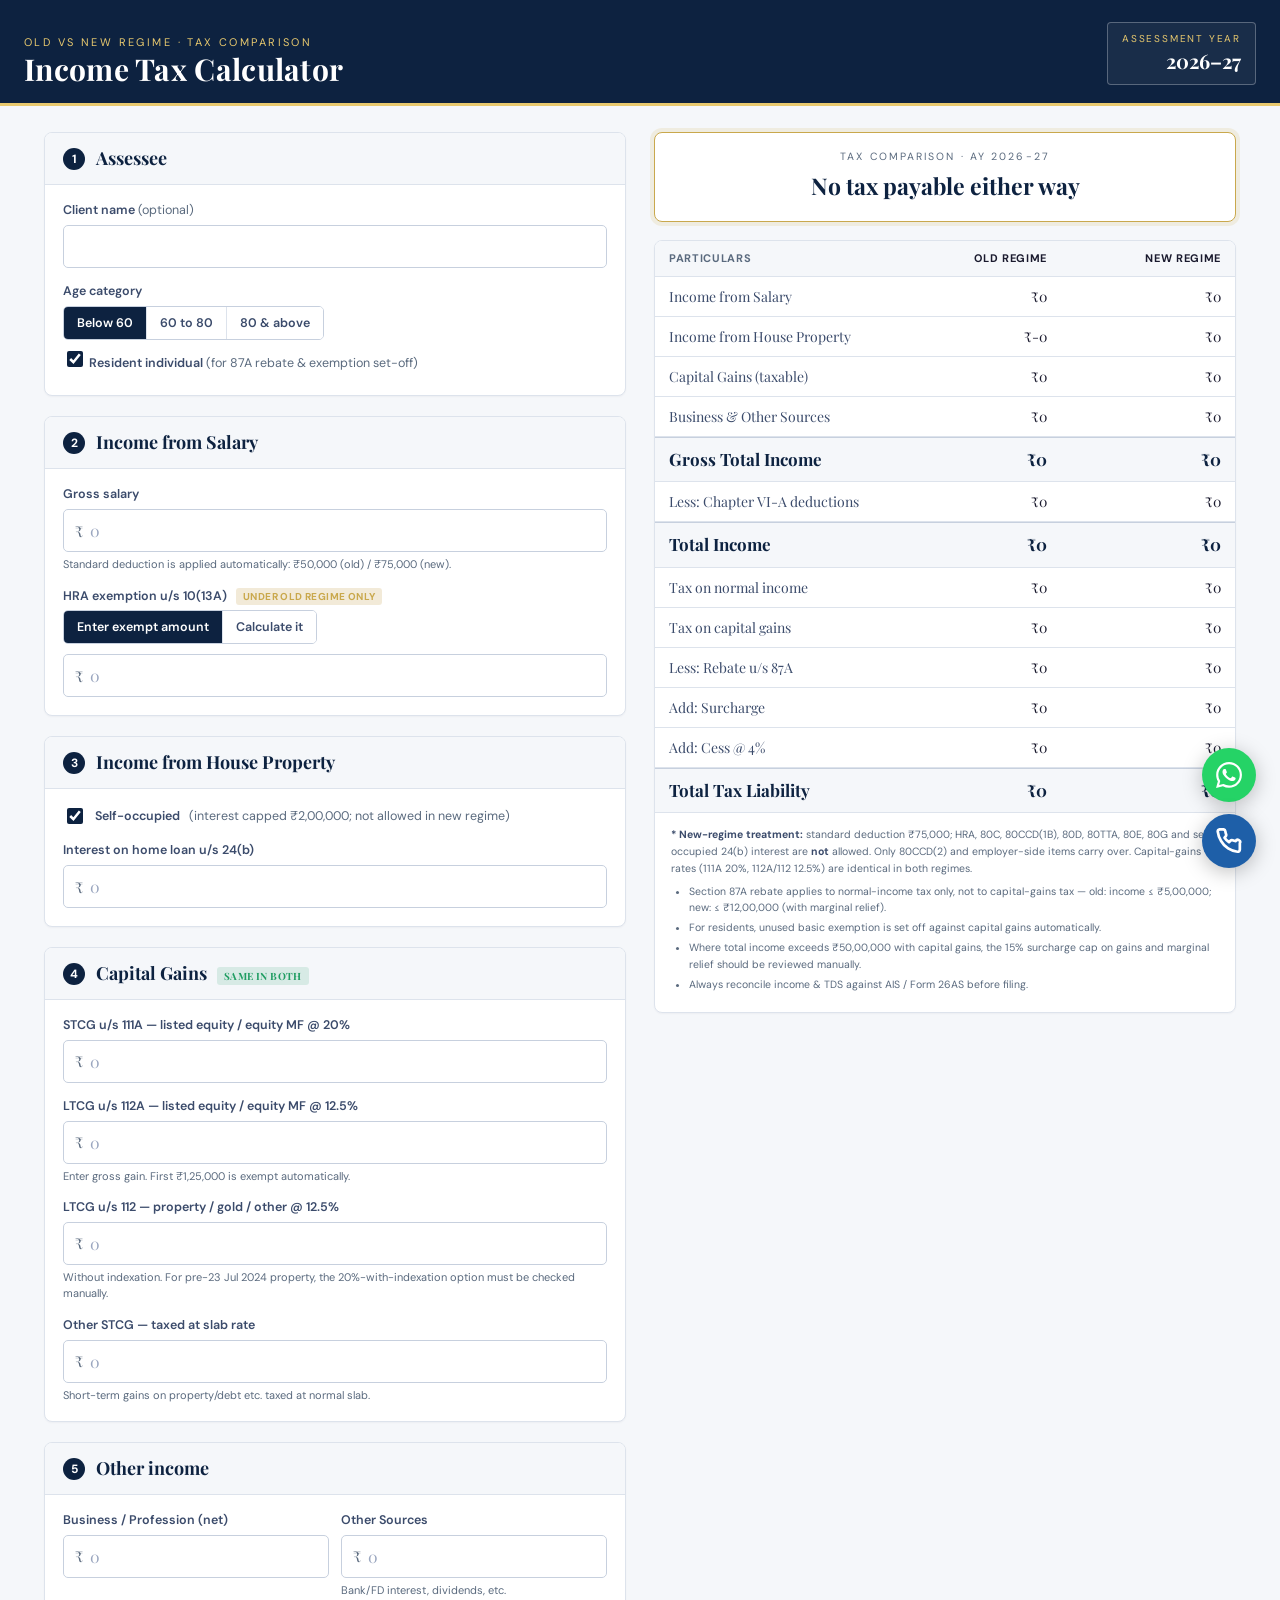
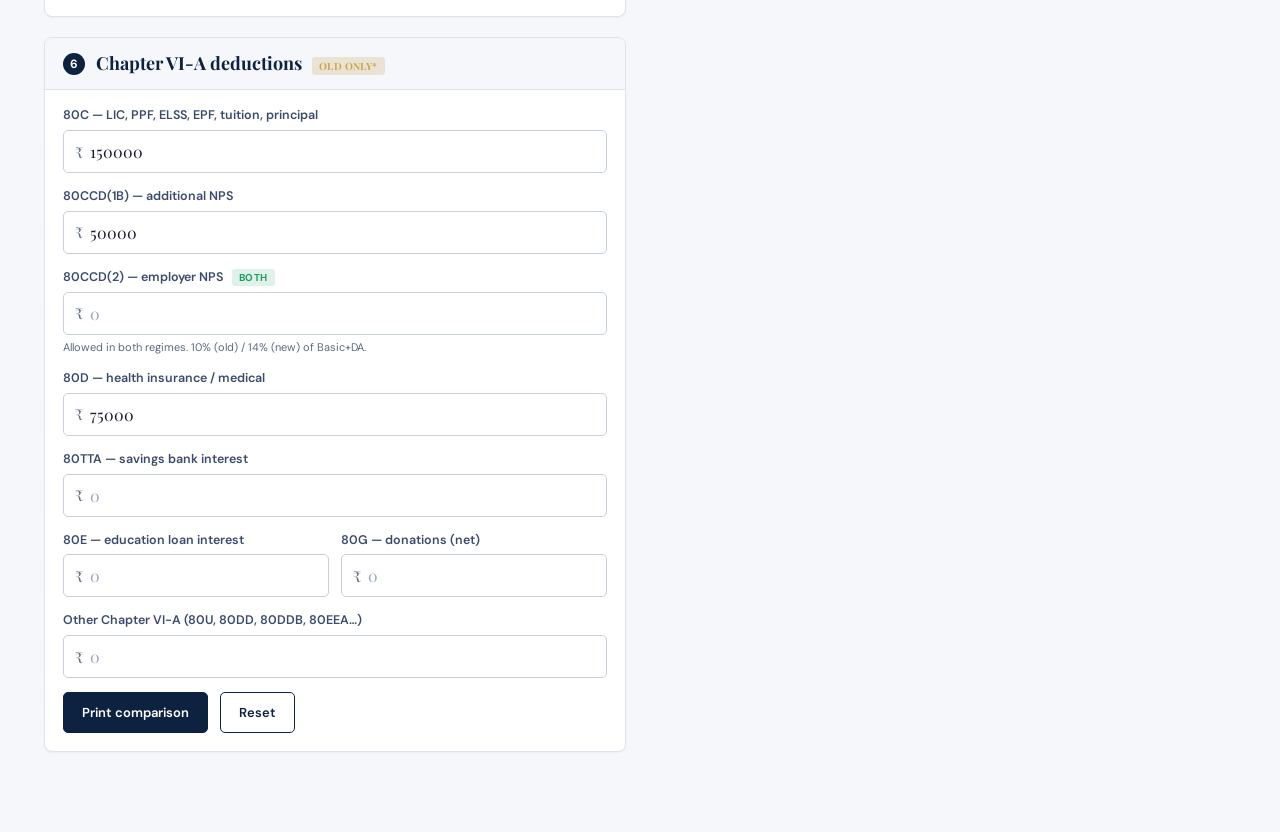
<file: tax-regime-comparison-2026-27.html>
<!DOCTYPE html>
<html lang="en">
<head>
<meta charset="UTF-8">
<meta name="viewport" content="width=device-width, initial-scale=1.0">
<title>Old vs New Regime — Tax Comparison · AY 2026-27</title>
<link href="https://fonts.googleapis.com/css2?family=Playfair+Display:wght@400;600;700;900&family=DM+Sans:wght@300;400;500;600&display=swap" rel="stylesheet">
<style>
  :root{
    --navy:#0d2240;            /* masthead + dark structure — matches main site navy */
    --navy-mid:#1a3a6b;
    --blue:#1e5fa8;
    --bg:#f5f7fa;              /* light page background — matches main site off-white */
    --surface:#ffffff;         /* white cards */
    --surface-2:#f5f7fa;
    --border:#dde3ec;
    --border-strong:#c7d0de;
    --text:#1a1a2e;            /* matches main site text */
    --text-soft:#3b4b6b;
    --muted:#5a6a7e;           /* matches main site text-light */
    --input-bg:#ffffff;
    --accent:#c9a84c;          /* matches main site gold */
    --accent-bright:#e8c96e;   /* matches main site gold-light */
    --accent-soft:rgba(201,168,76,.14);
    --good:#1f9d62;            /* savings green */
    --neg:#b23a48;             /* loss red */
    --serif:'Playfair Display', Georgia, serif;
    --ui:'DM Sans', system-ui, -apple-system, "Segoe UI", Roboto, sans-serif;
  }
  *{box-sizing:border-box;}
  html{-webkit-text-size-adjust:100%;}
  body{margin:0;background:var(--bg);color:var(--text);font-family:var(--ui);line-height:1.5;-webkit-font-smoothing:antialiased;}

  /* Header (navy, unchanged) */
  .masthead{background:var(--navy);border-bottom:3px solid var(--accent-bright);padding:22px 24px 18px;}
  .masthead-inner{max-width:1240px;margin:0 auto;display:flex;justify-content:space-between;align-items:flex-end;gap:16px;flex-wrap:wrap;}
  .brand{display:flex;flex-direction:column;gap:3px;}
  .brand .eyebrow{font-size:11px;letter-spacing:.22em;text-transform:uppercase;color:var(--accent-bright);}
  .brand h1{font-family:var(--serif);font-weight:700;font-size:30px;margin:0;letter-spacing:.01em;line-height:1.05;color:#fff;}
  .ay-badge{font-family:var(--serif);text-align:right;border:1px solid rgba(255,255,255,.28);border-radius:4px;padding:8px 14px;background:rgba(255,255,255,.05);}
  .ay-badge .small{font-family:var(--ui);font-size:10px;letter-spacing:.18em;text-transform:uppercase;color:var(--accent-bright);display:block;}
  .ay-badge .big{font-size:20px;font-weight:700;color:#fff;}

  .wrap{max-width:1240px;margin:0 auto;padding:26px 24px 60px;display:grid;grid-template-columns:1fr 1fr;gap:28px;align-items:start;}
  @media (max-width:980px){ .wrap{grid-template-columns:1fr;padding:20px 16px 48px;} }

  /* Cards (white) */
  .card{background:var(--surface);border:1px solid var(--border);border-radius:8px;margin-bottom:20px;overflow:hidden;box-shadow:0 1px 2px rgba(22,35,61,.04);}
  .card-head{display:flex;align-items:center;gap:11px;padding:12px 18px;border-bottom:1px solid var(--border);background:var(--surface-2);}
  .card-head .num{font-weight:700;color:#fff;background:var(--navy);font-size:12px;width:22px;height:22px;border-radius:50%;display:flex;align-items:center;justify-content:center;}
  .card-head h2{font-family:var(--serif);font-size:18px;margin:0;font-weight:700;color:var(--navy);}
  .card-body{padding:16px 18px 18px;}

  .field{margin-bottom:14px;}
  .field:last-child{margin-bottom:0;}
  .field > label{display:block;font-size:12.5px;font-weight:600;color:var(--text-soft);margin-bottom:5px;}
  .field .hint{font-size:11px;color:var(--muted);font-weight:400;margin-top:4px;}
  .field .cap-note{font-size:11px;color:var(--accent);font-weight:600;margin-top:4px;display:none;}
  .input-money{position:relative;}
  .input-money::before{content:"\20B9";position:absolute;left:12px;top:50%;transform:translateY(-50%);color:var(--muted);font-family:var(--serif);font-size:15px;}
  input[type=number],input[type=text]{width:100%;font-family:var(--serif);font-size:16px;color:var(--text);padding:10px 12px 10px 26px;border:1px solid var(--border-strong);border-radius:5px;background:var(--input-bg);transition:border-color .15s,box-shadow .15s;}
  input[type=text]{padding-left:12px;}
  input::placeholder{color:#9aa6bf;}
  input:focus{outline:none;border-color:var(--accent);box-shadow:0 0 0 3px var(--accent-soft);}
  input[type=number]::-webkit-outer-spin-button,input[type=number]::-webkit-inner-spin-button{-webkit-appearance:none;margin:0;}
  input[type=number]{-moz-appearance:textfield;}
  .row2{display:grid;grid-template-columns:1fr 1fr;gap:12px;}
  @media (max-width:480px){ .row2{grid-template-columns:1fr;} }

  .seg{display:inline-flex;border:1px solid var(--border-strong);border-radius:5px;overflow:hidden;background:#fff;flex-wrap:wrap;}
  .seg button{font-family:var(--ui);font-size:12.5px;font-weight:600;border:none;background:#fff;color:var(--text-soft);padding:8px 13px;cursor:pointer;border-right:1px solid var(--border);transition:background .15s,color .15s;}
  .seg button:last-child{border-right:none;}
  .seg button.active{background:var(--navy);color:#fff;}
  .seg button:focus-visible{outline:2px solid var(--accent);outline-offset:-2px;}

  .toggle-line{display:flex;align-items:center;gap:9px;font-size:12.5px;color:var(--text-soft);font-weight:600;margin-top:8px;cursor:pointer;user-select:none;}
  .toggle-line input{width:16px;height:16px;accent-color:var(--navy);cursor:pointer;}

  .sub-deduct{margin-top:12px;padding:14px;background:var(--surface-2);border:1px dashed var(--border-strong);border-radius:6px;}
  .hra-result{font-family:var(--serif);font-size:14px;color:var(--text-soft);margin-top:10px;padding-top:10px;border-top:1px solid var(--border);}
  .hra-result b{color:var(--accent);font-size:16px;}
  .hidden{display:none !important;}

  .regime-tag{font-size:10px;font-weight:700;letter-spacing:.04em;text-transform:uppercase;padding:2px 7px;border-radius:3px;margin-left:6px;}
  .tag-both{background:rgba(31,157,98,.14);color:var(--good);}
  .tag-old{background:rgba(176,125,18,.16);color:var(--accent);}

  .btns{display:flex;gap:12px;}
  .btn{font-family:var(--ui);font-size:13px;font-weight:600;padding:11px 18px;border-radius:5px;cursor:pointer;border:1px solid var(--navy);transition:transform .1s,background .15s;}
  .btn:active{transform:translateY(1px);}
  .btn-print{background:var(--navy);color:#fff;}
  .btn-reset{background:#fff;color:var(--navy);}
  .btn:focus-visible{outline:2px solid var(--accent);outline-offset:2px;}

  /* Comparison panel (white) */
  .result{position:sticky;top:18px;}
  .verdict{background:var(--surface);border:1px solid var(--accent);border-radius:8px;padding:16px 20px;margin-bottom:18px;text-align:center;box-shadow:0 0 0 4px var(--accent-soft);}
  .verdict .eyebrow{font-size:10.5px;letter-spacing:.2em;text-transform:uppercase;color:var(--muted);}
  .verdict .headline{font-family:var(--serif);font-size:23px;font-weight:700;margin:4px 0 2px;color:var(--navy);}
  .verdict .save{font-size:14px;color:var(--good);font-weight:700;}
  .verdict .save .amt{font-family:var(--serif);font-size:18px;}

  .cmp{background:var(--surface);border:1px solid var(--border);border-radius:8px;overflow:hidden;box-shadow:0 1px 2px rgba(22,35,61,.04);}
  .cmp-table{width:100%;border-collapse:collapse;font-family:var(--serif);}
  .cmp-table th,.cmp-table td{padding:9px 14px;font-size:14px;text-align:right;border-bottom:1px solid var(--border);font-variant-numeric:tabular-nums;}
  .cmp-table th{font-family:var(--ui);font-size:11px;letter-spacing:.06em;text-transform:uppercase;color:var(--muted);font-weight:700;background:var(--surface-2);}
  .cmp-table thead th:first-child{text-align:left;}
  .cmp-table td.lbl{text-align:left;color:var(--text-soft);}
  .cmp-table td.lbl.indent{padding-left:24px;color:var(--muted);font-size:13px;}
  .cmp-table .col-old,.cmp-table .col-new{color:var(--text);width:30%;}
  .cmp-table td.cheaper{background:var(--accent-soft);}
  .cmp-table .row-rule td{padding:0;border-bottom:1.5px solid var(--border-strong);}
  .cmp-table .row-total td{font-weight:700;font-size:17px;color:var(--navy);background:var(--surface-2);}
  .cmp-table .row-total td.lbl{color:var(--navy);}
  .cmp-table .neg{color:var(--neg);}
  .badge-lower{display:inline-block;font-family:var(--ui);font-size:9px;font-weight:700;letter-spacing:.05em;text-transform:uppercase;color:#fff;background:var(--accent);padding:1px 6px;border-radius:3px;margin-left:6px;vertical-align:middle;}

  .relief-note{font-family:var(--ui);font-size:11px;color:var(--accent);padding:10px 16px 0;font-weight:600;}
  .footnote{font-family:var(--ui);font-size:10.5px;color:var(--muted);padding:14px 16px 16px;line-height:1.6;}
  .footnote b{color:var(--text-soft);}
  .footnote ul{margin:6px 0 0;padding-left:18px;}
  .footnote li{margin-bottom:3px;}

  @media print{
    body{background:#fff;color:#000;}
    .masthead{background:#fff;border-bottom:2px solid #000;}
    .brand h1,.ay-badge .big,.brand .eyebrow,.ay-badge .small{color:#000;}
    .ay-badge{border-color:#000;}
    .wrap{display:block;padding:0;max-width:100%;}
    .col-form{display:none;}
    .result{position:static;}
    .verdict{border-color:#000;box-shadow:none;}
    .verdict .headline,.verdict .eyebrow,.verdict .save{color:#000;}
    .cmp{border-color:#000;}
    .cmp-table th,.cmp-table td{color:#000;border-color:#999;}
    .cmp-table td.cheaper{background:#eee;}
    .badge-lower{background:#000;color:#fff;}
    .footnote,.footnote b{color:#333;}
    .float-btns{display:none !important;}
  }

  /* ── FLOATING WHATSAPP / CALL BUTTONS (matches main site) ── */
  .float-btns {
    position: fixed; bottom: 32px; right: 24px;
    display: flex; flex-direction: column; gap: 12px; z-index: 999;
  }
  .float-btn {
    width: 54px; height: 54px; border-radius: 50%;
    display: flex; align-items: center; justify-content: center;
    text-decoration: none; box-shadow: 0 4px 20px rgba(0,0,0,0.25);
    transition: all 0.3s cubic-bezier(0.34,1.56,0.64,1);
    position: relative; overflow: visible;
  }
  .float-btn:hover { transform: scale(1.15) translateY(-3px); box-shadow: 0 8px 30px rgba(0,0,0,0.3); }
  .float-btn-wa { background: #25D366; }
  .float-btn-call { background: var(--blue); }
  .float-btn svg { width: 26px; height: 26px; }
  .float-btn .tooltip {
    position: absolute; right: 64px; top: 50%;
    transform: translateY(-50%) translateX(8px);
    background: var(--navy); color: white;
    font-family: var(--ui);
    font-size: 13px; font-weight: 500; white-space: nowrap;
    padding: 6px 14px; border-radius: 8px;
    opacity: 0; pointer-events: none;
    transition: opacity 0.2s, transform 0.2s;
  }
  .float-btn:hover .tooltip {
    opacity: 1; transform: translateY(-50%) translateX(0);
  }
  .float-btn .tooltip::after {
    content: '';
    position: absolute; left: 100%; top: 50%;
    transform: translateY(-50%);
    border: 6px solid transparent;
    border-left-color: var(--navy);
  }
  .float-btn-wa::before {
    content: '';
    position: absolute; inset: -6px;
    border-radius: 50%; border: 2px solid #25D366;
    animation: waRing 2s ease-out infinite;
    opacity: 0;
  }
  @keyframes waRing {
    0% { transform: scale(0.9); opacity: 0.8; }
    100% { transform: scale(1.5); opacity: 0; }
  }
  @media (max-width: 600px) {
    .float-btns { bottom: 20px; right: 16px; gap: 10px; }
    .float-btn { width: 48px; height: 48px; }
    .float-btn .tooltip { display: none; }
  }
</style>
</head>
<body>

  <header class="masthead">
    <div class="masthead-inner">
      <div class="brand">
        <span class="eyebrow">Old vs New Regime · Tax Comparison</span>
        <h1>Income Tax Calculator</h1>
      </div>
      <div class="ay-badge"><span class="small">Assessment Year</span><span class="big">2026&ndash;27</span></div>
    </div>
  </header>

  <div class="wrap">

    <!-- ============ FORM ============ -->
    <div class="col-form">

      <section class="card">
        <div class="card-head"><span class="num">1</span><h2>Assessee</h2></div>
        <div class="card-body">
          <div class="field"><label for="clientName">Client name <span style="font-weight:400;color:var(--muted)">(optional)</span></label><input type="text" id="clientName" placeholder=""></div>
          <div class="field">
            <label>Age category</label>
            <div class="seg" id="ageSeg">
              <button data-age="below60" class="active">Below 60</button>
              <button data-age="senior">60 to 80</button>
              <button data-age="super">80 &amp; above</button>
            </div>
            <label class="toggle-line"><input type="checkbox" id="resident" checked> Resident individual <span style="font-weight:400;color:var(--muted)">(for 87A rebate &amp; exemption set-off)</span></label>
          </div>
        </div>
      </section>

      <section class="card">
        <div class="card-head"><span class="num">2</span><h2>Income from Salary</h2></div>
        <div class="card-body">
          <div class="field"><label for="grossSalary">Gross salary</label><div class="input-money"><input type="number" id="grossSalary" placeholder="0" inputmode="numeric"></div>
            <div class="hint">Standard deduction is applied automatically: ₹50,000 (old) / ₹75,000 (new).</div>
          </div>
          <div class="field">
            <label>HRA exemption u/s 10(13A) <span class="regime-tag tag-old">Under old regime only</span></label>
            <div class="seg" id="hraSeg">
              <button data-hra="amount" class="active">Enter exempt amount</button>
              <button data-hra="calc">Calculate it</button>
            </div>
            <div id="hraAmountWrap" style="margin-top:10px;"><div class="input-money"><input type="number" id="hraAmount" placeholder="0" inputmode="numeric"></div></div>
            <div class="sub-deduct hidden" id="hraCalcWrap">
              <div class="row2">
                <div class="field"><label for="hraBasic">Basic + DA (annual)</label><div class="input-money"><input type="number" id="hraBasic" placeholder="0" inputmode="numeric"></div></div>
                <div class="field"><label for="hraRecd">HRA received (annual)</label><div class="input-money"><input type="number" id="hraRecd" placeholder="0" inputmode="numeric"></div></div>
              </div>
              <div class="field"><label for="hraRent">Rent paid (annual)</label><div class="input-money"><input type="number" id="hraRent" placeholder="0" inputmode="numeric"></div></div>
              <label class="toggle-line"><input type="checkbox" id="hraMetro"> Metro city <span style="font-weight:400;color:var(--muted)">(50%, else 40%)</span></label>
              <div class="hra-result">Exempt HRA = <b id="hraExemptOut">₹0</b></div>
            </div>
          </div>
        </div>
      </section>

      <section class="card">
        <div class="card-head"><span class="num">3</span><h2>Income from House Property</h2></div>
        <div class="card-body">
          <label class="toggle-line" style="margin-top:0;"><input type="checkbox" id="selfOccupied" checked> Self-occupied <span style="font-weight:400;color:var(--muted)">(interest capped ₹2,00,000; not allowed in new regime)</span></label>
          <div id="letOutWrap" class="sub-deduct hidden">
            <div class="row2">
              <div class="field"><label for="rent">Annual rent received</label><div class="input-money"><input type="number" id="rent" placeholder="0" inputmode="numeric"></div></div>
              <div class="field"><label for="munTax">Municipal taxes paid</label><div class="input-money"><input type="number" id="munTax" placeholder="0" inputmode="numeric"></div></div>
            </div>
            <div class="hint">30% standard deduction u/s 24(a) applied automatically. In new regime, let-out loss is not set off against other heads.</div>
          </div>
          <div class="field" style="margin-top:14px;"><label for="loan24">Interest on home loan u/s 24(b)</label><div class="input-money"><input type="number" id="loan24" placeholder="0" inputmode="numeric"></div><div class="cap-note" id="loan24Cap"></div></div>
        </div>
      </section>

      <section class="card">
        <div class="card-head"><span class="num">4</span><h2>Capital Gains <span class="regime-tag tag-both">Same in both</span></h2></div>
        <div class="card-body">
          <div class="field"><label for="stcg111A">STCG u/s 111A — listed equity / equity MF @ 20%</label><div class="input-money"><input type="number" id="stcg111A" placeholder="0" inputmode="numeric"></div></div>
          <div class="field"><label for="ltcg112A">LTCG u/s 112A — listed equity / equity MF @ 12.5%</label><div class="input-money"><input type="number" id="ltcg112A" placeholder="0" inputmode="numeric"></div><div class="hint">Enter gross gain. First ₹1,25,000 is exempt automatically.</div></div>
          <div class="field"><label for="ltcg112">LTCG u/s 112 — property / gold / other @ 12.5%</label><div class="input-money"><input type="number" id="ltcg112" placeholder="0" inputmode="numeric"></div><div class="hint">Without indexation. For pre-23 Jul 2024 property, the 20%-with-indexation option must be checked manually.</div></div>
          <div class="field"><label for="stcgSlab">Other STCG — taxed at slab rate</label><div class="input-money"><input type="number" id="stcgSlab" placeholder="0" inputmode="numeric"></div><div class="hint">Short-term gains on property/debt etc. taxed at normal slab.</div></div>
        </div>
      </section>

      <section class="card">
        <div class="card-head"><span class="num">5</span><h2>Other income</h2></div>
        <div class="card-body">
          <div class="row2">
            <div class="field"><label for="bizIncome">Business / Profession (net)</label><div class="input-money"><input type="number" id="bizIncome" placeholder="0" inputmode="numeric"></div></div>
            <div class="field"><label for="otherInc">Other Sources</label><div class="input-money"><input type="number" id="otherInc" placeholder="0" inputmode="numeric"></div><div class="hint">Bank/FD interest, dividends, etc.</div></div>
          </div>
        </div>
      </section>

      <section class="card">
        <div class="card-head"><span class="num">6</span><h2>Chapter VI-A deductions <span class="regime-tag tag-old">Old only*</span></h2></div>
        <div class="card-body">
          <div class="field"><label for="d80c">80C — LIC, PPF, ELSS, EPF, tuition, principal</label><div class="input-money"><input type="number" id="d80c" value="150000" inputmode="numeric"></div><div class="cap-note" id="d80cCap"></div></div>
          <div class="field"><label for="d80ccd1b">80CCD(1B) — additional NPS</label><div class="input-money"><input type="number" id="d80ccd1b" value="50000" inputmode="numeric"></div><div class="cap-note" id="d80ccd1bCap"></div></div>
          <div class="field"><label for="d80ccd2">80CCD(2) — employer NPS <span class="regime-tag tag-both">Both</span></label><div class="input-money"><input type="number" id="d80ccd2" placeholder="0" inputmode="numeric"></div><div class="hint">Allowed in both regimes. 10% (old) / 14% (new) of Basic+DA.</div></div>
          <div class="field"><label for="d80d">80D — health insurance / medical</label><div class="input-money"><input type="number" id="d80d" value="75000" inputmode="numeric"></div><div class="cap-note" id="d80dCap"></div></div>
          <div class="field"><label for="d80tta" id="ttaLabel">80TTA — savings bank interest</label><div class="input-money"><input type="number" id="d80tta" placeholder="0" inputmode="numeric"></div><div class="cap-note" id="d80ttaCap"></div></div>
          <div class="row2">
            <div class="field"><label for="d80e">80E — education loan interest</label><div class="input-money"><input type="number" id="d80e" placeholder="0" inputmode="numeric"></div></div>
            <div class="field"><label for="d80g">80G — donations (net)</label><div class="input-money"><input type="number" id="d80g" placeholder="0" inputmode="numeric"></div></div>
          </div>
          <div class="field"><label for="d80other">Other Chapter VI-A (80U, 80DD, 80DDB, 80EEA…)</label><div class="input-money"><input type="number" id="d80other" placeholder="0" inputmode="numeric"></div></div>
          <div class="btns" style="margin-top:6px;">
            <button class="btn btn-print" onclick="window.print()">Print comparison</button>
            <button class="btn btn-reset" id="resetBtn">Reset</button>
          </div>
        </div>
      </section>

    </div>

    <!-- ============ RESULT ============ -->
    <div class="col-result">
      <div class="result">
        <div class="verdict" id="verdict">
          <div class="eyebrow" id="vName">Tax Comparison · AY 2026-27</div>
          <div class="headline" id="vHead">Enter income to compare</div>
          <div class="save" id="vSave"></div>
        </div>

        <div class="cmp">
          <table class="cmp-table">
            <thead>
              <tr>
                <th>Particulars</th>
                <th class="col-old" id="thOld">Old Regime</th>
                <th class="col-new" id="thNew">New Regime</th>
              </tr>
            </thead>
            <tbody id="cmpBody"></tbody>
          </table>
          <div class="relief-note" id="reliefNote" style="display:none;"></div>
          <div class="footnote">
            <b>* New-regime treatment:</b> standard deduction ₹75,000; HRA, 80C, 80CCD(1B), 80D, 80TTA, 80E, 80G and self-occupied 24(b) interest are <b>not</b> allowed. Only 80CCD(2) and employer-side items carry over. Capital-gains rates (111A 20%, 112A/112 12.5%) are identical in both regimes.
            <ul>
              <li>Section 87A rebate applies to normal-income tax only, not to capital-gains tax — old: income ≤ ₹5,00,000; new: ≤ ₹12,00,000 (with marginal relief).</li>
              <li>For residents, unused basic exemption is set off against capital gains automatically.</li>
              <li>Where total income exceeds ₹50,00,000 with capital gains, the 15% surcharge cap on gains and marginal relief should be reviewed manually.</li>
              <li>Always reconcile income &amp; TDS against AIS / Form 26AS before filing.</li>
            </ul>
          </div>
        </div>
      </div>
    </div>

  </div>

<script>
(function(){
  "use strict";
  var age="below60", hraMode="amount";
  function num(id){var v=parseFloat(document.getElementById(id).value);return isNaN(v)||v<0?0:v;}
  function fmt(n){return "₹"+Math.round(n).toLocaleString("en-IN");}
  function fmtSigned(n){n=Math.round(n);return n<0?"("+"₹"+Math.abs(n).toLocaleString("en-IN")+")":"₹"+n.toLocaleString("en-IN");}
  function round10(n){return Math.round(n/10)*10;}

  function slabTax(ti,regime,ag){
    var b;
    if(regime==='new') b=[[400000,0],[800000,0.05],[1200000,0.10],[1600000,0.15],[2000000,0.20],[2400000,0.25],[Infinity,0.30]];
    else if(ag==='senior') b=[[300000,0],[500000,0.05],[1000000,0.20],[Infinity,0.30]];
    else if(ag==='super')  b=[[500000,0],[1000000,0.20],[Infinity,0.30]];
    else                   b=[[250000,0],[500000,0.05],[1000000,0.20],[Infinity,0.30]];
    var tax=0,lower=0;
    for(var i=0;i<b.length;i++){var u=b[i][0],r=b[i][1];if(ti>lower)tax+=(Math.min(ti,u)-lower)*r;lower=u;if(ti<=u)break;}
    return tax;
  }
  function basicExemption(regime,ag){ if(regime==='new')return 400000; if(ag==='senior')return 300000; if(ag==='super')return 500000; return 250000; }

  function surcharge(ti,taxNormal,taxSpecial,regime,ag){
    var rate=0,threshold=0,prevRate=0;
    if(regime==='new'){
      if(ti>20000000){rate=0.25;threshold=20000000;prevRate=0.15;}
      else if(ti>10000000){rate=0.15;threshold=10000000;prevRate=0.10;}
      else if(ti>5000000){rate=0.10;threshold=5000000;prevRate=0;}
      else return {s:0,relief:0};
    } else {
      if(ti>50000000){rate=0.37;threshold=50000000;prevRate=0.25;}
      else if(ti>20000000){rate=0.25;threshold=20000000;prevRate=0.15;}
      else if(ti>10000000){rate=0.15;threshold=10000000;prevRate=0.10;}
      else if(ti>5000000){rate=0.10;threshold=5000000;prevRate=0;}
      else return {s:0,relief:0};
    }
    var rSp=Math.min(rate,0.15);
    var sur=taxNormal*rate+taxSpecial*rSp;
    var base=taxNormal+taxSpecial;
    var taxAtT=slabTax(threshold,regime,ag), surAtT=taxAtT*prevRate;
    var A=base+sur,B=taxAtT+surAtT,allowed=ti-threshold,relief=0;
    if((A-B)>allowed){relief=(A-B)-allowed;sur-=relief;if(sur<0)sur=0;}
    return {s:sur,relief:relief};
  }

  function hraExempt(){
    if(hraMode==="amount")return num("hraAmount");
    var basic=num("hraBasic"),recd=num("hraRecd"),rent=num("hraRent");
    var metro=document.getElementById("hraMetro").checked;
    var t2=rent-0.10*basic; if(t2<0)t2=0;
    var ex=Math.min(recd,t2,(metro?0.50:0.40)*basic); if(ex<0)ex=0;
    document.getElementById("hraExemptOut").textContent=fmt(ex);
    return ex;
  }
  function applyCap(id,cap,noteId){
    var raw=num(id),used=Math.min(raw,cap),note=document.getElementById(noteId);
    if(note){if(raw>cap){note.style.display="block";note.textContent="Capped at "+fmt(cap)+" (entered "+fmt(raw)+").";}else note.style.display="none";}
    return used;
  }

  function compute(regime,I){
    var stdDed=regime==='new'?75000:50000;
    var hra=regime==='new'?0:I.hra;
    var netSal=I.grossSalary>0?Math.max(0,I.grossSalary-hra-stdDed):0;

    var hp=0;
    if(I.selfOcc){ hp=regime==='new'?0:-Math.min(I.loan24,200000); }
    else { var nav=Math.max(0,I.rent-I.munTax),s24a=0.30*nav; hp=nav-s24a-I.loan24;
      if(regime==='new'){if(hp<0)hp=0;}else{if(hp<-200000)hp=-200000;} }

    var normalIncome=Math.max(0, netSal+hp+I.stcgSlab+I.business+I.other);

    var via;
    if(regime==='new'){ via=I.d80ccd2; }
    else { var ttaCap=(I.age==='below60')?10000:50000;
      via=Math.min(I.d80c,150000)+Math.min(I.d80ccd1b,50000)+I.d80ccd2+Math.min(I.d80d,100000)+Math.min(I.d80tta,ttaCap)+I.d80e+I.d80g+I.d80other; }
    via=Math.min(via,normalIncome);
    var normalAfterVIA=normalIncome-via;

    var sp111=I.stcg111A, sp112A=Math.max(0,I.ltcg112A-125000), sp112=I.ltcg112;
    var taxableCG=sp111+sp112A+sp112;

    var t111=sp111,t112A=sp112A,t112=sp112;
    if(I.resident){
      var rem=Math.max(0,basicExemption(regime,I.age)-normalAfterVIA);
      var u=Math.min(t111,rem);t111-=u;rem-=u;
      u=Math.min(t112A,rem);t112A-=u;rem-=u;
      u=Math.min(t112,rem);t112-=u;rem-=u;
    }
    var taxNormalGross=slabTax(normalAfterVIA,regime,I.age);
    var taxSpecial=t111*0.20+t112A*0.125+t112*0.125;

    var displayGTI=normalIncome+taxableCG;
    var ti=round10(normalAfterVIA+taxableCG);

    var rebate=0,mrRebate=0;
    var thr=regime==='new'?1200000:500000, maxReb=regime==='new'?60000:12500;
    if(I.resident && ti<=thr){ rebate=Math.min(taxNormalGross,maxReb); }
    else if(regime==='new' && I.resident && ti>1200000){ mrRebate=Math.max(0,taxNormalGross-(ti-1200000)); }
    var taxNormalNet=taxNormalGross-rebate-mrRebate;

    var sur=surcharge(ti,taxNormalNet,taxSpecial,regime,I.age);
    var taxBeforeCess=taxNormalNet+taxSpecial+sur.s;
    var cess=0.04*taxBeforeCess;
    var total=round10(taxBeforeCess+cess);

    return {netSal:netSal,hp:hp,taxableCG:taxableCG,otherHeads:I.business+I.other+I.stcgSlab,
      gti:displayGTI,via:via,ti:ti,taxNormalGross:taxNormalGross,taxSpecial:taxSpecial,
      rebate:rebate+mrRebate,surcharge:sur.s,sRelief:sur.relief,cess:cess,total:total};
  }

  function gather(){
    return {age:age,resident:document.getElementById("resident").checked,
      grossSalary:num("grossSalary"),hra:hraExempt(),
      selfOcc:document.getElementById("selfOccupied").checked,rent:num("rent"),munTax:num("munTax"),loan24:num("loan24"),
      stcg111A:num("stcg111A"),ltcg112A:num("ltcg112A"),ltcg112:num("ltcg112"),stcgSlab:num("stcgSlab"),
      business:num("bizIncome"),other:num("otherInc"),
      d80c:applyCap("d80c",150000,"d80cCap"),d80ccd1b:applyCap("d80ccd1b",50000,"d80ccd1bCap"),
      d80ccd2:num("d80ccd2"),d80d:applyCap("d80d",100000,"d80dCap"),
      d80tta:applyCap("d80tta",(age==='below60'?10000:50000),"d80ttaCap"),
      d80e:num("d80e"),d80g:num("d80g"),d80other:num("d80other")};
  }

  function cell(v,signed){ return signed?fmtSigned(v):fmt(v); }

  function render(){
    var I=gather();
    var O=compute('old',I), N=compute('new',I);

    var rows=[
      {l:"Income from Salary", o:O.netSal, n:N.netSal},
      {l:"Income from House Property", o:O.hp, n:N.hp, signed:true},
      {l:"Capital Gains (taxable)", o:O.taxableCG, n:N.taxableCG},
      {l:"Business &amp; Other Sources", o:O.otherHeads, n:N.otherHeads},
      {rule:true},
      {l:"Gross Total Income", o:O.gti, n:N.gti, bold:true},
      {l:"Less: Chapter VI-A deductions", o:O.via, n:N.via},
      {rule:true},
      {l:"Total Income", o:O.ti, n:N.ti, bold:true},
      {l:"Tax on normal income", o:O.taxNormalGross, n:N.taxNormalGross},
      {l:"Tax on capital gains", o:O.taxSpecial, n:N.taxSpecial},
      {l:"Less: Rebate u/s 87A", o:O.rebate, n:N.rebate},
      {l:"Add: Surcharge", o:O.surcharge, n:N.surcharge},
      {l:"Add: Cess @ 4%", o:O.cess, n:N.cess}
    ];

    var cheaper = O.total<N.total ? 'old' : (N.total<O.total ? 'new' : 'eq');

    var html="";
    rows.forEach(function(r){
      if(r.rule){ html+='<tr class="row-rule"><td></td><td></td><td></td></tr>'; return; }
      var cls=r.bold?'row-total':'';
      html+='<tr class="'+cls+'">'
          +'<td class="lbl">'+r.l+'</td>'
          +'<td class="col-old">'+cell(r.o,r.signed)+'</td>'
          +'<td class="col-new">'+cell(r.n,r.signed)+'</td>'
          +'</tr>';
    });
    // total tax liability row
    html+='<tr class="row-rule"><td></td><td></td><td></td></tr>';
    html+='<tr class="row-total">'
        +'<td class="lbl">Total Tax Liability</td>'
        +'<td class="'+(cheaper==='old'?'cheaper':'')+'">'+fmt(O.total)+(cheaper==='old'?'<span class="badge-lower">Lower</span>':'')+'</td>'
        +'<td class="'+(cheaper==='new'?'cheaper':'')+'">'+fmt(N.total)+(cheaper==='new'?'<span class="badge-lower">Lower</span>':'')+'</td>'
        +'</tr>';
    document.getElementById("cmpBody").innerHTML=html;

    // verdict
    var nm=document.getElementById("clientName").value.trim();
    document.getElementById("vName").textContent = nm?nm+" · AY 2026-27":"Tax Comparison · AY 2026-27";
    var head=document.getElementById("vHead"), save=document.getElementById("vSave");
    if(O.total===0 && N.total===0){ head.textContent="No tax payable either way"; save.textContent=""; }
    else if(cheaper==='eq'){ head.textContent="Both regimes are equal"; save.textContent=""; }
    else {
      var winner = cheaper==='old'?"Old Regime":"New Regime";
      var diff = Math.abs(O.total-N.total);
      head.textContent = winner+" is cheaper";
      save.innerHTML = 'Saves <span class="amt">'+fmt(diff)+'</span> vs the other regime';
    }

    // surcharge relief note
    var rn=document.getElementById("reliefNote");
    var notes=[];
    if(O.sRelief>0) notes.push("Old: marginal relief "+fmt(O.sRelief));
    if(N.sRelief>0) notes.push("New: marginal relief "+fmt(N.sRelief));
    if(notes.length){ rn.style.display="block"; rn.textContent="Surcharge marginal relief — "+notes.join(" · "); }
    else rn.style.display="none";
  }

  function updateTtaLabel(){ document.getElementById("ttaLabel").textContent=(age==='below60')?"80TTA — savings bank interest":"80TTB — interest on deposits (senior)"; }

  document.querySelectorAll("#ageSeg button").forEach(function(b){
    b.addEventListener("click",function(){document.querySelectorAll("#ageSeg button").forEach(function(x){x.classList.remove("active");});b.classList.add("active");age=b.getAttribute("data-age");updateTtaLabel();render();});
  });
  document.querySelectorAll("#hraSeg button").forEach(function(b){
    b.addEventListener("click",function(){document.querySelectorAll("#hraSeg button").forEach(function(x){x.classList.remove("active");});b.classList.add("active");hraMode=b.getAttribute("data-hra");
      document.getElementById("hraAmountWrap").style.display=hraMode==="amount"?"block":"none";
      document.getElementById("hraCalcWrap").classList.toggle("hidden",hraMode!=="calc");render();});
  });
  document.getElementById("selfOccupied").addEventListener("change",function(){document.getElementById("letOutWrap").classList.toggle("hidden",this.checked);render();});
  document.getElementById("resetBtn").addEventListener("click",function(){
    document.querySelectorAll("input[type=number]").forEach(function(i){i.value="";});
    document.getElementById("d80c").value="150000";document.getElementById("d80ccd1b").value="50000";document.getElementById("d80d").value="75000";
    document.getElementById("clientName").value="";
    document.getElementById("selfOccupied").checked=true;document.getElementById("hraMetro").checked=false;document.getElementById("resident").checked=true;
    document.getElementById("letOutWrap").classList.add("hidden");render();
  });
  document.querySelectorAll("input").forEach(function(i){i.addEventListener("input",render);i.addEventListener("change",render);});
  updateTtaLabel(); render();
})();
</script>

<!-- FLOATING BUTTONS -->
<div class="float-btns">
  <a href="https://wa.me/918147242775?text=Hello%20CA%20Praveen%2C%20I%20need%20your%20professional%20services."
     class="float-btn float-btn-wa" target="_blank" title="WhatsApp">
    <span class="tooltip">Chat on WhatsApp</span>
    <svg viewBox="0 0 24 24" fill="white"><path d="M17.472 14.382c-.297-.149-1.758-.867-2.03-.967-.273-.099-.471-.148-.67.15-.197.297-.767.966-.94 1.164-.173.199-.347.223-.644.075-.297-.15-1.255-.463-2.39-1.475-.883-.788-1.48-1.761-1.653-2.059-.173-.297-.018-.458.13-.606.134-.133.298-.347.446-.52.149-.174.198-.298.298-.497.099-.198.05-.371-.025-.52-.075-.149-.669-1.612-.916-2.207-.242-.579-.487-.5-.669-.51-.173-.008-.371-.01-.57-.01-.198 0-.52.074-.792.372-.272.297-1.04 1.016-1.04 2.479 0 1.462 1.065 2.875 1.213 3.074.149.198 2.096 3.2 5.077 4.487.709.306 1.262.489 1.694.625.712.227 1.36.195 1.871.118.571-.085 1.758-.719 2.006-1.413.248-.694.248-1.289.173-1.413-.074-.124-.272-.198-.57-.347m-5.421 7.403h-.004a9.87 9.87 0 01-5.031-1.378l-.361-.214-3.741.982.998-3.648-.235-.374a9.86 9.86 0 01-1.51-5.26c.001-5.45 4.436-9.884 9.888-9.884 2.64 0 5.122 1.03 6.988 2.898a9.825 9.825 0 012.893 6.994c-.003 5.45-4.437 9.884-9.885 9.884m8.413-18.297A11.815 11.815 0 0012.05 0C5.495 0 .16 5.335.157 11.892c0 2.096.547 4.142 1.588 5.945L.057 24l6.305-1.654a11.882 11.882 0 005.683 1.448h.005c6.554 0 11.89-5.335 11.893-11.893a11.821 11.821 0 00-3.48-8.413z"/></svg>
  </a>
  <a href="tel:+918147242775" class="float-btn float-btn-call" title="Call">
    <span class="tooltip">Call Now</span>
    <svg viewBox="0 0 24 24" fill="none" stroke="white" stroke-width="2.5" stroke-linecap="round" stroke-linejoin="round"><path d="M22 16.92v3a2 2 0 01-2.18 2 19.79 19.79 0 01-8.63-3.07A19.5 19.5 0 014.69 12 19.79 19.79 0 011.62 3.42 2 2 0 013.6 1.2h3a2 2 0 012 1.72c.13.96.36 1.9.7 2.81a2 2 0 01-.45 2.11L7.91 8.91A16 16 0 0012 13.09l1.27-1.27a2 2 0 012.11-.45c.91.34 1.85.57 2.81.7A2 2 0 0122 14.1v2.82z"/></svg>
  </a>
</div>

</body>
</html>
</file>
